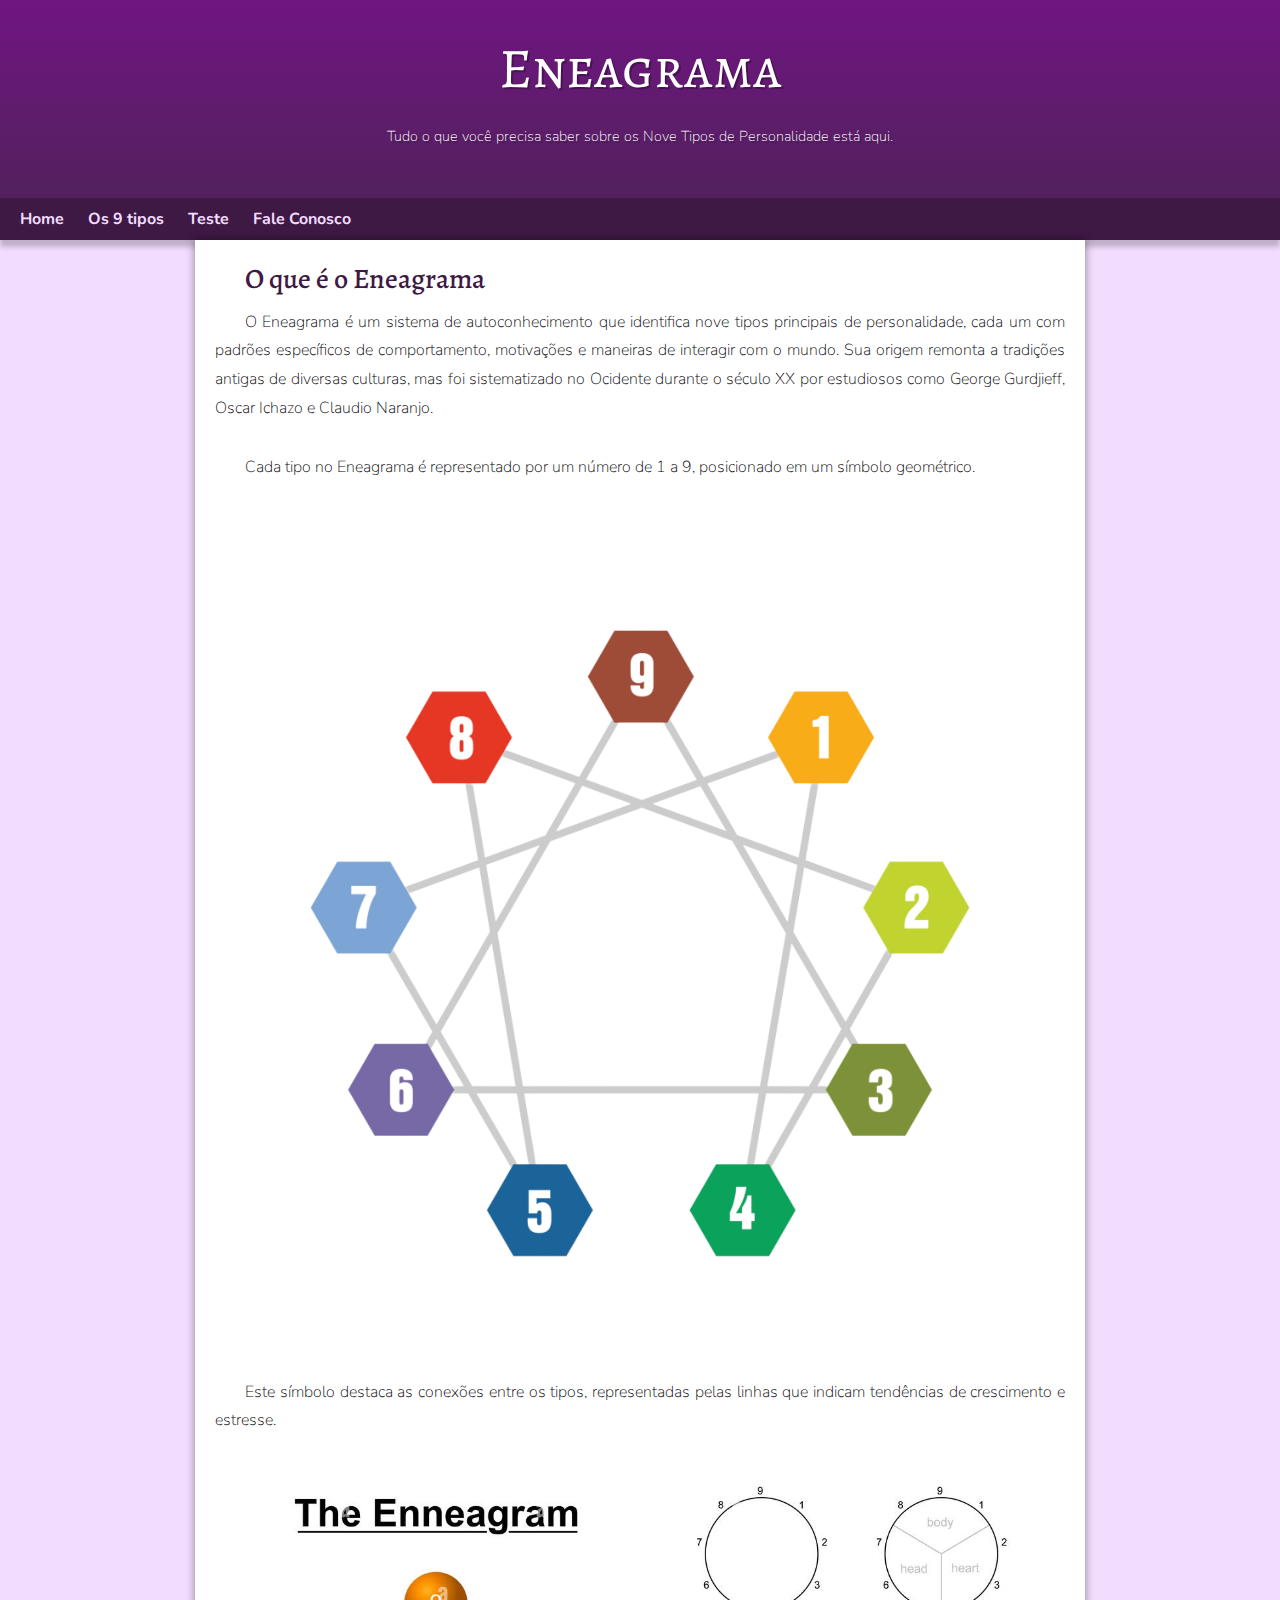
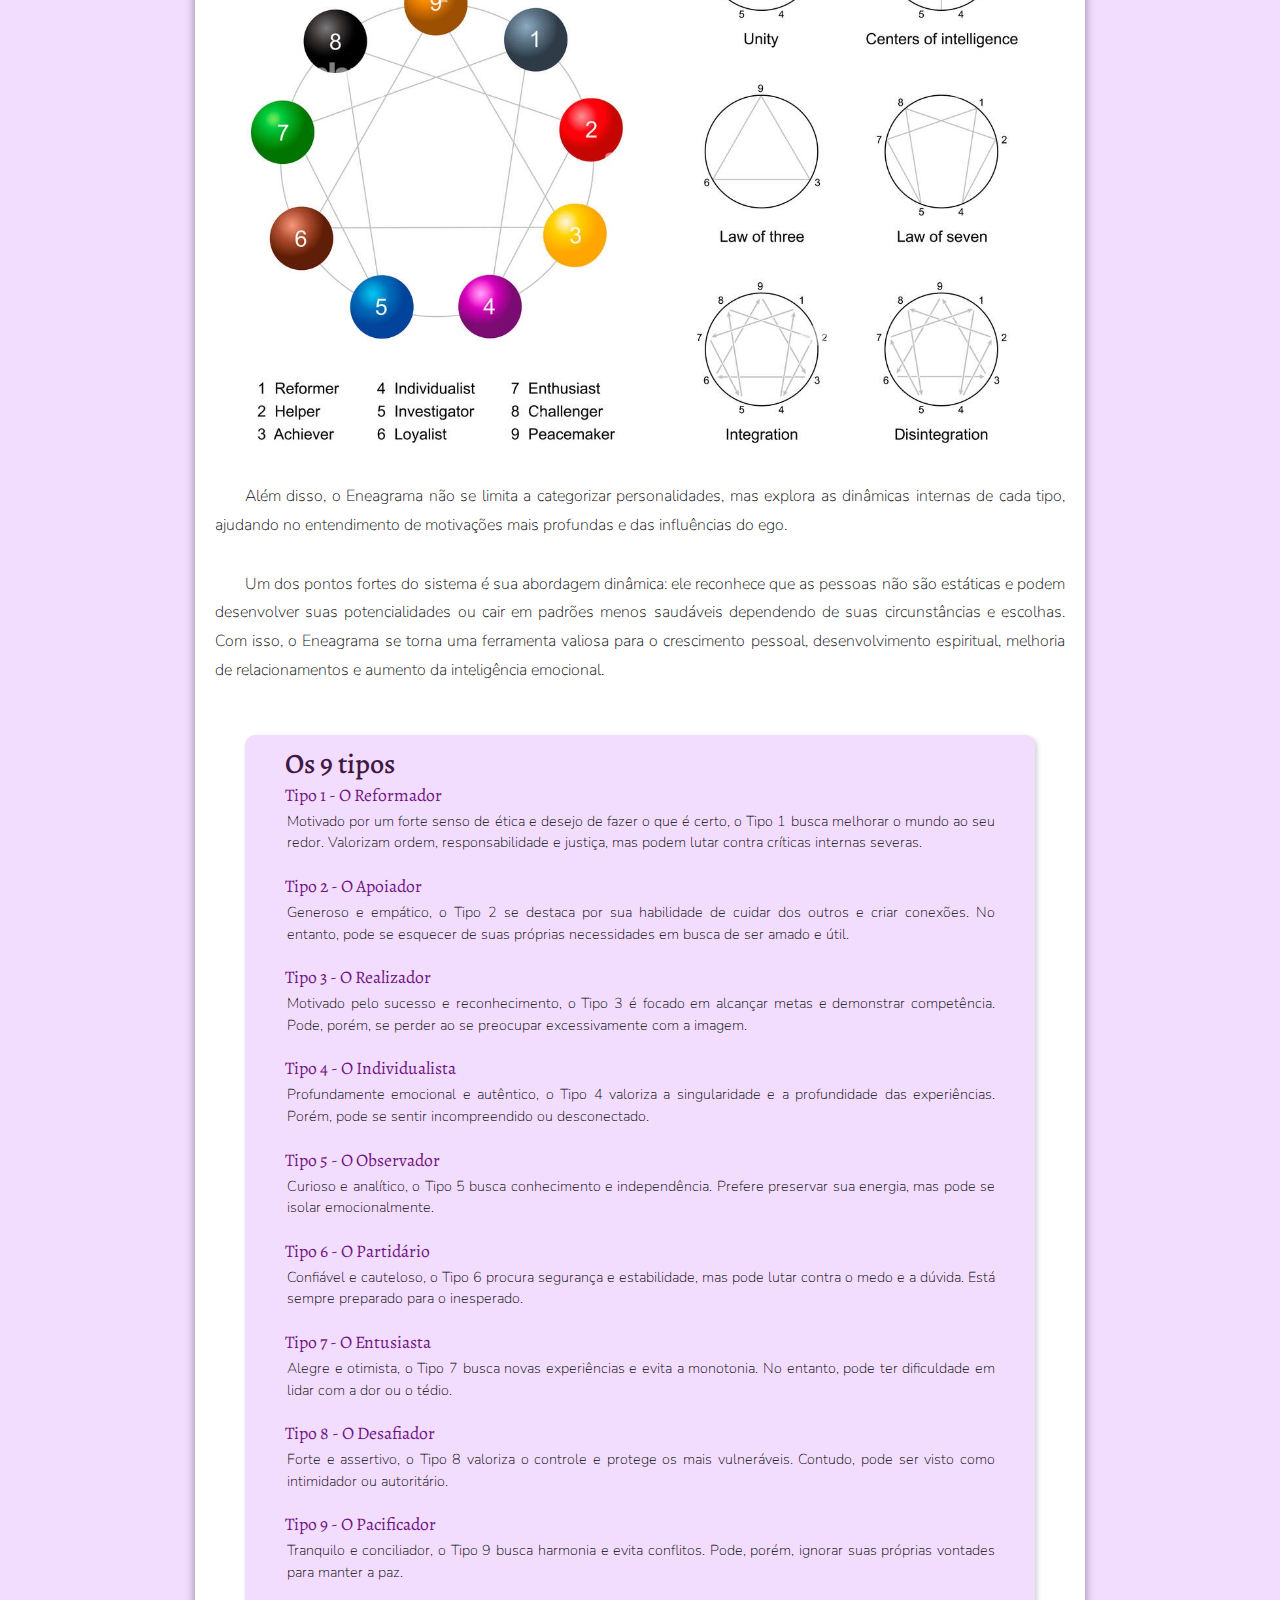
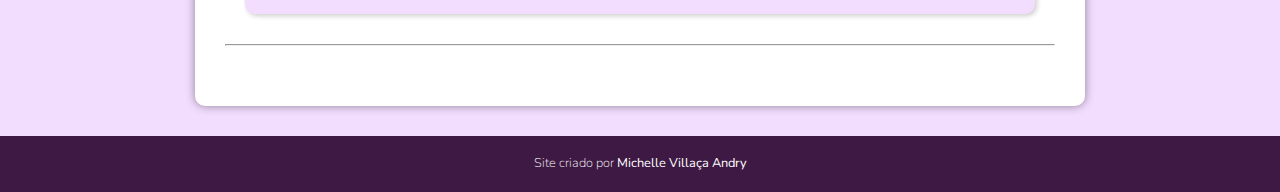
<file: index.html>
<!DOCTYPE html>
<html lang="pt-br">
<head>
    <meta charset="UTF-8">
    <meta name="viewport" content="width=device-width, initial-scale=1.0">
    <link rel="shortcut icon" href="favicon.ico" type="image/x-icon">
    <title>ENEAGRAMA</title>
    <link rel="stylesheet" href="style.css">
</head>
<body>
    <header>
        <h1 id="principal">Eneagrama</h1>
        <p>Tudo o que você precisa saber sobre os Nove Tipos de Personalidade está aqui.</p>
    </header>
    <nav>
        <a href="index.html">Home</a>
        <a href="os9tipos.html">Os 9 tipos</a>
        <a href="#">Teste</a>
        <a href="contato.html">Fale Conosco</a>
    </nav>
    <main>
        <article>
            <h1>O que é o Eneagrama</h1>
            <p>O Eneagrama é um sistema de autoconhecimento que identifica nove tipos principais de personalidade, cada um com padrões específicos de comportamento, motivações e maneiras de interagir com o mundo. Sua origem remonta a tradições antigas de diversas culturas, mas foi sistematizado no Ocidente durante o século XX por estudiosos como George Gurdjieff, Oscar Ichazo e Claudio Naranjo.
            <p>Cada tipo no Eneagrama é representado por um número de 1 a 9, posicionado em um símbolo geométrico.</p>
           
            <picture>
                <source media="(max-width: 670px)" srcset="imagens/enneagram05-M.png">
                <img src="imagens/enneagram05-G.png" alt="figura do eneagrama">
            </picture>
           
            <p>Este símbolo destaca as conexões entre os tipos, representadas pelas linhas que indicam tendências de crescimento e estresse.</p>
           
            <picture>
                <source media="(max-width: 670px)" srcset="imagens/enneagram01-M.jpg">
                <img src="imagens/enneagram01-G.jpg" alt="conexões do eneagrama">
            </picture>
           
            <p>Além disso, o Eneagrama não se limita a categorizar personalidades, mas explora as dinâmicas internas de cada tipo, ajudando no entendimento de motivações mais profundas e das influências do ego.</p>
            <p>Um dos pontos fortes do sistema é sua abordagem dinâmica: ele reconhece que as pessoas não são estáticas e podem desenvolver suas potencialidades ou cair em padrões menos saudáveis dependendo de suas circunstâncias e escolhas. Com isso, o Eneagrama se torna uma ferramenta valiosa para o crescimento pessoal, desenvolvimento espiritual, melhoria de relacionamentos e aumento da inteligência emocional.</p>
            <div class="principal">
                <h1>Os 9 tipos</h1>
                <div class="tipo1hover">
                    <a href="tipo1.html" target="_self" rel="next">
                        <h2>Tipo 1 - O Reformador</h2>
                    </a>
                    <p>Motivado por um forte senso de ética e desejo de fazer o que é certo, o Tipo 1 busca melhorar o mundo ao seu redor. Valorizam ordem, responsabilidade e justiça, mas podem lutar contra críticas internas severas.</p>
                </div>
                <div class= "tipo2hover">
                    <a href="tipo2.html" target="_self" rel="next">
                        <h2>Tipo 2 - O Apoiador</h2>
                    </a>
                    <p>Generoso e empático, o Tipo 2 se destaca por sua habilidade de cuidar dos outros e criar conexões. No entanto, pode se esquecer de suas próprias necessidades em busca de ser amado e útil.</p>
                </div>
                <div class="tipo3hover">
                    <a href="tipo3.html" target="_self" rel="next">
                        <h2>Tipo 3 - O Realizador</h2>
                    </a>
                    <p>Motivado pelo sucesso e reconhecimento, o Tipo 3 é focado em alcançar metas e demonstrar competência. Pode, porém, se perder ao se preocupar excessivamente com a imagem.</p>
                </div>
                <div class="tipo4hover">
                    <a href="tipo4.html" target="_self" rel="next">
                        <h2>Tipo 4 - O Individualista</h2>
                    </a>
                    <p>Profundamente emocional e autêntico, o Tipo 4 valoriza a singularidade e a profundidade das experiências. Porém, pode se sentir incompreendido ou desconectado.</p>
                </div>
                <div class="tipo5hover">
                    <a href="tipo5.html" target="_self" rel="next">
                        <h2>Tipo 5 - O Observador</h2>
                    </a>
                    <p>Curioso e analítico, o Tipo 5 busca conhecimento e independência. Prefere preservar sua energia, mas pode se isolar emocionalmente.</p>
                </div>
                <div class="tipo6hover">
                    <a href="tipo6.html" target="_self" rel="next">
                        <h2>Tipo 6 - O Partidário</h2>
                    </a>
                    <p>Confiável e cauteloso, o Tipo 6 procura segurança e estabilidade, mas pode lutar contra o medo e a dúvida. Está sempre preparado para o inesperado.</p>
                </div>
                <div class="tipo7hover">
                    <a href="tipo7.html" target="_self" rel="next">
                        <h2>Tipo 7 - O Entusiasta</h2>
                    </a>
                    <p>Alegre e otimista, o Tipo 7 busca novas experiências e evita a monotonia. No entanto, pode ter dificuldade em lidar com a dor ou o tédio.</p>
                </div>
                <div class="tipo8hover">
                    <a href="tipo8.html" target="_self" rel="next">
                        <h2>Tipo 8 - O Desafiador</h2>
                    </a>
                    <p>Forte e assertivo, o Tipo 8 valoriza o controle e protege os mais vulneráveis. Contudo, pode ser visto como intimidador ou autoritário.</p>
                </div>
                <div class="tipo9hover">
                    <a href="tipo9.html" target="_self" rel="next">
                        <h2>Tipo 9 - O Pacificador</h2>
                    </a>
                    <p>Tranquilo e conciliador, o Tipo 9 busca harmonia e evita conflitos. Pode, porém, ignorar suas próprias vontades para manter a paz.</p>
                </div>
            </div>
            <hr>
        </article>
    </main>
    <footer>
        <p>Site criado por <a href="https://www.linkedin.com/in/michelleandry/" target="_blank" rel="external">Michelle Villaça Andry</a></p>
    </footer>
</body>
</html>
</file>
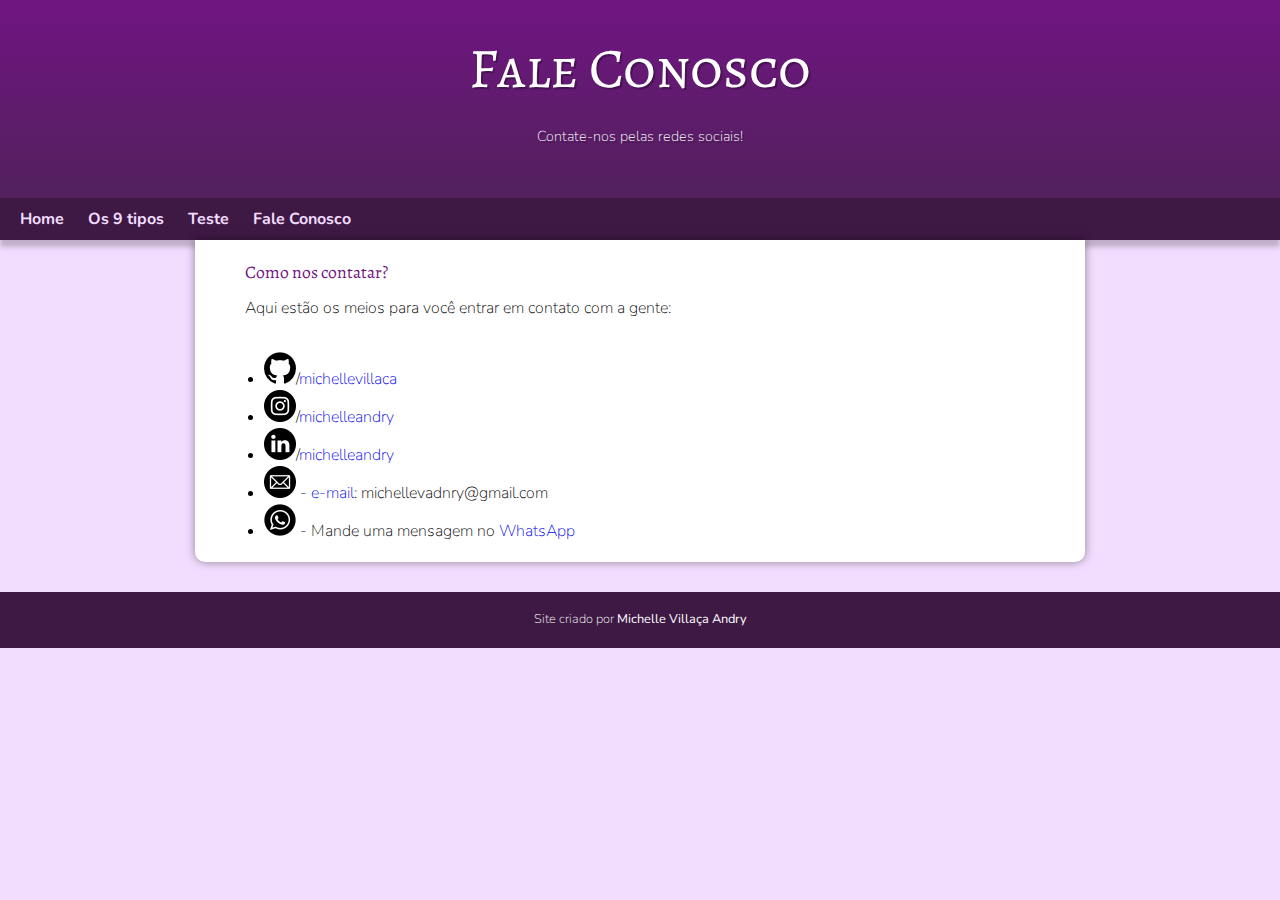
<file: contato.html>
<!DOCTYPE html>
<html lang="pt-br">
<head>
    <meta charset="UTF-8">
    <meta name="viewport" content="width=device-width, initial-scale=1.0">
    <link rel="shortcut icon" href="favicon.ico" type="image/x-icon">
    <title>Fale Conosco</title>
    <link rel="stylesheet" href="style.css">
</head>
<body>
    <header>
        <h1>Fale Conosco</h1>
        <p>Contate-nos pelas redes sociais!</p>
    </header>
    <nav>
        <a href="index.html">Home</a>
        <a href="os9tipos.html">Os 9 tipos</a>
        <a href="#">Teste</a>
        <a href="contato.html">Fale Conosco</a>
    </nav>
    <main>
        <h2>Como nos contatar?</h2>
        <p>Aqui estão os meios para você entrar em contato com a gente:</p>
        <ul>
            <li><img class="icon" src="imagens/icone-github.png" alt="ícone GitHub">/<a href="https://github.com/michellevillaca" target="_blank" rel="external">michellevillaca</a></li>
            <li><img class="icon" src="imagens/icone-instagram.png" alt="ícone Instagram">/<a href="https://www.instagram.com/michelleandry/" target="_blank" rel="external">michelleandry</a></li>
            <li><img class="icon" src="imagens/icone-linkedin.png" alt="ícone LinkedIn">/<a href="https://www.linkedin.com/in/michelleandry/" target="_blank" rel="external">michelleandry</a></li>
            <li><img class="icon" src="imagens/icone-email.png" alt="ícone email"> - <a href="mailto:michellevandry@gmail.com">e-mail</a>: michellevadnry@gmail.com</li>
            <li><img class="icon" src="imagens/icone-whatsapp.png" alt="ícone WhatsApp"> - Mande uma mensagem no<a href="https://api.whatsapp.com/send?phone=5511956557873"> WhatsApp</a></li>
        </ul>
    </main>
    <footer>
        <p>Site criado por <a href="https://www.linkedin.com/in/michelleandry/" target="_blank" rel="external">Michelle Villaça Andry</a></p>
    </footer>
</body>
</html>
</file>
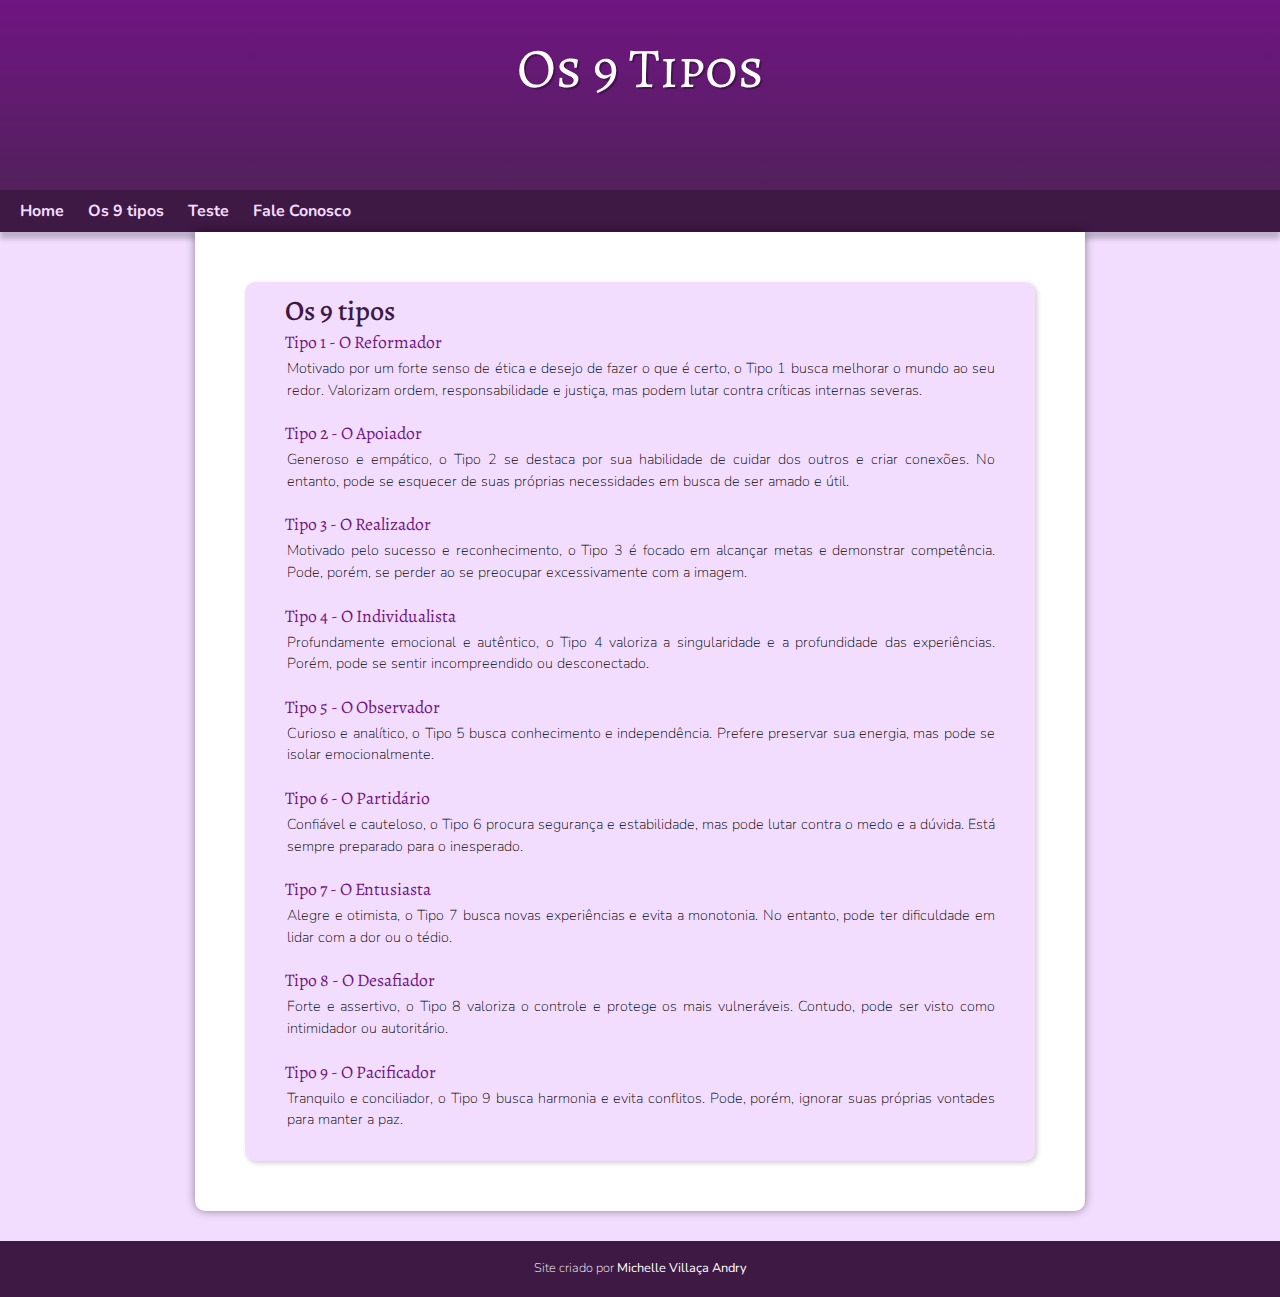
<file: os9tipos.html>
<!DOCTYPE html>
<html lang="pt-br">
<head>
    <meta charset="UTF-8">
    <meta name="viewport" content="width=device-width, initial-scale=1.0">
    <link rel="shortcut icon" href="favicon.ico" type="image/x-icon">
    <title>Os 9 Tipos</title>
    <link rel="stylesheet" href="style.css">
</head>
<body>
    <header>
        <h1>Os 9 Tipos</h1>
    </header>
    <nav>
        <a href="index.html">Home</a>
        <a href="os9tipos.html">Os 9 tipos</a>
        <a href="#">Teste</a>
        <a href="contato.html">Fale Conosco</a>
    </nav>
    <main>
        <article>
            <div class="principal">
                <h1>Os 9 tipos</h1>
                <div class="tipo1hover">
                    <a href="tipo1.html" target="_self" rel="next">
                        <h2>Tipo 1 - O Reformador</h2>
                    </a>
                    <p>Motivado por um forte senso de ética e desejo de fazer o que é certo, o Tipo 1 busca melhorar o mundo ao seu redor. Valorizam ordem, responsabilidade e justiça, mas podem lutar contra críticas internas severas.</p>
                </div>
                <div class= "tipo2hover">
                    <a href="tipo2.html" target="_self" rel="next">
                        <h2>Tipo 2 - O Apoiador</h2>
                    </a>
                    <p>Generoso e empático, o Tipo 2 se destaca por sua habilidade de cuidar dos outros e criar conexões. No entanto, pode se esquecer de suas próprias necessidades em busca de ser amado e útil.</p>
                </div>
                <div class="tipo3hover">
                    <a href="tipo3.html" target="_self" rel="next">
                        <h2>Tipo 3 - O Realizador</h2>
                    </a>
                    <p>Motivado pelo sucesso e reconhecimento, o Tipo 3 é focado em alcançar metas e demonstrar competência. Pode, porém, se perder ao se preocupar excessivamente com a imagem.</p>
                </div>
                <div class="tipo4hover">
                    <a href="tipo4.html" target="_self" rel="next">
                        <h2>Tipo 4 - O Individualista</h2>
                    </a>
                    <p>Profundamente emocional e autêntico, o Tipo 4 valoriza a singularidade e a profundidade das experiências. Porém, pode se sentir incompreendido ou desconectado.</p>
                </div>
                <div class="tipo5hover">
                    <a href="tipo5.html" target="_self" rel="next">
                        <h2>Tipo 5 - O Observador</h2>
                    </a>
                    <p>Curioso e analítico, o Tipo 5 busca conhecimento e independência. Prefere preservar sua energia, mas pode se isolar emocionalmente.</p>
                </div>
                <div class="tipo6hover">
                    <a href="tipo6.html" target="_self" rel="next">
                        <h2>Tipo 6 - O Partidário</h2>
                    </a>
                    <p>Confiável e cauteloso, o Tipo 6 procura segurança e estabilidade, mas pode lutar contra o medo e a dúvida. Está sempre preparado para o inesperado.</p>
                </div>
                <div class="tipo7hover">
                    <a href="tipo7.html" target="_self" rel="next">
                        <h2>Tipo 7 - O Entusiasta</h2>
                    </a>
                    <p>Alegre e otimista, o Tipo 7 busca novas experiências e evita a monotonia. No entanto, pode ter dificuldade em lidar com a dor ou o tédio.</p>
                </div>
                <div class="tipo8hover">
                    <a href="tipo8.html" target="_self" rel="next">
                        <h2>Tipo 8 - O Desafiador</h2>
                    </a>
                    <p>Forte e assertivo, o Tipo 8 valoriza o controle e protege os mais vulneráveis. Contudo, pode ser visto como intimidador ou autoritário.</p>
                </div>
                <div class="tipo9hover">
                    <a href="tipo9.html" target="_self" rel="next">
                        <h2>Tipo 9 - O Pacificador</h2>
                    </a>
                    <p>Tranquilo e conciliador, o Tipo 9 busca harmonia e evita conflitos. Pode, porém, ignorar suas próprias vontades para manter a paz.</p>
                </div>
            </div>
        </article>
    </main>
    <footer>
        <p>Site criado por <a href="https://www.linkedin.com/in/michelleandry/" target="_blank" rel="external">Michelle Villaça Andry</a></p>
    </footer>
</body>
</html>
</file>
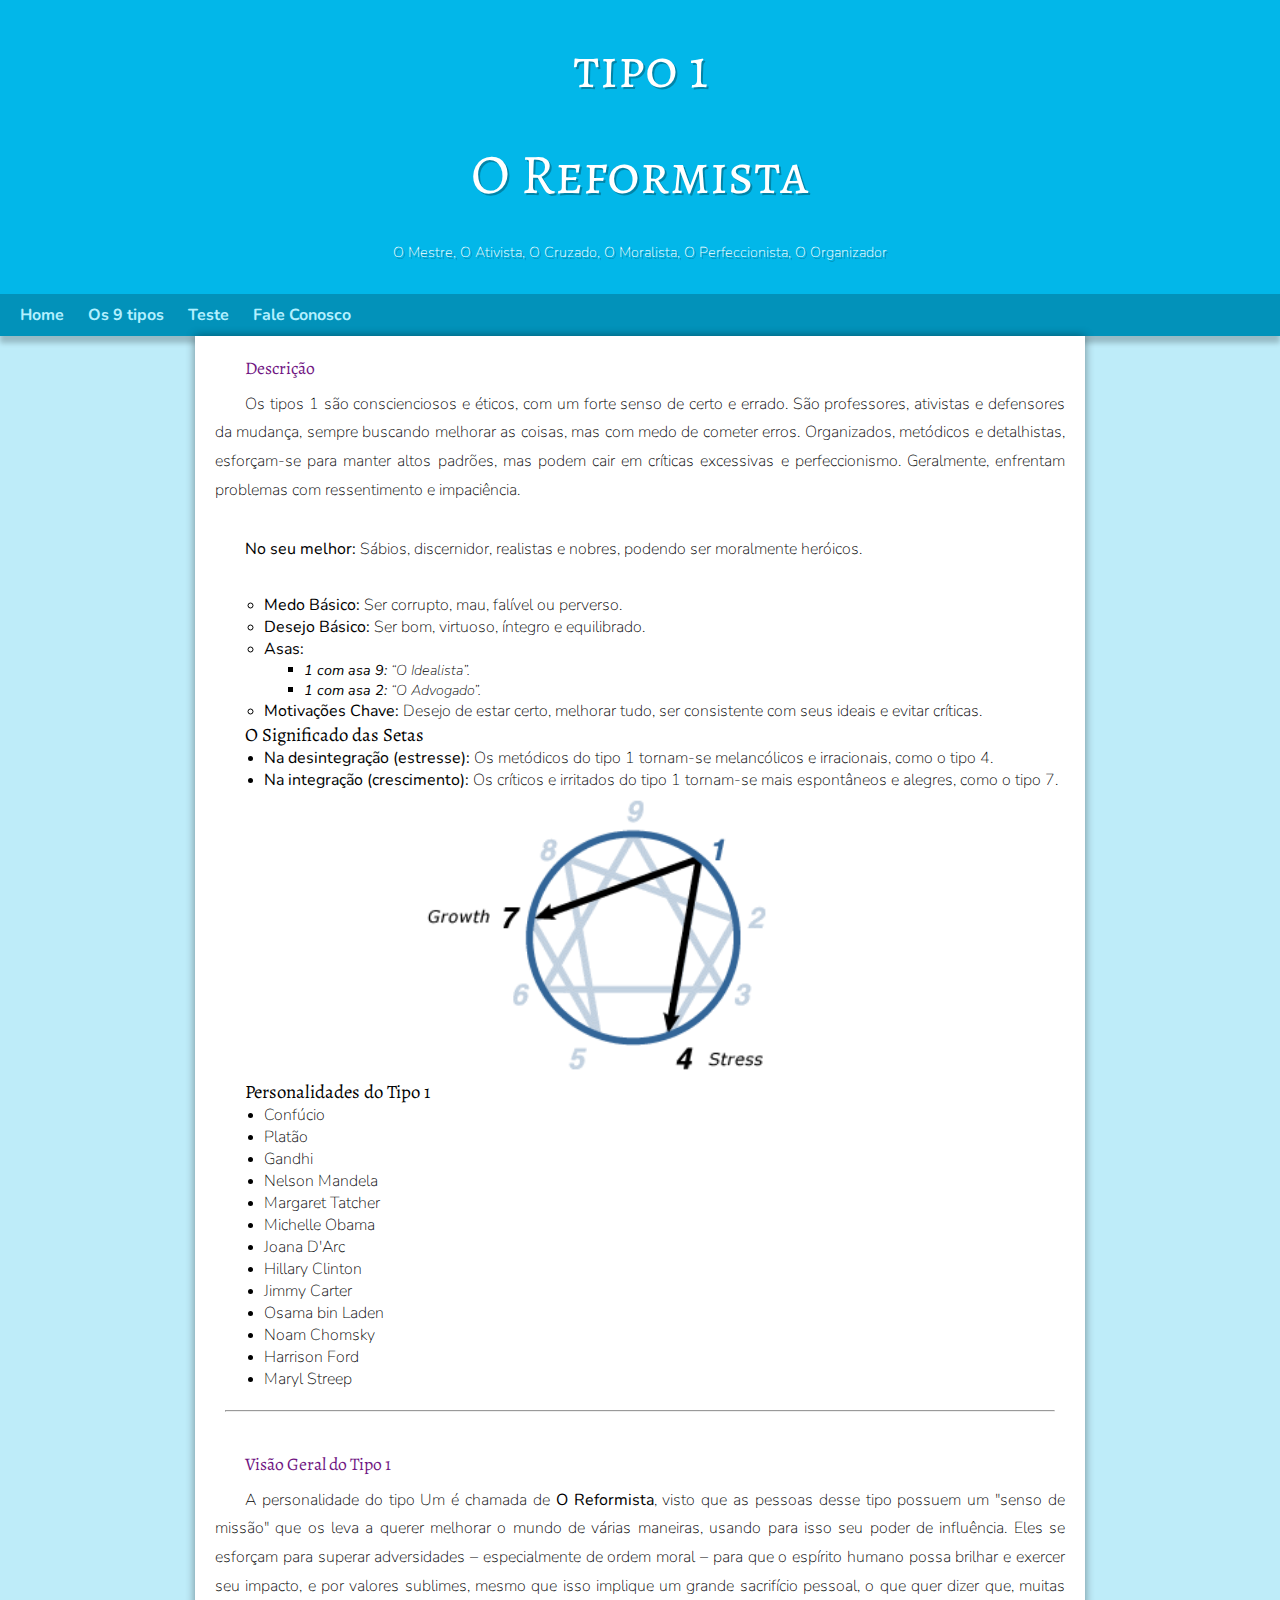
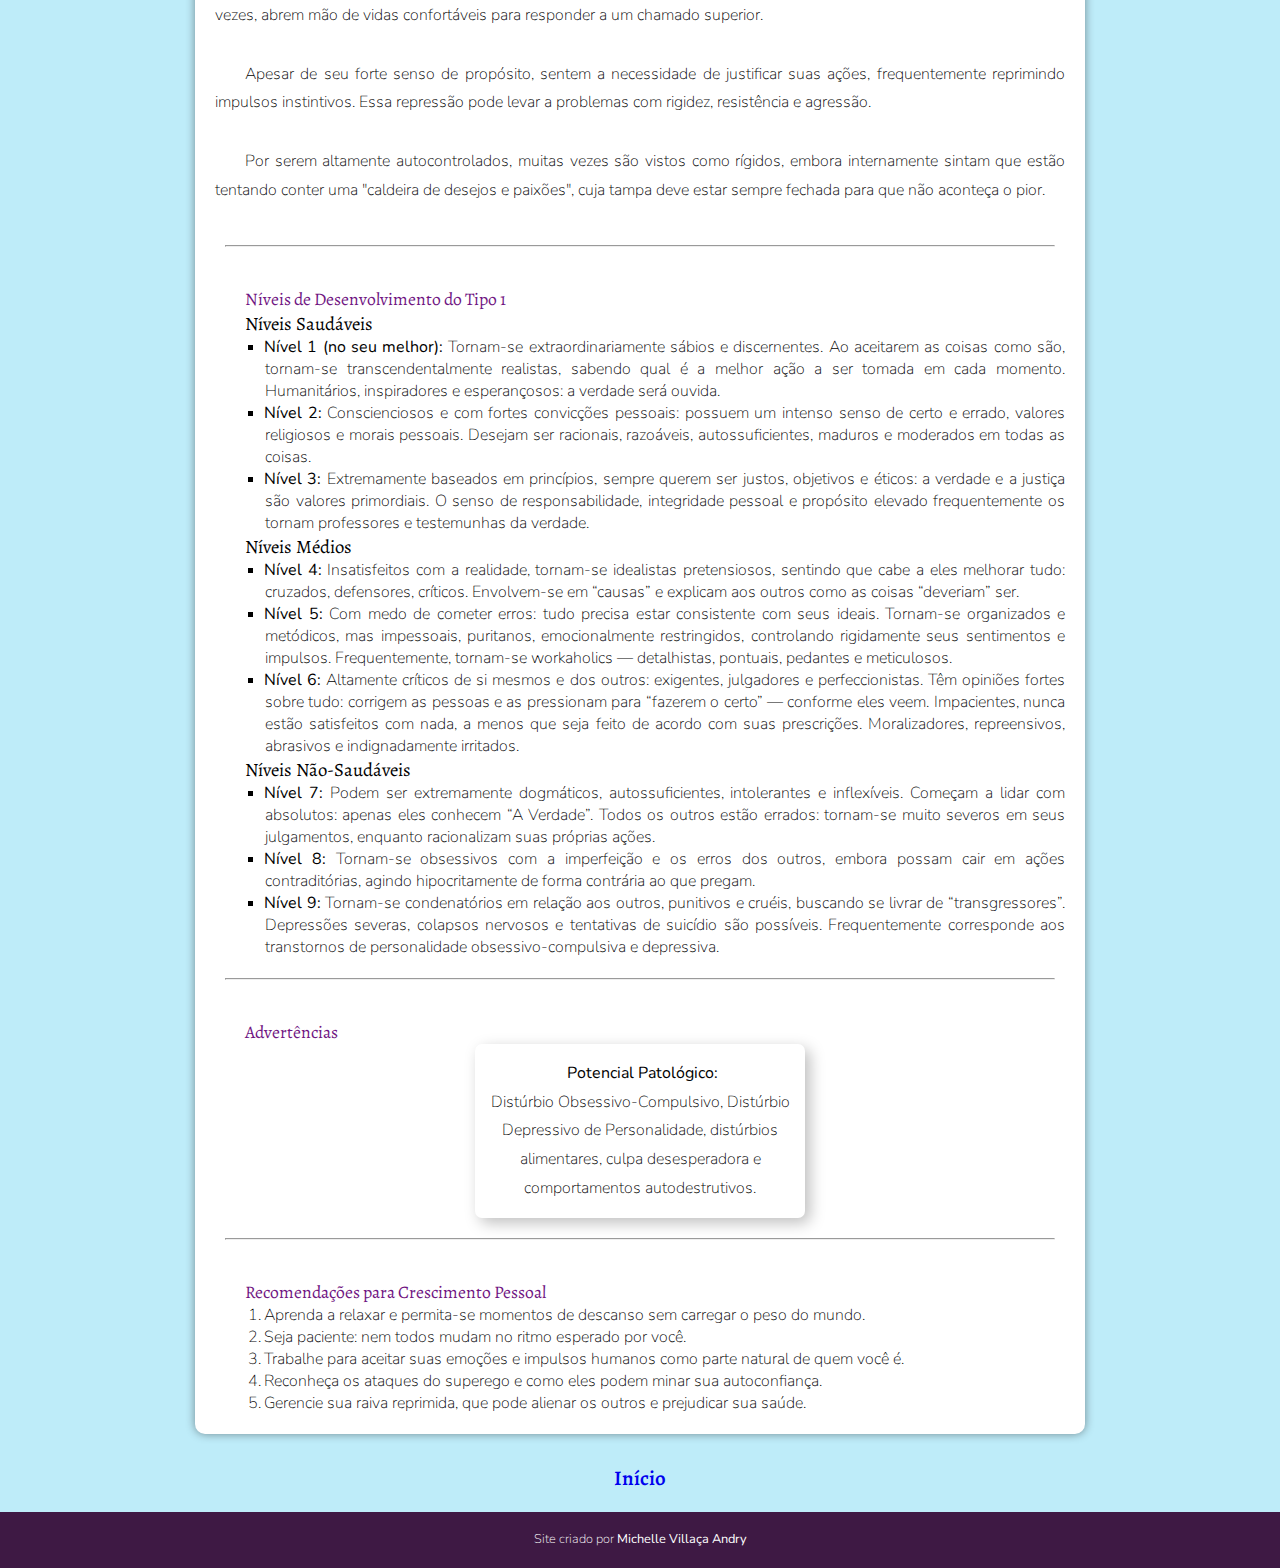
<file: tipo1.html>
<!DOCTYPE html>
<html lang="pt-br">
<head>
    <meta charset="UTF-8">
    <meta name="viewport" content="width=device-width, initial-scale=1.0">
    <link rel="shortcut icon" href="favicon.ico" type="image/x-icon">
    <title>ENEAGRAMA - TIPO 1</title>
    <link rel="stylesheet" href="style.css">
</head>
<body class="tipo1bg">
    <header>
        <h1 class="tipo1">tipo 1</h1>
        <h1 class="tipo1">O Reformista</h1>
        <p class="tipo1 tiposub">O Mestre, O Ativista, O Cruzado, O Moralista, O Perfeccionista, O Organizador</p>
    </header>
    <nav class="tipo1nav">
        <a class="tipo1nava" href="index.html">Home</a>
        <a class="tipo1nava" href="os9tipos.html">Os 9 tipos</a>
        <a class="tipo1nava" href="#">Teste</a>
        <a class="tipo1nava" href="contato.html">Fale Conosco</a>
    </nav>
    <main>
        <h2>Descrição</h2>
        <p>Os tipos 1 são conscienciosos e éticos, com um forte senso de certo e errado. São professores, ativistas e defensores da mudança, sempre buscando melhorar as coisas, mas com medo de cometer erros. Organizados, metódicos e detalhistas, esforçam-se para manter altos padrões, mas podem cair em críticas excessivas e perfeccionismo. Geralmente, enfrentam problemas com ressentimento e impaciência.</p>
        <p><strong>No seu melhor:</strong> Sábios, discernidor, realistas e nobres, podendo ser moralmente heróicos.</p>
        <ul type="circle">
        <li><strong>Medo Básico:</strong> Ser corrupto, mau, falível ou perverso.
        <li><strong>Desejo Básico:</strong> Ser bom, virtuoso, íntegro e equilibrado.</li>
        <li>
            <strong>Asas:</strong>
                    <li type="square" class="sub"><strong>1 com asa 9:</strong> “O Idealista”.</li>
                    <li type="square" class="sub"><strong>1 com asa 2:</strong> “O Advogado”.</li>
        </li>
        <li><strong>Motivações Chave:</strong> Desejo de estar certo, melhorar tudo, ser consistente com seus ideais e evitar críticas.</li>
        </ul>
        <h3>O Significado das Setas</h3>
        <ul>
            <li><strong>Na desintegração (estresse):</strong> Os metódicos do tipo 1 tornam-se melancólicos e irracionais, como o tipo 4.</li>
            <li><strong>Na integração (crescimento):</strong> Os críticos e irritados do tipo 1 tornam-se mais espontâneos e alegres, como o tipo 7.</li>
        </ul>
        <picture>
            <img class="pequena" src="imagens/type1.gif" alt="tipo 1 do eneagrama">
        </picture>
        <h3>Personalidades do Tipo 1</h3>
        <ul>
            <li>Confúcio</li>
            <li>Platão</li>
            <li>Gandhi</li>
            <li>Nelson Mandela</li>
            <li>Margaret Tatcher</li>
            <li>Michelle Obama</li>
            <li>Joana D'Arc</li>
            <li>Hillary Clinton</li>
            <li>Jimmy Carter</li>
            <li>Osama bin Laden</li>
            <li>Noam Chomsky</li>
            <li>Harrison Ford</li>
            <li>Maryl Streep</li>
        </ul>
        <hr>
        <h2>Visão Geral do Tipo 1</h2>
        <p>A personalidade do tipo Um é chamada de <strong>O Reformista</strong>, visto que as pessoas desse tipo possuem um "senso de missão" que os leva a querer melhorar o mundo de várias maneiras, usando para isso seu poder de influência. Eles se esforçam para superar adversidades – especialmente de ordem moral – para que o espírito humano possa brilhar e exercer seu impacto, e por valores sublimes, mesmo que isso implique um grande sacrifício pessoal, o que quer dizer que, muitas vezes, abrem mão de vidas confortáveis para responder a um chamado superior.</p>
        <p>Apesar de seu forte senso de propósito, sentem a necessidade de justificar suas ações, frequentemente reprimindo impulsos instintivos. Essa repressão pode levar a problemas com rigidez, resistência e agressão.</p>
        <p>Por serem altamente autocontrolados, muitas vezes são vistos como rígidos, embora internamente sintam que estão tentando conter uma "caldeira de desejos e paixões", cuja tampa deve estar sempre fechada para que não aconteça o pior.</p>
        <hr>
        <h2>Níveis de Desenvolvimento do Tipo 1</h2>
        <h3>Níveis Saudáveis</h3>
        <ul type="square">
            <li><strong>Nível 1 (no seu melhor):</strong> Tornam-se extraordinariamente sábios e discernentes. Ao aceitarem as coisas como são, tornam-se transcendentalmente realistas, sabendo qual é a melhor ação a ser tomada em cada momento. Humanitários, inspiradores e esperançosos: a verdade será ouvida.</li>
            <li><strong>Nível 2:</strong> Conscienciosos e com fortes convicções pessoais: possuem um intenso senso de certo e errado, valores religiosos e morais pessoais. Desejam ser racionais, razoáveis, autossuficientes, maduros e moderados em todas as coisas.</li>
            <li><strong>Nível 3:</strong> Extremamente baseados em princípios, sempre querem ser justos, objetivos e éticos: a verdade e a justiça são valores primordiais. O senso de responsabilidade, integridade pessoal e propósito elevado frequentemente os tornam professores e testemunhas da verdade.</li>
        </ul>
        <h3>Níveis Médios</h3>
        <ul type="square">
            <li><strong>Nível 4:</strong> Insatisfeitos com a realidade, tornam-se idealistas pretensiosos, sentindo que cabe a eles melhorar tudo: cruzados, defensores, críticos. Envolvem-se em “causas” e explicam aos outros como as coisas “deveriam” ser.</li>
            <li><strong>Nível 5:</strong> Com medo de cometer erros: tudo precisa estar consistente com seus ideais. Tornam-se organizados e metódicos, mas impessoais, puritanos, emocionalmente restringidos, controlando rigidamente seus sentimentos e impulsos. Frequentemente, tornam-se workaholics — detalhistas, pontuais, pedantes e meticulosos.</li>
            <li><strong>Nível 6:</strong> Altamente críticos de si mesmos e dos outros: exigentes, julgadores e perfeccionistas. Têm opiniões fortes sobre tudo: corrigem as pessoas e as pressionam para “fazerem o certo” — conforme eles veem. Impacientes, nunca estão satisfeitos com nada, a menos que seja feito de acordo com suas prescrições. Moralizadores, repreensivos, abrasivos e indignadamente irritados.</li>
        </ul>
        <h3>Níveis Não-Saudáveis</h3>
        <ul type="square">
            <li><strong>Nível 7:</strong> Podem ser extremamente dogmáticos, autossuficientes, intolerantes e inflexíveis. Começam a lidar com absolutos: apenas eles conhecem “A Verdade”. Todos os outros estão errados: tornam-se muito severos em seus julgamentos, enquanto racionalizam suas próprias ações.</li>
            <li><strong>Nível 8:</strong> Tornam-se obsessivos com a imperfeição e os erros dos outros, embora possam cair em ações contraditórias, agindo hipocritamente de forma contrária ao que pregam.</li>
            <li><strong>Nível 9:</strong> Tornam-se condenatórios em relação aos outros, punitivos e cruéis, buscando se livrar de “transgressores”. Depressões severas, colapsos nervosos e tentativas de suicídio são possíveis. Frequentemente corresponde aos transtornos de personalidade obsessivo-compulsiva e depressiva.</li>
        </ul>
        <hr>
        <h2>Advertências</h2>
        <picture>
            <p class="caixa">
            <strong style="margin-left: -25px;">Potencial Patológico:</strong><br>
            Distúrbio Obsessivo-Compulsivo, Distúrbio Depressivo de Personalidade, distúrbios alimentares, culpa desesperadora e comportamentos autodestrutivos.</p>
        </picture>
        <hr>
        <h2>Recomendações para Crescimento Pessoal</h2>
        <ol>
            <li>Aprenda a relaxar e permita-se momentos de descanso sem carregar o peso do mundo.</li>
            <li>Seja paciente: nem todos mudam no ritmo esperado por você.</li>
            <li>Trabalhe para aceitar suas emoções e impulsos humanos como parte natural de quem você é.</li>
            <li>Reconheça os ataques do superego e como eles podem minar sua autoconfiança.</li>
            <li>Gerencie sua raiva reprimida, que pode alienar os outros e prejudicar sua saúde.</li>
        </ol>
    </main>
    <p class="inicio"><a href="index.html" target="_self" rel="prev">Início</a></p>
    <footer>
        <p>Site criado por <a href="https://www.linkedin.com/in/michelleandry/" target="_blank" rel="external">Michelle Villaça Andry</a></p>
    </footer>
</body>
</html>
</file>
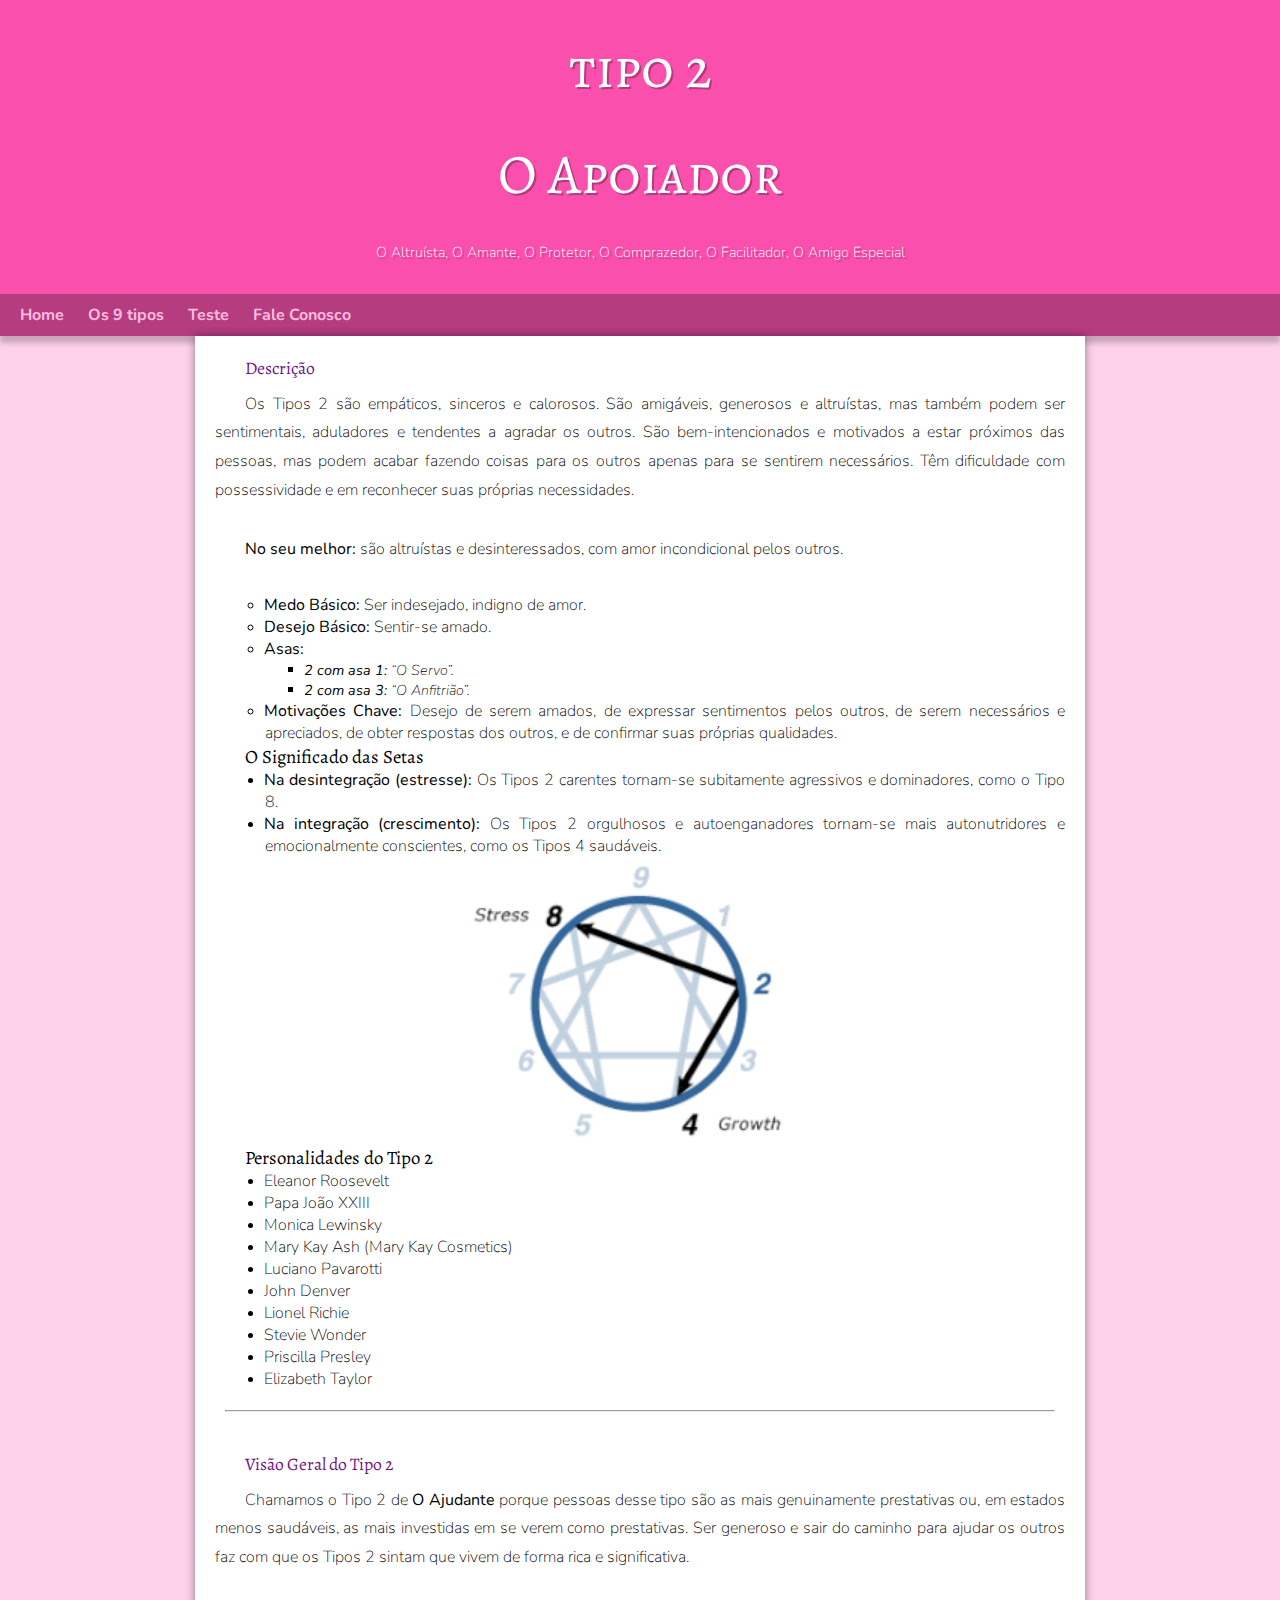
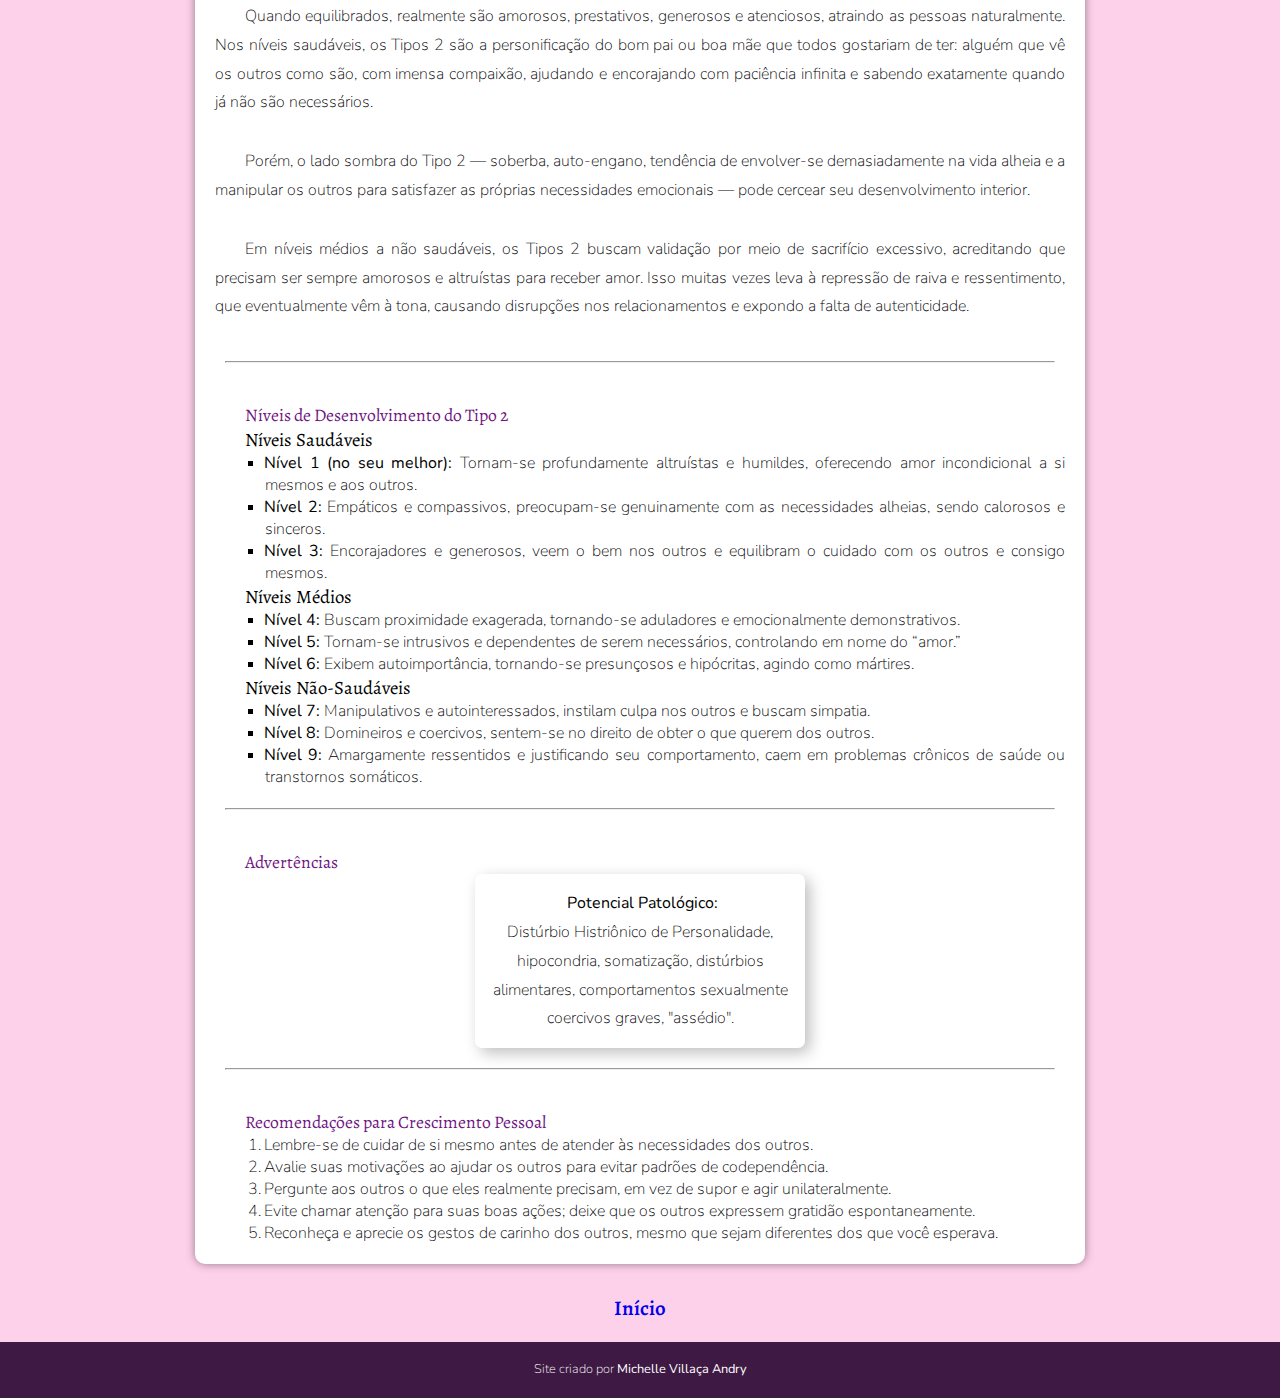
<file: tipo2.html>
<!DOCTYPE html>
<html lang="en">
<head>
    <meta charset="UTF-8">
    <meta name="viewport" content="width=device-width, initial-scale=1.0">
    <link rel="shortcut icon" href="favicon.ico" type="image/x-icon">
    <title>ENEAGRAMA - TIPO 2</title>
    <link rel="stylesheet" href="style.css">
</head>
<body class="tipo2bg">
    <header>
        <h1 class="tipo2">tipo 2</h1>
        <h1 class="tipo2">O Apoiador</h1>
        <p class="tipo2 tiposub">O Altruísta, O Amante, O Protetor, O Comprazedor, O Facilitador, O Amigo Especial</p>
    </header>
    <nav class="tipo2nav">
        <a class="tipo2nava" href="index.html">Home</a>
        <a class="tipo2nava" href="os9tipos.html">Os 9 tipos</a>
        <a class="tipo2nava" href="#">Teste</a>
        <a class="tipo2nava" href="contato.html">Fale Conosco</a>
    </nav>
    <main>
        <h2>Descrição</h2>
        <p>Os Tipos 2 são empáticos, sinceros e calorosos. São amigáveis, generosos e altruístas, mas também podem ser sentimentais, aduladores e tendentes a agradar os outros. São bem-intencionados e motivados a estar próximos das pessoas, mas podem acabar fazendo coisas para os outros apenas para se sentirem necessários. Têm dificuldade com possessividade e em reconhecer suas próprias necessidades.</p>
        <p><strong>No seu melhor:</strong> são altruístas e desinteressados, com amor incondicional pelos outros.</p>
        <ul type="circle">
        <li><strong>Medo Básico:</strong> Ser indesejado, indigno de amor.
        <li><strong>Desejo Básico:</strong> Sentir-se amado.</li>
        <li>
            <strong>Asas:</strong>
                    <li type="square" class="sub"><strong>2 com asa 1:</strong> “O Servo”.</li>
                    <li type="square" class="sub"><strong>2 com asa 3:</strong> “O Anfitrião”.</li>
        </li>
        <li><strong>Motivações Chave:</strong> Desejo de serem amados, de expressar sentimentos pelos outros, de serem necessários e apreciados, de obter respostas dos outros, e de confirmar suas próprias qualidades.</li>
        </ul>
        <h3>O Significado das Setas</h3>
        <ul>
            <li><strong>Na desintegração (estresse):</strong> Os Tipos 2 carentes tornam-se subitamente agressivos e dominadores, como o Tipo 8.</li>
            <li><strong>Na integração (crescimento):</strong> Os Tipos 2 orgulhosos e autoenganadores tornam-se mais autonutridores e emocionalmente conscientes, como os Tipos 4 saudáveis.</li>
        </ul>
        <picture>
            <img class="pequena" src="imagens/tipo2.gif" alt="tipo 2 do eneagrama">
        </picture>
        <h3>Personalidades do Tipo 2</h3>
        <ul>
            <li>Eleanor Roosevelt</li>
            <li>Papa João XXIII</li>
            <li>Monica Lewinsky</li>
            <li>Mary Kay Ash (Mary Kay Cosmetics)</li>
            <li>Luciano Pavarotti</li>
            <li>John Denver</li>
            <li>Lionel Richie</li>
            <li>Stevie Wonder</li>
            <li>Priscilla Presley</li>
            <li>Elizabeth Taylor</li>
        </ul>
        <hr>
        <h2>Visão Geral do Tipo 2</h2>
        <p>Chamamos o Tipo 2 de <strong>O Ajudante</strong> porque pessoas desse tipo são as mais genuinamente prestativas ou, em estados menos saudáveis, as mais investidas em se verem como prestativas. Ser generoso e sair do caminho para ajudar os outros faz com que os Tipos 2 sintam que vivem de forma rica e significativa.</p>
        <p>Quando equilibrados, realmente são amorosos, prestativos, generosos e atenciosos, atraindo as pessoas naturalmente. Nos níveis saudáveis, os Tipos 2 são a personificação do bom pai ou boa mãe que todos gostariam de ter: alguém que vê os outros como são, com imensa compaixão, ajudando e encorajando com paciência infinita e sabendo exatamente quando já não são necessários.</p>
        <p>Porém, o lado sombra do Tipo 2 — soberba, auto-engano, tendência de envolver-se demasiadamente na vida alheia e a manipular os outros para satisfazer as próprias necessidades emocionais — pode cercear seu desenvolvimento interior.</p>
        <p>Em níveis médios a não saudáveis, os Tipos 2 buscam validação por meio de sacrifício excessivo, acreditando que precisam ser sempre amorosos e altruístas para receber amor. Isso muitas vezes leva à repressão de raiva e ressentimento, que eventualmente vêm à tona, causando disrupções nos relacionamentos e expondo a falta de autenticidade.</p>
        <hr>
        <h2>Níveis de Desenvolvimento do Tipo 2</h2>
        <h3>Níveis Saudáveis</h3>
        <ul type="square">
            <li><strong>Nível 1 (no seu melhor):</strong> Tornam-se profundamente altruístas e humildes, oferecendo amor incondicional a si mesmos e aos outros.</li>
            <li><strong>Nível 2:</strong> Empáticos e compassivos, preocupam-se genuinamente com as necessidades alheias, sendo calorosos e sinceros.</li>
            <li><strong>Nível 3:</strong> Encorajadores e generosos, veem o bem nos outros e equilibram o cuidado com os outros e consigo mesmos.</li>
        </ul>
        <h3>Níveis Médios</h3>
        <ul type="square">
            <li><strong>Nível 4:</strong> Buscam proximidade exagerada, tornando-se aduladores e emocionalmente demonstrativos.</li>
            <li><strong>Nível 5:</strong> Tornam-se intrusivos e dependentes de serem necessários, controlando em nome do “amor.”</li>
            <li><strong>Nível 6:</strong> Exibem autoimportância, tornando-se presunçosos e hipócritas, agindo como mártires.</li>
        </ul>
        <h3>Níveis Não-Saudáveis</h3>
        <ul type="square">
            <li><strong>Nível 7:</strong> Manipulativos e autointeressados, instilam culpa nos outros e buscam simpatia.</li>
            <li><strong>Nível 8:</strong> Domineiros e coercivos, sentem-se no direito de obter o que querem dos outros.</li>
            <li><strong>Nível 9:</strong> Amargamente ressentidos e justificando seu comportamento, caem em problemas crônicos de saúde ou transtornos somáticos.</li>
        </ul>
        <hr>
        <h2>Advertências</h2>
        <picture>
            <p class="caixa">
            <strong style="margin-left: -25px;">Potencial Patológico:</strong><br>
            Distúrbio Histriônico de Personalidade, hipocondria, somatização, distúrbios alimentares, comportamentos sexualmente coercivos graves, "assédio".</p>
        </picture>
        <hr>
        <h2>Recomendações para Crescimento Pessoal</h2>
        <ol>
            <li>Lembre-se de cuidar de si mesmo antes de atender às necessidades dos outros.</li>
            <li>Avalie suas motivações ao ajudar os outros para evitar padrões de codependência.</li>
            <li>Pergunte aos outros o que eles realmente precisam, em vez de supor e agir unilateralmente.</li>
            <li>Evite chamar atenção para suas boas ações; deixe que os outros expressem gratidão espontaneamente.</li>
            <li>Reconheça e aprecie os gestos de carinho dos outros, mesmo que sejam diferentes dos que você esperava.</li>
        </ol>
    </main>
    <p class="inicio"><a href="index.html" target="_self" rel="prev">Início</a></p>
    <footer>
        <p>Site criado por <a href="https://www.linkedin.com/in/michelleandry/" target="_blank" rel="external">Michelle Villaça Andry</a></p>
    </footer>
</body>
</html>
</file>
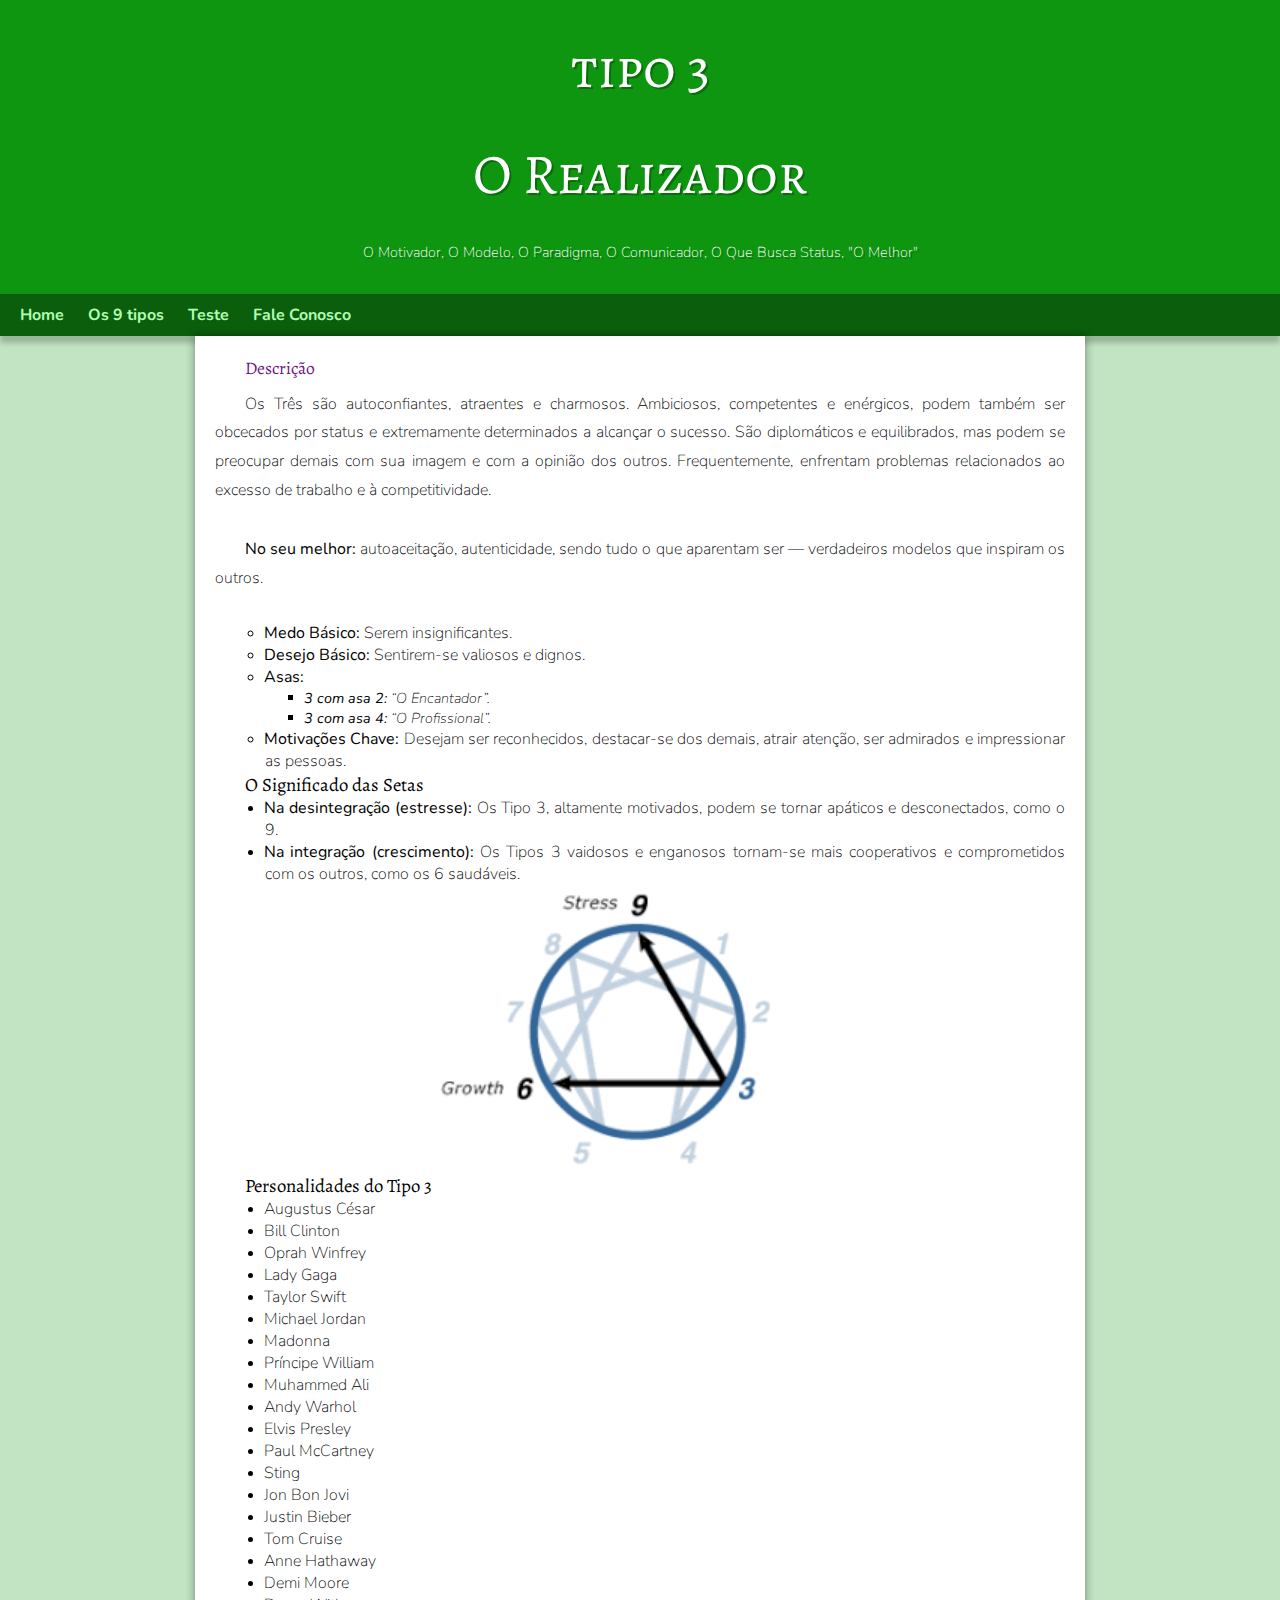
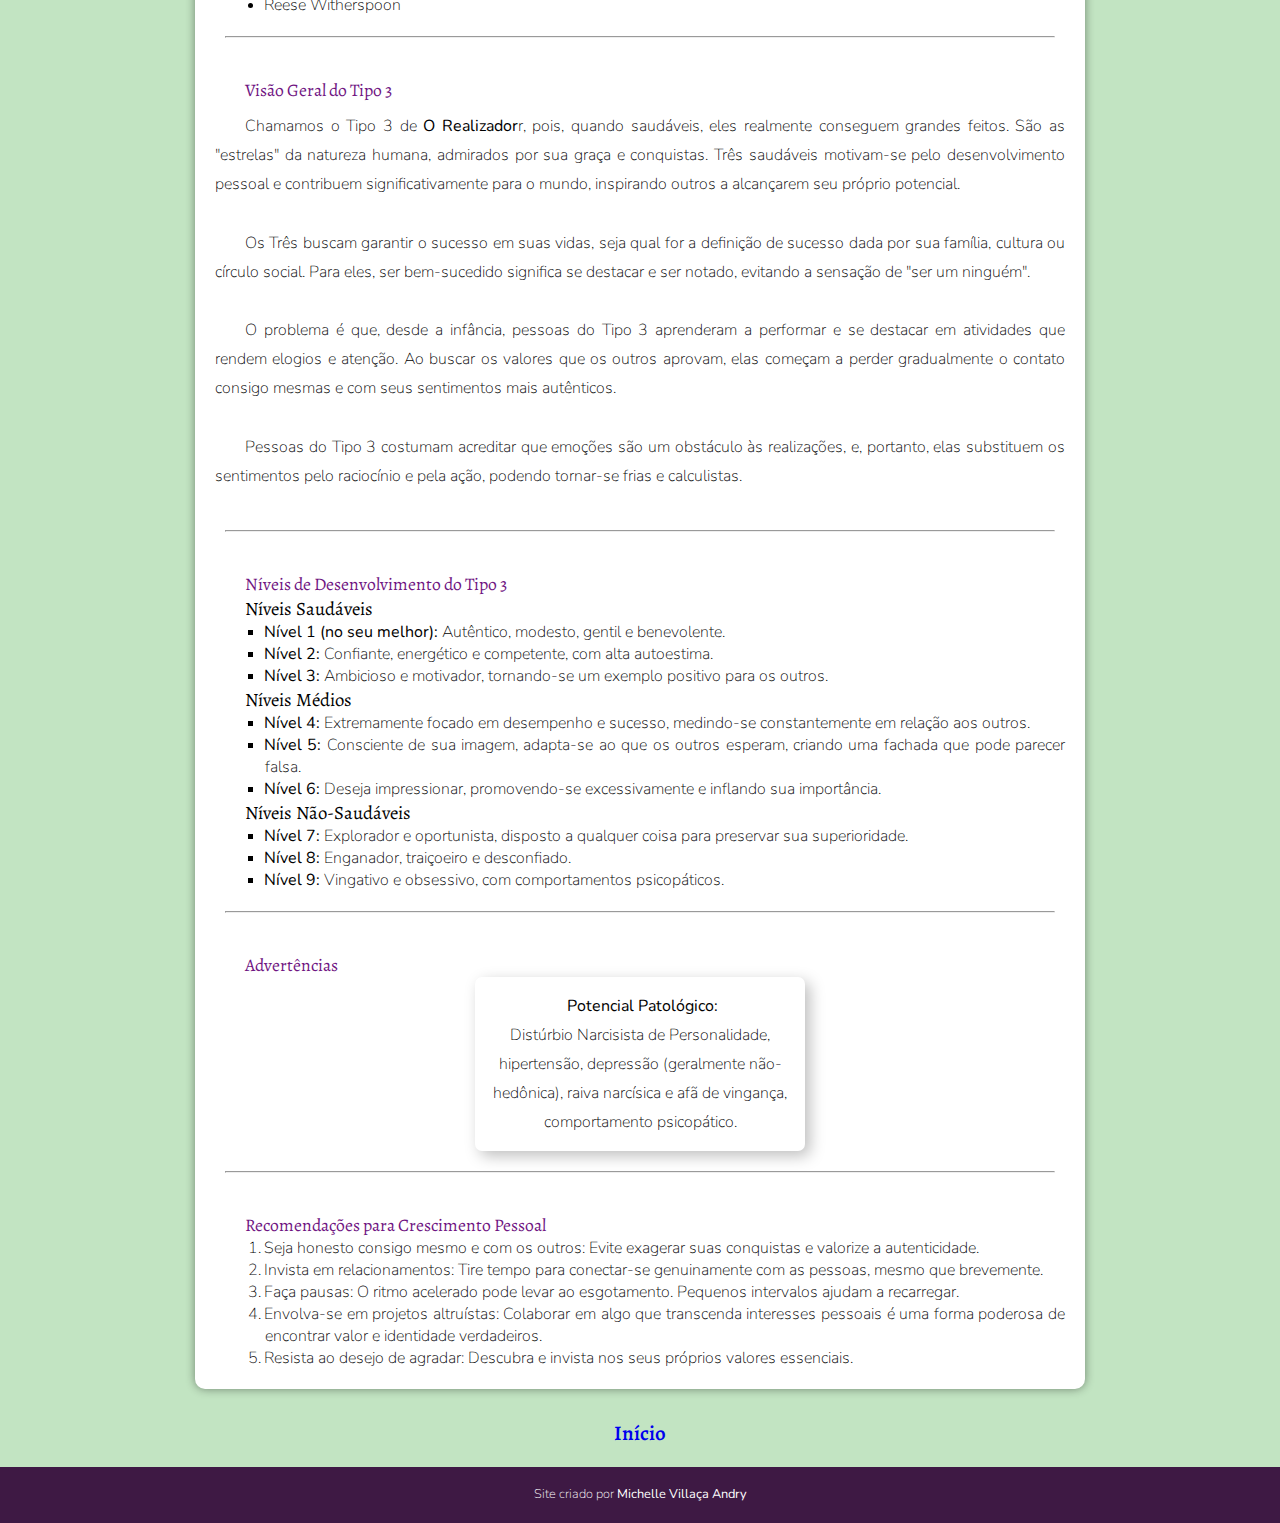
<file: tipo3.html>
<!DOCTYPE html>
<html lang="pt-br">
<head>
    <meta charset="UTF-8">
    <meta name="viewport" content="width=device-width, initial-scale=1.0">
    <link rel="shortcut icon" href="favicon.ico" type="image/x-icon">
    <title>ENEAGRAMA - TIPO 3</title>
    <link rel="stylesheet" href="style.css">
</head>
<body class="tipo3bg">
    <header>
        <h1 class="tipo3">tipo 3</h1>
        <h1 class="tipo3">O Realizador</h1>
        <p class="tipo3 tiposub">O Motivador, O Modelo, O Paradigma, O Comunicador, O Que Busca Status, "O Melhor"</p>
    </header>
    <nav class="tipo3nav">
        <a class="tipo3nava" href="index.html">Home</a>
        <a class="tipo3nava" href="os9tipos.html">Os 9 tipos</a>
        <a class="tipo3nava" href="#">Teste</a>
        <a class="tipo3nava" href="contato.html">Fale Conosco</a>
    </nav>
    <main>
        <h2>Descrição</h2>
        <p>Os Três são autoconfiantes, atraentes e charmosos. Ambiciosos, competentes e enérgicos, podem também ser obcecados por status e extremamente determinados a alcançar o sucesso. São diplomáticos e equilibrados, mas podem se preocupar demais com sua imagem e com a opinião dos outros. Frequentemente, enfrentam problemas relacionados ao excesso de trabalho e à competitividade.</p>
        <p><strong>No seu melhor:</strong> autoaceitação, autenticidade, sendo tudo o que aparentam ser — verdadeiros modelos que inspiram os outros.</p>
        <ul type="circle">
        <li><strong>Medo Básico:</strong> Serem insignificantes.
        <li><strong>Desejo Básico:</strong> Sentirem-se valiosos e dignos.</li>
        <li>
            <strong>Asas:</strong>
                    <li type="square" class="sub"><strong>3 com asa 2:</strong> “O Encantador”.</li>
                    <li type="square" class="sub"><strong>3 com asa 4:</strong> “O Profissional”.</li>
        </li>
        <li><strong>Motivações Chave:</strong> Desejam ser reconhecidos, destacar-se dos demais, atrair atenção, ser admirados e impressionar as pessoas.</li>
        </ul>
        <h3>O Significado das Setas</h3>
        <ul>
            <li><strong>Na desintegração (estresse):</strong> Os Tipo 3, altamente motivados, podem se tornar apáticos e desconectados, como o 9.</li>
            <li><strong>Na integração (crescimento):</strong> Os Tipos 3 vaidosos e enganosos tornam-se mais cooperativos e comprometidos com os outros, como os 6 saudáveis.</li>
        </ul>
        <picture>
            <img class="pequena" src="imagens/tipo3.gif" alt="tipo 3 do eneagrama">
        </picture>
        <h3>Personalidades do Tipo 3</h3>
        <ul>
            <li>Augustus César</li>
            <li>Bill Clinton</li>
            <li>Oprah Winfrey</li>
            <li>Lady Gaga</li>
            <li>Taylor Swift</li>
            <li>Michael Jordan</li>
            <li>Madonna</li>
            <li>Príncipe William</li>
            <li>Muhammed Ali</li>
            <li>Andy Warhol</li>
            <li>Elvis Presley</li>
            <li>Paul McCartney</li>
            <li>Sting</li>
            <li>Jon Bon Jovi</li>
            <li>Justin Bieber</li>
            <li>Tom Cruise</li>
            <li>Anne Hathaway</li>
            <li>Demi Moore</li>
            <li>Reese Witherspoon</li>
        </ul>
        <hr>
        <h2>Visão Geral do Tipo 3</h2>
        <p>Chamamos o Tipo 3 de <strong>O Realizador</strong>r, pois, quando saudáveis, eles realmente conseguem grandes feitos. São as "estrelas" da natureza humana, admirados por sua graça e conquistas. Três saudáveis motivam-se pelo desenvolvimento pessoal e contribuem significativamente para o mundo, inspirando outros a alcançarem seu próprio potencial.</p>
        <p>Os Três buscam garantir o sucesso em suas vidas, seja qual for a definição de sucesso dada por sua família, cultura ou círculo social. Para eles, ser bem-sucedido significa se destacar e ser notado, evitando a sensação de "ser um ninguém".</p>
        <p>O problema é que, desde a infância, pessoas do Tipo 3 aprenderam a performar e se destacar em atividades que rendem elogios e atenção. Ao buscar os valores que os outros aprovam, elas começam a perder gradualmente o contato consigo mesmas e com seus sentimentos mais autênticos.</p>
        <p>Pessoas do Tipo 3 costumam acreditar que emoções são um obstáculo às realizações, e, portanto, elas substituem os sentimentos pelo raciocínio e pela ação, podendo tornar-se frias e calculistas.</p>
        <hr>
        <h2>Níveis de Desenvolvimento do Tipo 3</h2>
        <h3>Níveis Saudáveis</h3>
        <ul type="square">
            <li><strong>Nível 1 (no seu melhor):</strong> Autêntico, modesto, gentil e benevolente.</li>
            <li><strong>Nível 2:</strong> Confiante, energético e competente, com alta autoestima.</li>
            <li><strong>Nível 3:</strong> Ambicioso e motivador, tornando-se um exemplo positivo para os outros.</li>
        </ul>
        <h3>Níveis Médios</h3>
        <ul type="square">
            <li><strong>Nível 4:</strong> Extremamente focado em desempenho e sucesso, medindo-se constantemente em relação aos outros.</li>
            <li><strong>Nível 5:</strong> Consciente de sua imagem, adapta-se ao que os outros esperam, criando uma fachada que pode parecer falsa.</li>
            <li><strong>Nível 6:</strong> Deseja impressionar, promovendo-se excessivamente e inflando sua importância.</li>
        </ul>
        <h3>Níveis Não-Saudáveis</h3>
        <ul type="square">
            <li><strong>Nível 7:</strong> Explorador e oportunista, disposto a qualquer coisa para preservar sua superioridade.</li>
            <li><strong>Nível 8:</strong> Enganador, traiçoeiro e desconfiado.</li>
            <li><strong>Nível 9:</strong> Vingativo e obsessivo, com comportamentos psicopáticos.</li>
        </ul>
        <hr>
        <h2>Advertências</h2>
        <picture>
            <p class="caixa">
            <strong style="margin-left: -25px;">Potencial Patológico:</strong><br>
            Distúrbio Narcisista de Personalidade, hipertensão, depressão (geralmente não-hedônica), raiva narcísica e afã de vingança, comportamento psicopático.</p>
        </picture>
        <hr>
        <h2>Recomendações para Crescimento Pessoal</h2>
        <ol>
            <li>Seja honesto consigo mesmo e com os outros: Evite exagerar suas conquistas e valorize a autenticidade.</li>
            <li>Invista em relacionamentos: Tire tempo para conectar-se genuinamente com as pessoas, mesmo que brevemente.</li>
            <li>Faça pausas: O ritmo acelerado pode levar ao esgotamento. Pequenos intervalos ajudam a recarregar.</li>
            <li>Envolva-se em projetos altruístas: Colaborar em algo que transcenda interesses pessoais é uma forma poderosa de encontrar valor e identidade verdadeiros.</li>
            <li>Resista ao desejo de agradar: Descubra e invista nos seus próprios valores essenciais.</li>
        </ol>
    </main>
    <p class="inicio"><a href="index.html" target="_self" rel="prev">Início</a></p>
    <footer>
        <p>Site criado por <a href="https://www.linkedin.com/in/michelleandry/" target="_blank" rel="external">Michelle Villaça Andry</a></p>
    </footer>
</body>
</html>
</file>
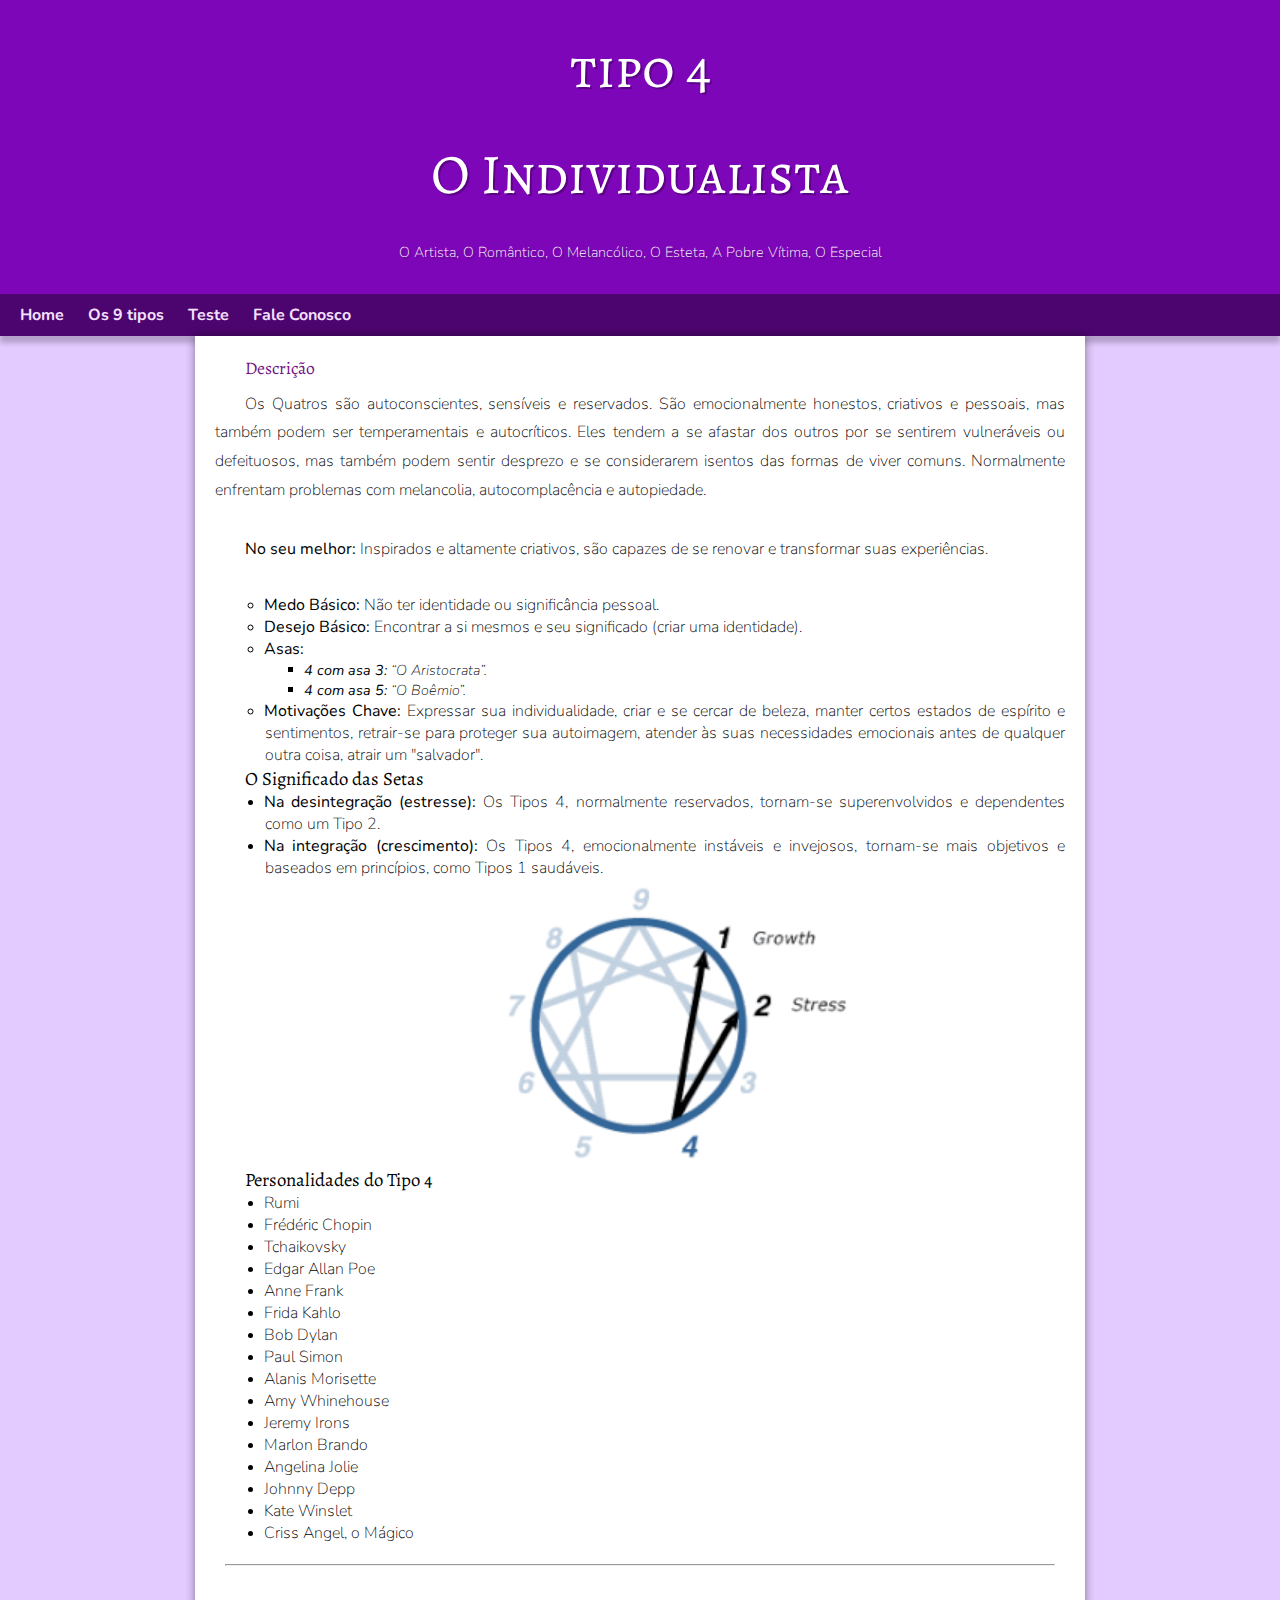
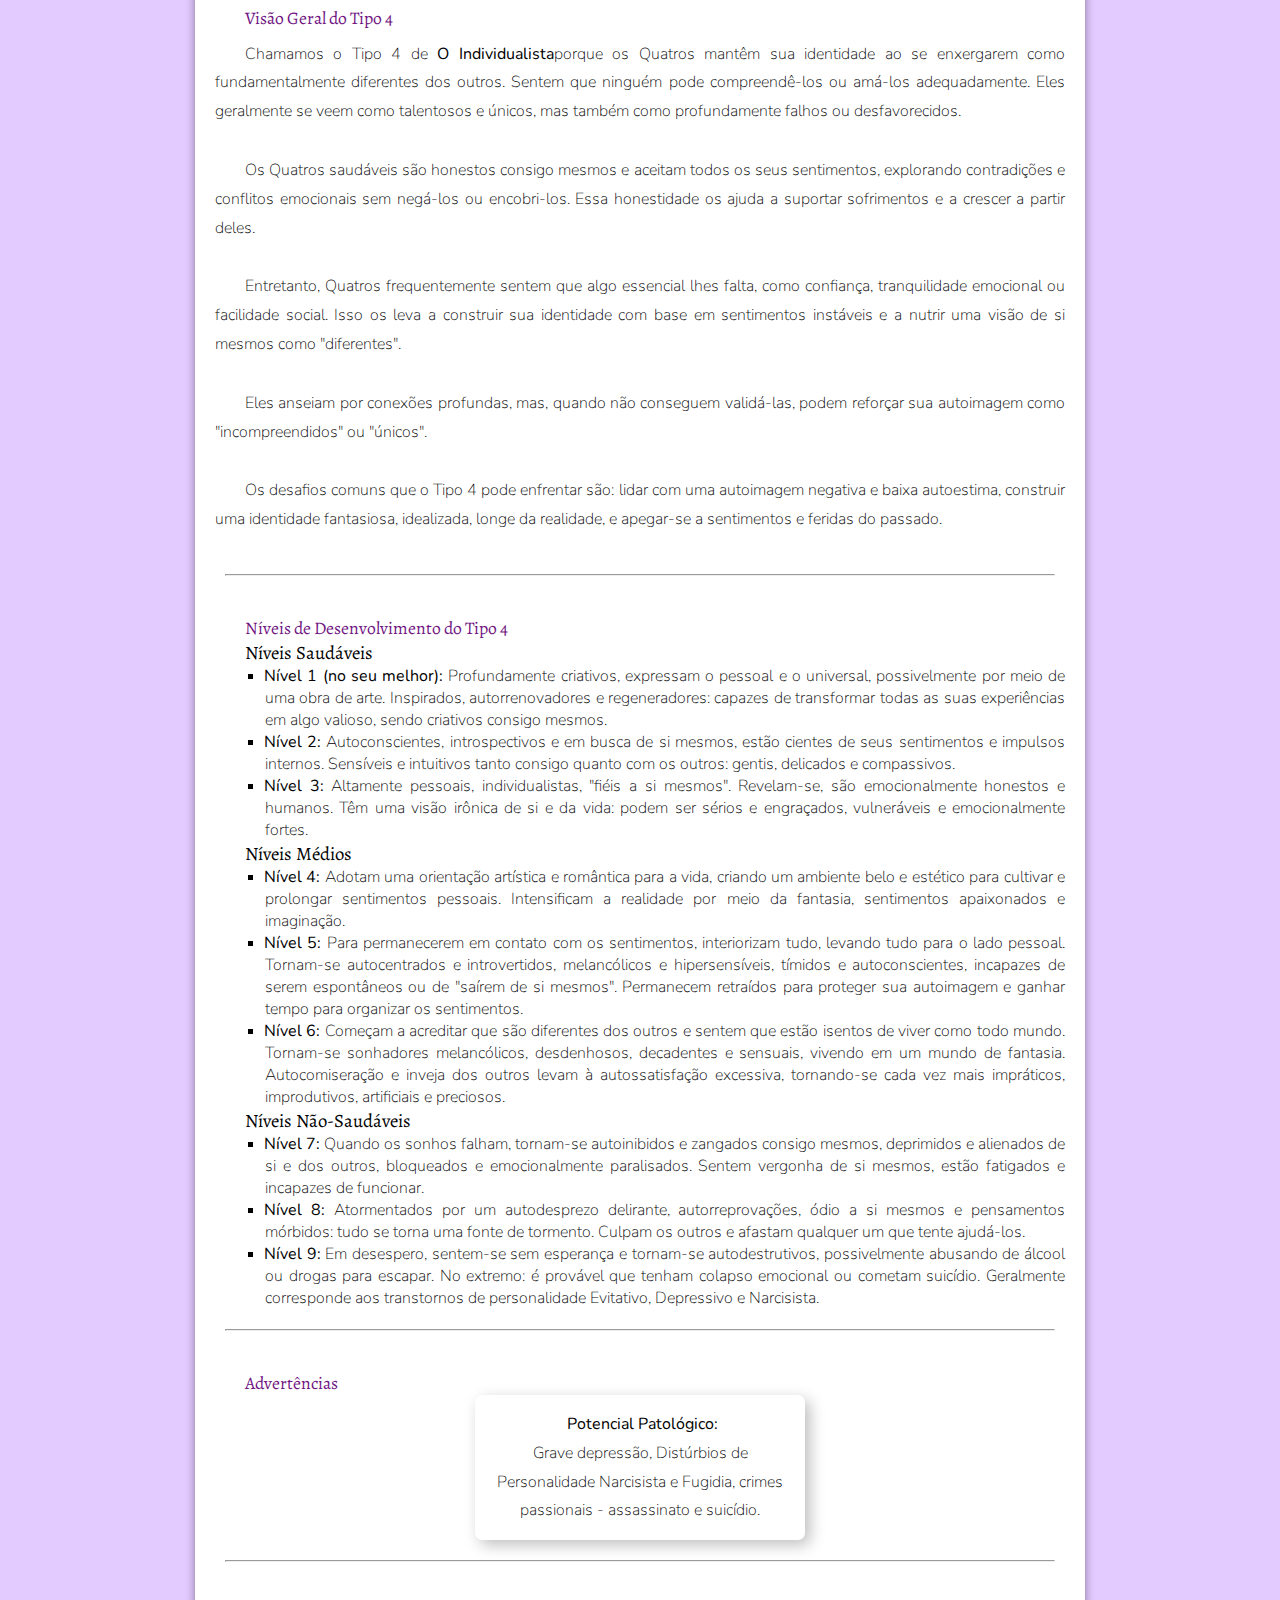
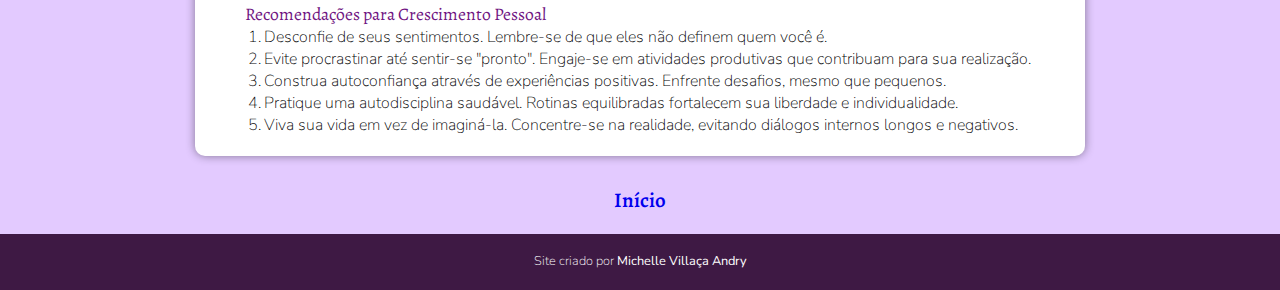
<file: tipo4.html>
<!DOCTYPE html>
<html lang="pt-br">
<head>
    <meta charset="UTF-8">
    <meta name="viewport" content="width=device-width, initial-scale=1.0">
    <link rel="shortcut icon" href="favicon.ico" type="image/x-icon">
    <title>ENEAGRAMA - TIPO 4</title>
    <link rel="stylesheet" href="style.css">
</head>
<body class="tipo4bg">
    <header>
        <h1 class="tipo4">tipo 4</h1>
        <h1 class="tipo4">O Individualista</h1>
        <p class="tipo4">O Artista, O Romântico, O Melancólico, O Esteta, A Pobre Vítima, O Especial</p>
    </header>
    <nav class="tipo4nav">
        <a class="tipo4nava" href="index.html">Home</a>
        <a class="tipo4nava" href="os9tipos.html">Os 9 tipos</a>
        <a class="tipo4nava" href="#">Teste</a>
        <a class="tipo4nava" href="contato.html">Fale Conosco</a>
    </nav>
    <main>
        <h2>Descrição</h2>
        <p>Os Quatros são autoconscientes, sensíveis e reservados. São emocionalmente honestos, criativos e pessoais, mas também podem ser temperamentais e autocríticos. Eles tendem a se afastar dos outros por se sentirem vulneráveis ou defeituosos, mas também podem sentir desprezo e se considerarem isentos das formas de viver comuns. Normalmente enfrentam problemas com melancolia, autocomplacência e autopiedade.</p>
        <p><strong>No seu melhor:</strong> Inspirados e altamente criativos, são capazes de se renovar e transformar suas experiências.</p>
        <ul type="circle">
        <li><strong>Medo Básico:</strong> Não ter identidade ou significância pessoal.
        <li><strong>Desejo Básico:</strong> Encontrar a si mesmos e seu significado (criar uma identidade).</li>
        <li>
            <strong>Asas:</strong>
                    <li type="square" class="sub"><strong>4 com asa 3:</strong> “O Aristocrata”.</li>
                    <li type="square" class="sub"><strong>4 com asa 5:</strong> “O Boêmio”.</li>
        </li>
        <li><strong>Motivações Chave:</strong> Expressar sua individualidade, criar e se cercar de beleza, manter certos estados de espírito e sentimentos, retrair-se para proteger sua autoimagem, atender às suas necessidades emocionais antes de qualquer outra coisa, atrair um "salvador".</li>
        </ul>
        <h3>O Significado das Setas</h3>
        <ul>
            <li><strong>Na desintegração (estresse):</strong> Os Tipos 4, normalmente reservados, tornam-se superenvolvidos e dependentes como um Tipo 2.</li>
            <li><strong>Na integração (crescimento):</strong> Os Tipos 4, emocionalmente instáveis e invejosos, tornam-se mais objetivos e baseados em princípios, como Tipos 1 saudáveis.</li>
        </ul>
        <picture>
            <img class="pequena" src="imagens/tipo4.gif" alt="tipo 4 do eneagrama">
        </picture>
        <h3>Personalidades do Tipo 4</h3>
        <ul>
            <li>Rumi</li>
            <li>Frédéric Chopin</li>
            <li>Tchaikovsky</li>
            <li>Edgar Allan Poe</li>
            <li>Anne Frank</li>
            <li>Frida Kahlo</li>
            <li>Bob Dylan</li>
            <li>Paul Simon</li>
            <li>Alanis Morisette</li>
            <li>Amy Whinehouse</li>
            <li>Jeremy Irons</li>
            <li>Marlon Brando</li>
            <li>Angelina Jolie</li>
            <li>Johnny Depp</li>
            <li>Kate Winslet</li>
            <li>Criss Angel, o Mágico</li>
        </ul>
        <hr>
        <h2>Visão Geral do Tipo 4</h2>
        <p>Chamamos o Tipo 4 de <strong>O Individualista</strong>porque os Quatros mantêm sua identidade ao se enxergarem como fundamentalmente diferentes dos outros. Sentem que ninguém pode compreendê-los ou amá-los adequadamente. Eles geralmente se veem como talentosos e únicos, mas também como profundamente falhos ou desfavorecidos.</p>
        <p>Os Quatros saudáveis são honestos consigo mesmos e aceitam todos os seus sentimentos, explorando contradições e conflitos emocionais sem negá-los ou encobri-los. Essa honestidade os ajuda a suportar sofrimentos e a crescer a partir deles.</p>
        <p>Entretanto, Quatros frequentemente sentem que algo essencial lhes falta, como confiança, tranquilidade emocional ou facilidade social. Isso os leva a construir sua identidade com base em sentimentos instáveis e a nutrir uma visão de si mesmos como "diferentes".</p>
        <p>Eles anseiam por conexões profundas, mas, quando não conseguem validá-las, podem reforçar sua autoimagem como "incompreendidos" ou "únicos".</p>
        <p>Os desafios comuns que o Tipo 4 pode enfrentar são: lidar com uma autoimagem negativa e baixa autoestima, construir uma identidade fantasiosa, idealizada, longe da realidade, e apegar-se a sentimentos e feridas do passado.</p>
        <hr>
        <h2>Níveis de Desenvolvimento do Tipo 4</h2>
        <h3>Níveis Saudáveis</h3>
        <ul type="square">
            <li><strong>Nível 1 (no seu melhor):</strong> Profundamente criativos, expressam o pessoal e o universal, possivelmente por meio de uma obra de arte. Inspirados, autorrenovadores e regeneradores: capazes de transformar todas as suas experiências em algo valioso, sendo criativos consigo mesmos.</li>
            <li><strong>Nível 2:</strong> Autoconscientes, introspectivos e em busca de si mesmos, estão cientes de seus sentimentos e impulsos internos. Sensíveis e intuitivos tanto consigo quanto com os outros: gentis, delicados e compassivos.</li>
            <li><strong>Nível 3:</strong> Altamente pessoais, individualistas, "fiéis a si mesmos". Revelam-se, são emocionalmente honestos e humanos. Têm uma visão irônica de si e da vida: podem ser sérios e engraçados, vulneráveis e emocionalmente fortes.</li>
        </ul>
        <h3>Níveis Médios</h3>
        <ul type="square">
            <li><strong>Nível 4:</strong> Adotam uma orientação artística e romântica para a vida, criando um ambiente belo e estético para cultivar e prolongar sentimentos pessoais. Intensificam a realidade por meio da fantasia, sentimentos apaixonados e imaginação.</li>
            <li><strong>Nível 5:</strong> Para permanecerem em contato com os sentimentos, interiorizam tudo, levando tudo para o lado pessoal. Tornam-se autocentrados e introvertidos, melancólicos e hipersensíveis, tímidos e autoconscientes, incapazes de serem espontâneos ou de "saírem de si mesmos". Permanecem retraídos para proteger sua autoimagem e ganhar tempo para organizar os sentimentos.</li>
            <li><strong>Nível 6:</strong> Começam a acreditar que são diferentes dos outros e sentem que estão isentos de viver como todo mundo. Tornam-se sonhadores melancólicos, desdenhosos, decadentes e sensuais, vivendo em um mundo de fantasia. Autocomiseração e inveja dos outros levam à autossatisfação excessiva, tornando-se cada vez mais impráticos, improdutivos, artificiais e preciosos.</li>
        </ul>
        <h3>Níveis Não-Saudáveis</h3>
        <ul type="square">
            <li><strong>Nível 7:</strong> Quando os sonhos falham, tornam-se autoinibidos e zangados consigo mesmos, deprimidos e alienados de si e dos outros, bloqueados e emocionalmente paralisados. Sentem vergonha de si mesmos, estão fatigados e incapazes de funcionar.</li>
            <li><strong>Nível 8:</strong> Atormentados por um autodesprezo delirante, autorreprovações, ódio a si mesmos e pensamentos mórbidos: tudo se torna uma fonte de tormento. Culpam os outros e afastam qualquer um que tente ajudá-los.</li>
            <li><strong>Nível 9:</strong> Em desespero, sentem-se sem esperança e tornam-se autodestrutivos, possivelmente abusando de álcool ou drogas para escapar. No extremo: é provável que tenham colapso emocional ou cometam suicídio. Geralmente corresponde aos transtornos de personalidade Evitativo, Depressivo e Narcisista.</li>
        </ul>
        <hr>
        <h2>Advertências</h2>
        <picture>
            <p class="caixa">
            <strong style="margin-left: -25px;">Potencial Patológico:</strong><br>
            Grave depressão, Distúrbios de Personalidade Narcisista e Fugidia, crimes passionais - assassinato e suicídio.</p>
        </picture>
        <hr>
        <h2>Recomendações para Crescimento Pessoal</h2>
        <ol>
            <li>Desconfie de seus sentimentos. Lembre-se de que eles não definem quem você é.</li>
            <li>Evite procrastinar até sentir-se "pronto". Engaje-se em atividades produtivas que contribuam para sua realização.</li>
            <li>Construa autoconfiança através de experiências positivas. Enfrente desafios, mesmo que pequenos.</li>
            <li>Pratique uma autodisciplina saudável. Rotinas equilibradas fortalecem sua liberdade e individualidade.</li>
            <li>Viva sua vida em vez de imaginá-la. Concentre-se na realidade, evitando diálogos internos longos e negativos.</li>
        </ol>
    </main>
    <p class="inicio"><a href="index.html" target="_self" rel="prev">Início</a></p>
    <footer>
        <p>Site criado por <a href="https://www.linkedin.com/in/michelleandry/" target="_blank" rel="external">Michelle Villaça Andry</a></p>
    </footer>
</body>
</html>
</file>
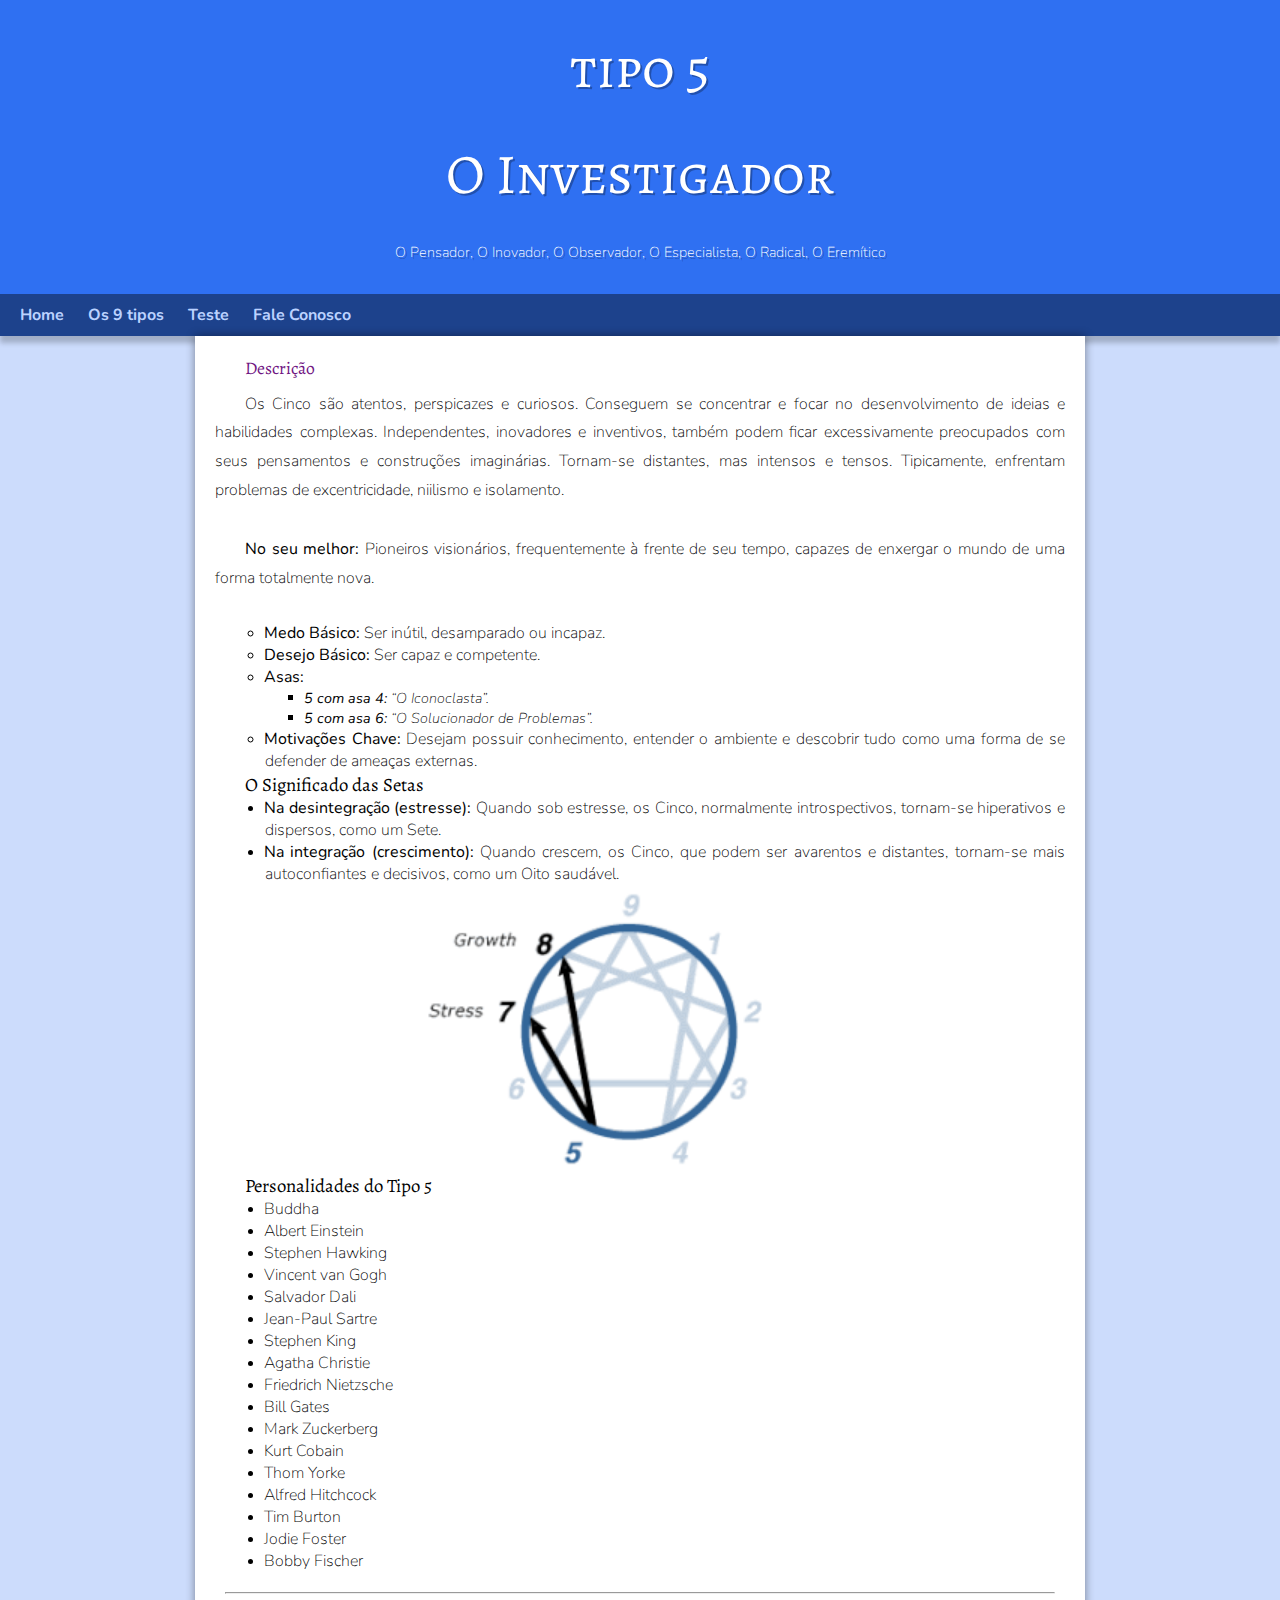
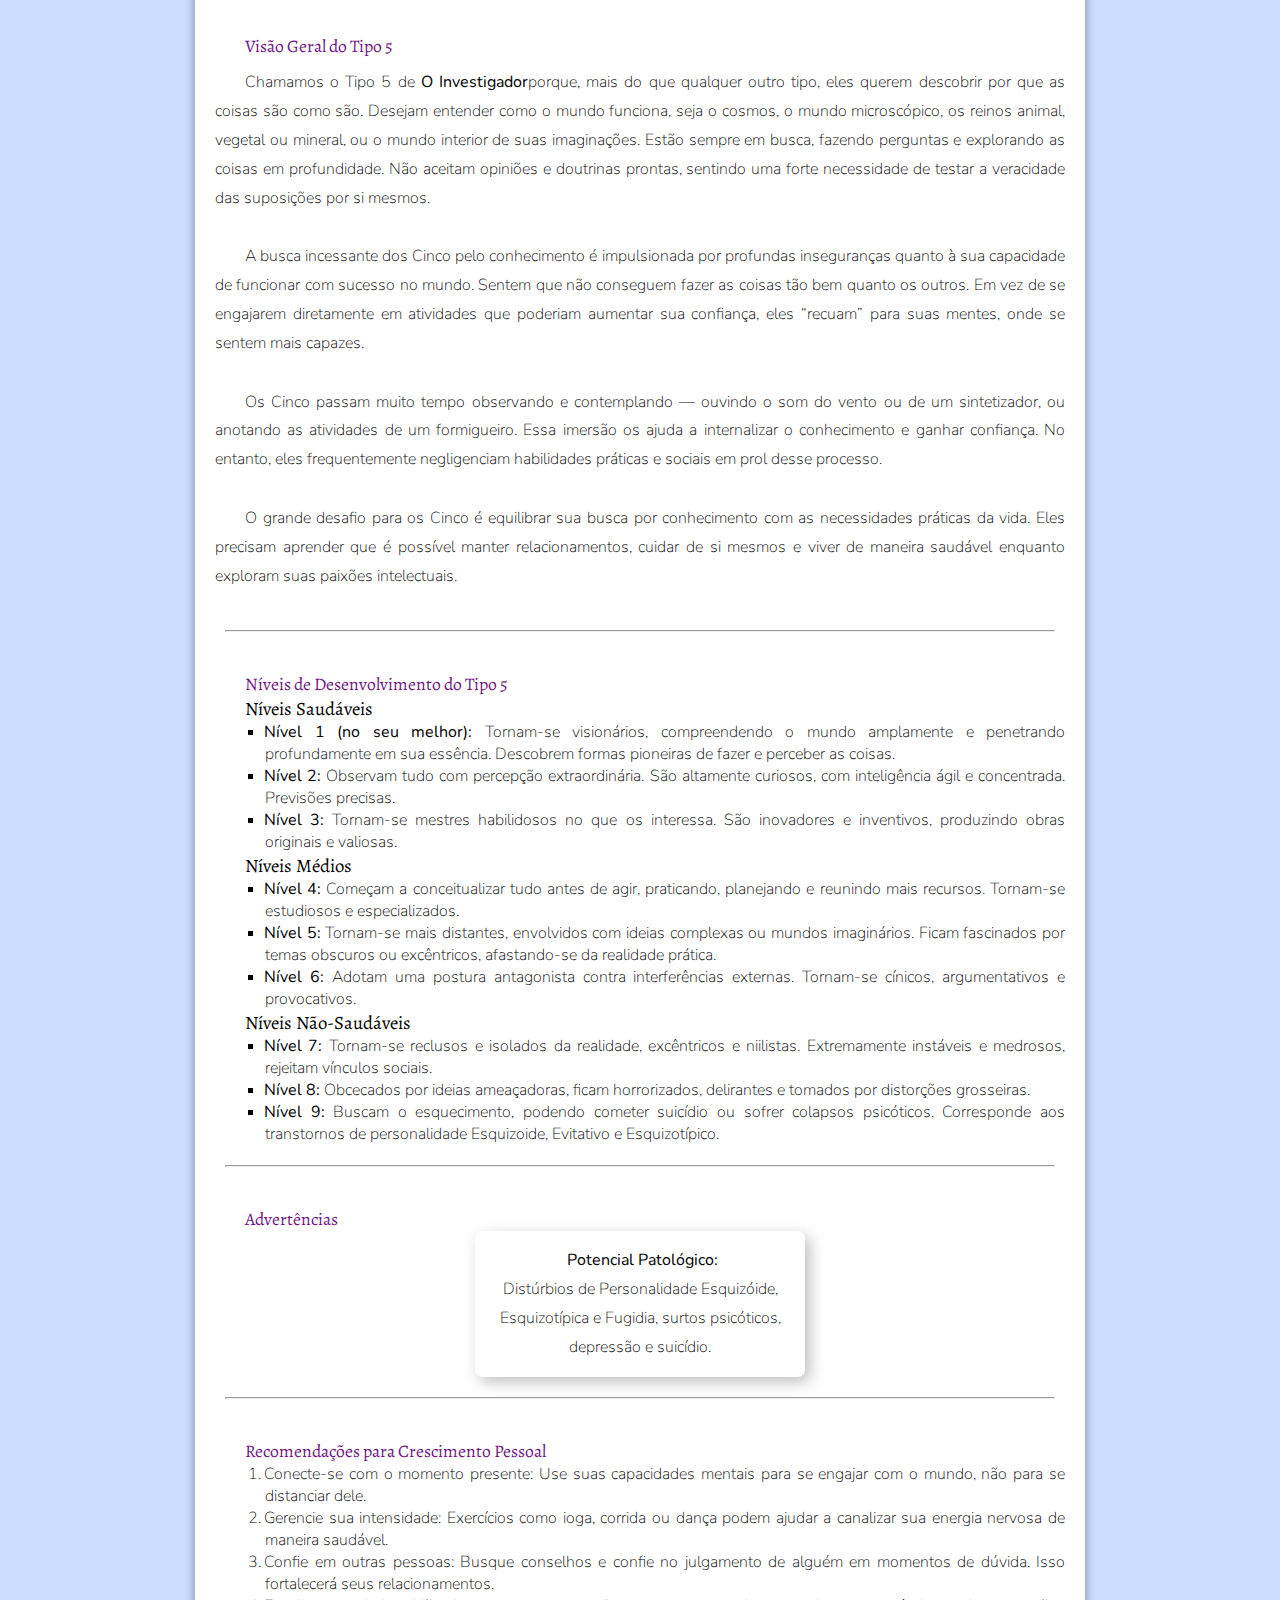
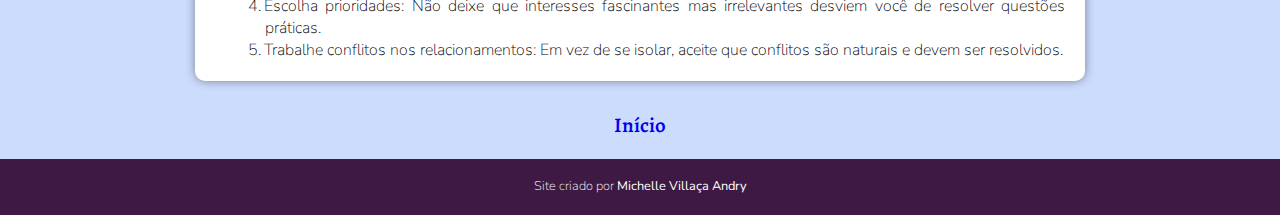
<file: tipo5.html>
<!DOCTYPE html>
<html lang="pt-br">
<head>
    <meta charset="UTF-8">
    <meta name="viewport" content="width=device-width, initial-scale=1.0">
    <link rel="shortcut icon" href="favicon.ico" type="image/x-icon">
    <title>ENEAGRAMA - TIPO 5</title>
    <link rel="stylesheet" href="style.css">
</head>
<body class="tipo5bg">
    <header>
        <h1 class="tipo5">tipo 5</h1>
        <h1 class="tipo5">O Investigador</h1>
        <p class="tipo5">O Pensador, O Inovador, O Observador, O Especialista, O Radical, O Eremítico</p>
    </header>
    <nav class="tipo5nav">
        <a class="tipo5nava" href="index.html">Home</a>
        <a class="tipo5nava" href="os9tipos.html">Os 9 tipos</a>
        <a class="tipo5nava" href="#">Teste</a>
        <a class="tipo5nava" href="contato.html">Fale Conosco</a>
    </nav>
    <main>
        <h2>Descrição</h2>
        <p>Os Cinco são atentos, perspicazes e curiosos. Conseguem se concentrar e focar no desenvolvimento de ideias e habilidades complexas. Independentes, inovadores e inventivos, também podem ficar excessivamente preocupados com seus pensamentos e construções imaginárias. Tornam-se distantes, mas intensos e tensos. Tipicamente, enfrentam problemas de excentricidade, niilismo e isolamento.</p>
        <p><strong>No seu melhor:</strong> Pioneiros visionários, frequentemente à frente de seu tempo, capazes de enxergar o mundo de uma forma totalmente nova.</p>
        <ul type="circle">
        <li><strong>Medo Básico:</strong> Ser inútil, desamparado ou incapaz.
        <li><strong>Desejo Básico:</strong> Ser capaz e competente.</li>
        <li>
            <strong>Asas:</strong>
                    <li type="square" class="sub"><strong>5 com asa 4:</strong> “O Iconoclasta”.</li>
                    <li type="square" class="sub"><strong>5 com asa 6:</strong> “O Solucionador de Problemas”.</li>
        </li>
        <li><strong>Motivações Chave:</strong> Desejam possuir conhecimento, entender o ambiente e descobrir tudo como uma forma de se defender de ameaças externas.</li>
        </ul>
        <h3>O Significado das Setas</h3>
        <ul>
            <li><strong>Na desintegração (estresse):</strong> Quando sob estresse, os Cinco, normalmente introspectivos, tornam-se hiperativos e dispersos, como um Sete.</li>
            <li><strong>Na integração (crescimento):</strong> Quando crescem, os Cinco, que podem ser avarentos e distantes, tornam-se mais autoconfiantes e decisivos, como um Oito saudável.</li>
        </ul>
        <picture>
            <img class="pequena" src="imagens/tipo5.gif" alt="tipo 5 do eneagrama">
        </picture>
        <h3>Personalidades do Tipo 5</h3>
        <ul>
            <li>Buddha</li>
            <li>Albert Einstein</li>
            <li>Stephen Hawking</li>
            <li>Vincent van Gogh</li>
            <li>Salvador Dali</li>
            <li>Jean-Paul Sartre</li>
            <li>Stephen King</li>
            <li>Agatha Christie</li>
            <li>Friedrich Nietzsche</li>
            <li>Bill Gates</li>
            <li>Mark Zuckerberg</li>
            <li>Kurt Cobain</li>
            <li>Thom Yorke</li>
            <li>Alfred Hitchcock</li>
            <li>Tim Burton</li>
            <li>Jodie Foster</li>
            <li>Bobby Fischer</li>
        </ul>
        <hr>
        <h2>Visão Geral do Tipo 5</h2>
        <p>Chamamos o Tipo 5 de <strong>O Investigador</strong>porque, mais do que qualquer outro tipo, eles querem descobrir por que as coisas são como são. Desejam entender como o mundo funciona, seja o cosmos, o mundo microscópico, os reinos animal, vegetal ou mineral, ou o mundo interior de suas imaginações. Estão sempre em busca, fazendo perguntas e explorando as coisas em profundidade. Não aceitam opiniões e doutrinas prontas, sentindo uma forte necessidade de testar a veracidade das suposições por si mesmos.</p>
        <p>A busca incessante dos Cinco pelo conhecimento é impulsionada por profundas inseguranças quanto à sua capacidade de funcionar com sucesso no mundo. Sentem que não conseguem fazer as coisas tão bem quanto os outros. Em vez de se engajarem diretamente em atividades que poderiam aumentar sua confiança, eles “recuam” para suas mentes, onde se sentem mais capazes.</p>
        <p>Os Cinco passam muito tempo observando e contemplando — ouvindo o som do vento ou de um sintetizador, ou anotando as atividades de um formigueiro. Essa imersão os ajuda a internalizar o conhecimento e ganhar confiança. No entanto, eles frequentemente negligenciam habilidades práticas e sociais em prol desse processo.</p>
        <p>O grande desafio para os Cinco é equilibrar sua busca por conhecimento com as necessidades práticas da vida. Eles precisam aprender que é possível manter relacionamentos, cuidar de si mesmos e viver de maneira saudável enquanto exploram suas paixões intelectuais.</p>
        <hr>
        <h2>Níveis de Desenvolvimento do Tipo 5</h2>
        <h3>Níveis Saudáveis</h3>
        <ul type="square">
            <li><strong>Nível 1 (no seu melhor):</strong> Tornam-se visionários, compreendendo o mundo amplamente e penetrando profundamente em sua essência. Descobrem formas pioneiras de fazer e perceber as coisas.</li>
            <li><strong>Nível 2:</strong> Observam tudo com percepção extraordinária. São altamente curiosos, com inteligência ágil e concentrada. Previsões precisas.</li>
            <li><strong>Nível 3:</strong> Tornam-se mestres habilidosos no que os interessa. São inovadores e inventivos, produzindo obras originais e valiosas.</li>
        </ul>
        <h3>Níveis Médios</h3>
        <ul type="square">
            <li><strong>Nível 4:</strong> Começam a conceitualizar tudo antes de agir, praticando, planejando e reunindo mais recursos. Tornam-se estudiosos e especializados.</li>
            <li><strong>Nível 5:</strong> Tornam-se mais distantes, envolvidos com ideias complexas ou mundos imaginários. Ficam fascinados por temas obscuros ou excêntricos, afastando-se da realidade prática.</li>
            <li><strong>Nível 6:</strong> Adotam uma postura antagonista contra interferências externas. Tornam-se cínicos, argumentativos e provocativos.</li>
        </ul>
        <h3>Níveis Não-Saudáveis</h3>
        <ul type="square">
            <li><strong>Nível 7:</strong> Tornam-se reclusos e isolados da realidade, excêntricos e niilistas. Extremamente instáveis e medrosos, rejeitam vínculos sociais.</li>
            <li><strong>Nível 8:</strong> Obcecados por ideias ameaçadoras, ficam horrorizados, delirantes e tomados por distorções grosseiras.</li>
            <li><strong>Nível 9:</strong> Buscam o esquecimento, podendo cometer suicídio ou sofrer colapsos psicóticos. Corresponde aos transtornos de personalidade Esquizoide, Evitativo e Esquizotípico.</li>
        </ul>
        <hr>
        <h2>Advertências</h2>
        <picture>
            <p class="caixa">
            <strong style="margin-left: -25px;">Potencial Patológico:</strong><br>
            Distúrbios de Personalidade Esquizóide, Esquizotípica e Fugidia, surtos psicóticos, depressão e suicídio.</p>
        </picture>
        <hr>
        <h2>Recomendações para Crescimento Pessoal</h2>
        <ol>
            <li>Conecte-se com o momento presente: Use suas capacidades mentais para se engajar com o mundo, não para se distanciar dele.</li>
            <li>Gerencie sua intensidade: Exercícios como ioga, corrida ou dança podem ajudar a canalizar sua energia nervosa de maneira saudável.</li>
            <li>Confie em outras pessoas: Busque conselhos e confie no julgamento de alguém em momentos de dúvida. Isso fortalecerá seus relacionamentos.</li>
            <li>Escolha prioridades: Não deixe que interesses fascinantes mas irrelevantes desviem você de resolver questões práticas.</li>
            <li>Trabalhe conflitos nos relacionamentos: Em vez de se isolar, aceite que conflitos são naturais e devem ser resolvidos.</li>
        </ol>
    </main>
    <p class="inicio"><a href="index.html" target="_self" rel="prev">Início</a></p>
    <footer>
        <p>Site criado por <a href="https://www.linkedin.com/in/michelleandry/" target="_blank" rel="external">Michelle Villaça Andry</a></p>
    </footer>
</body>
</html>
</file>
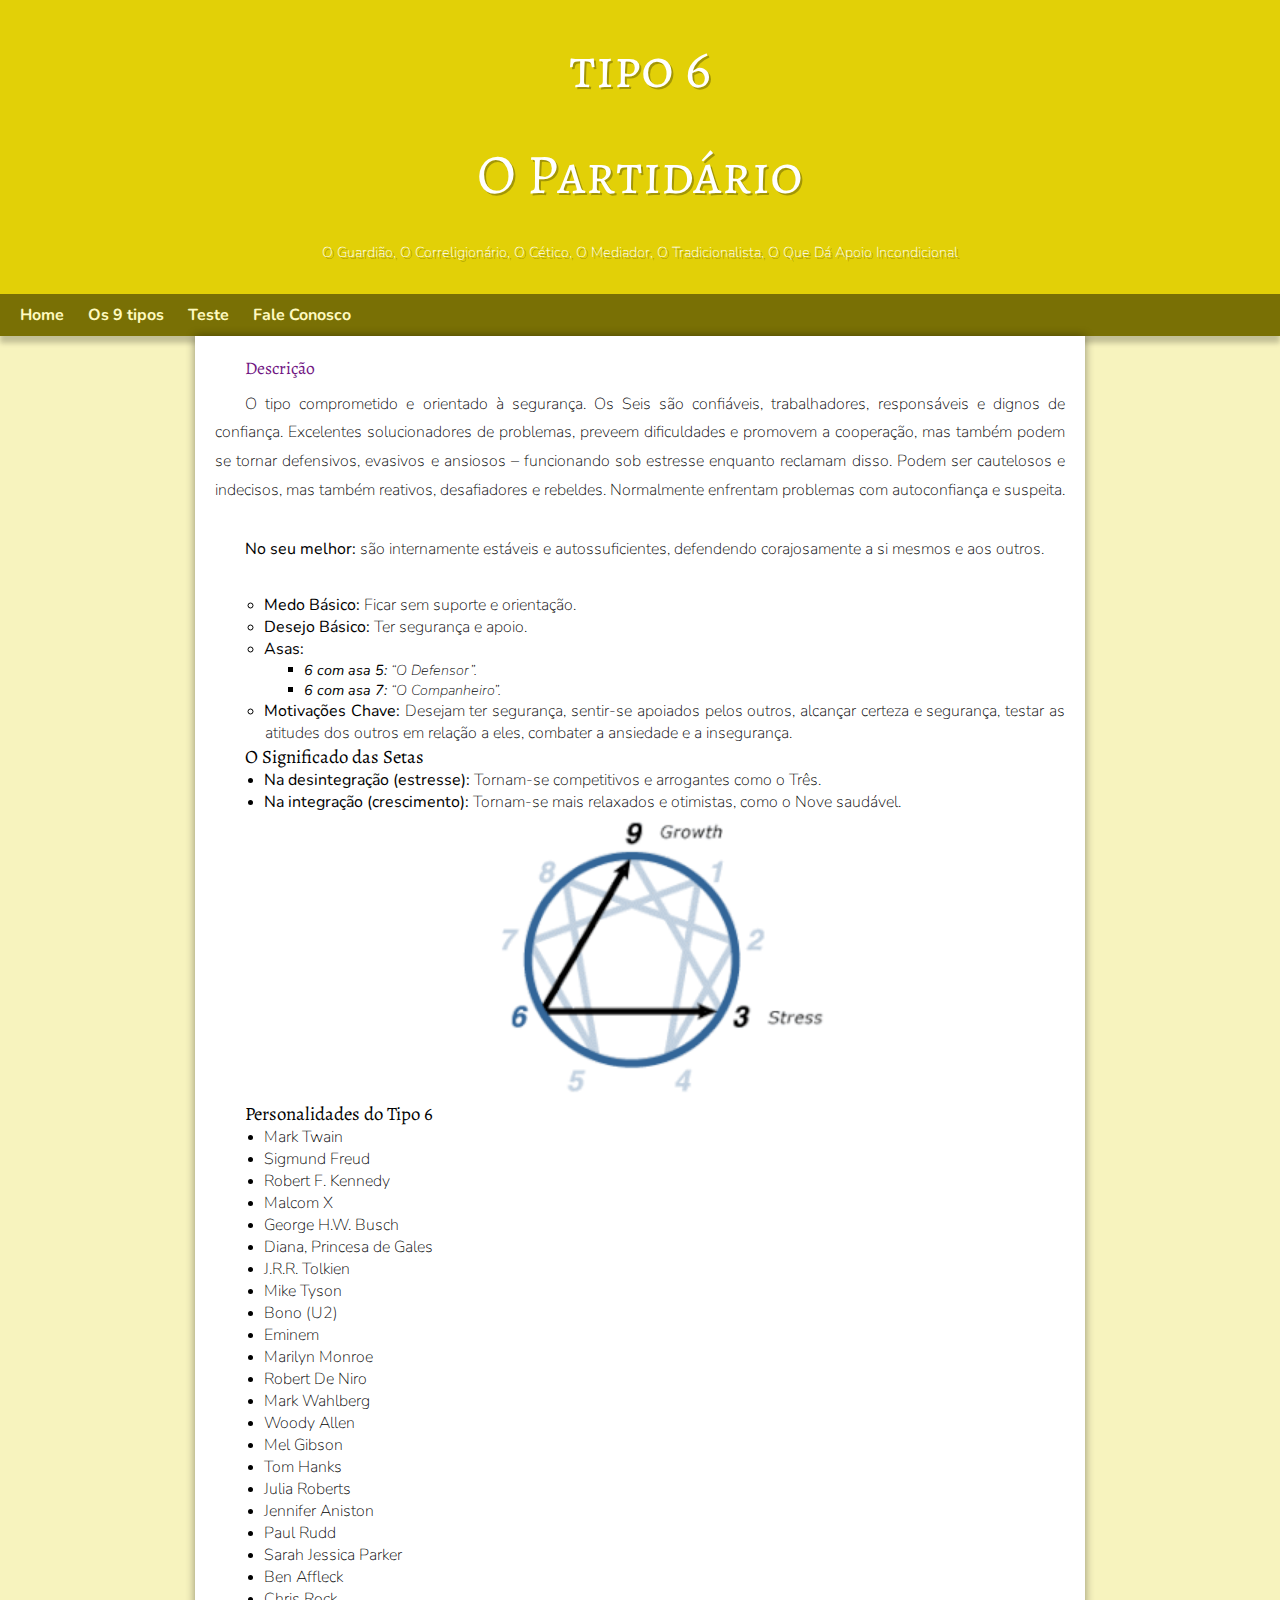
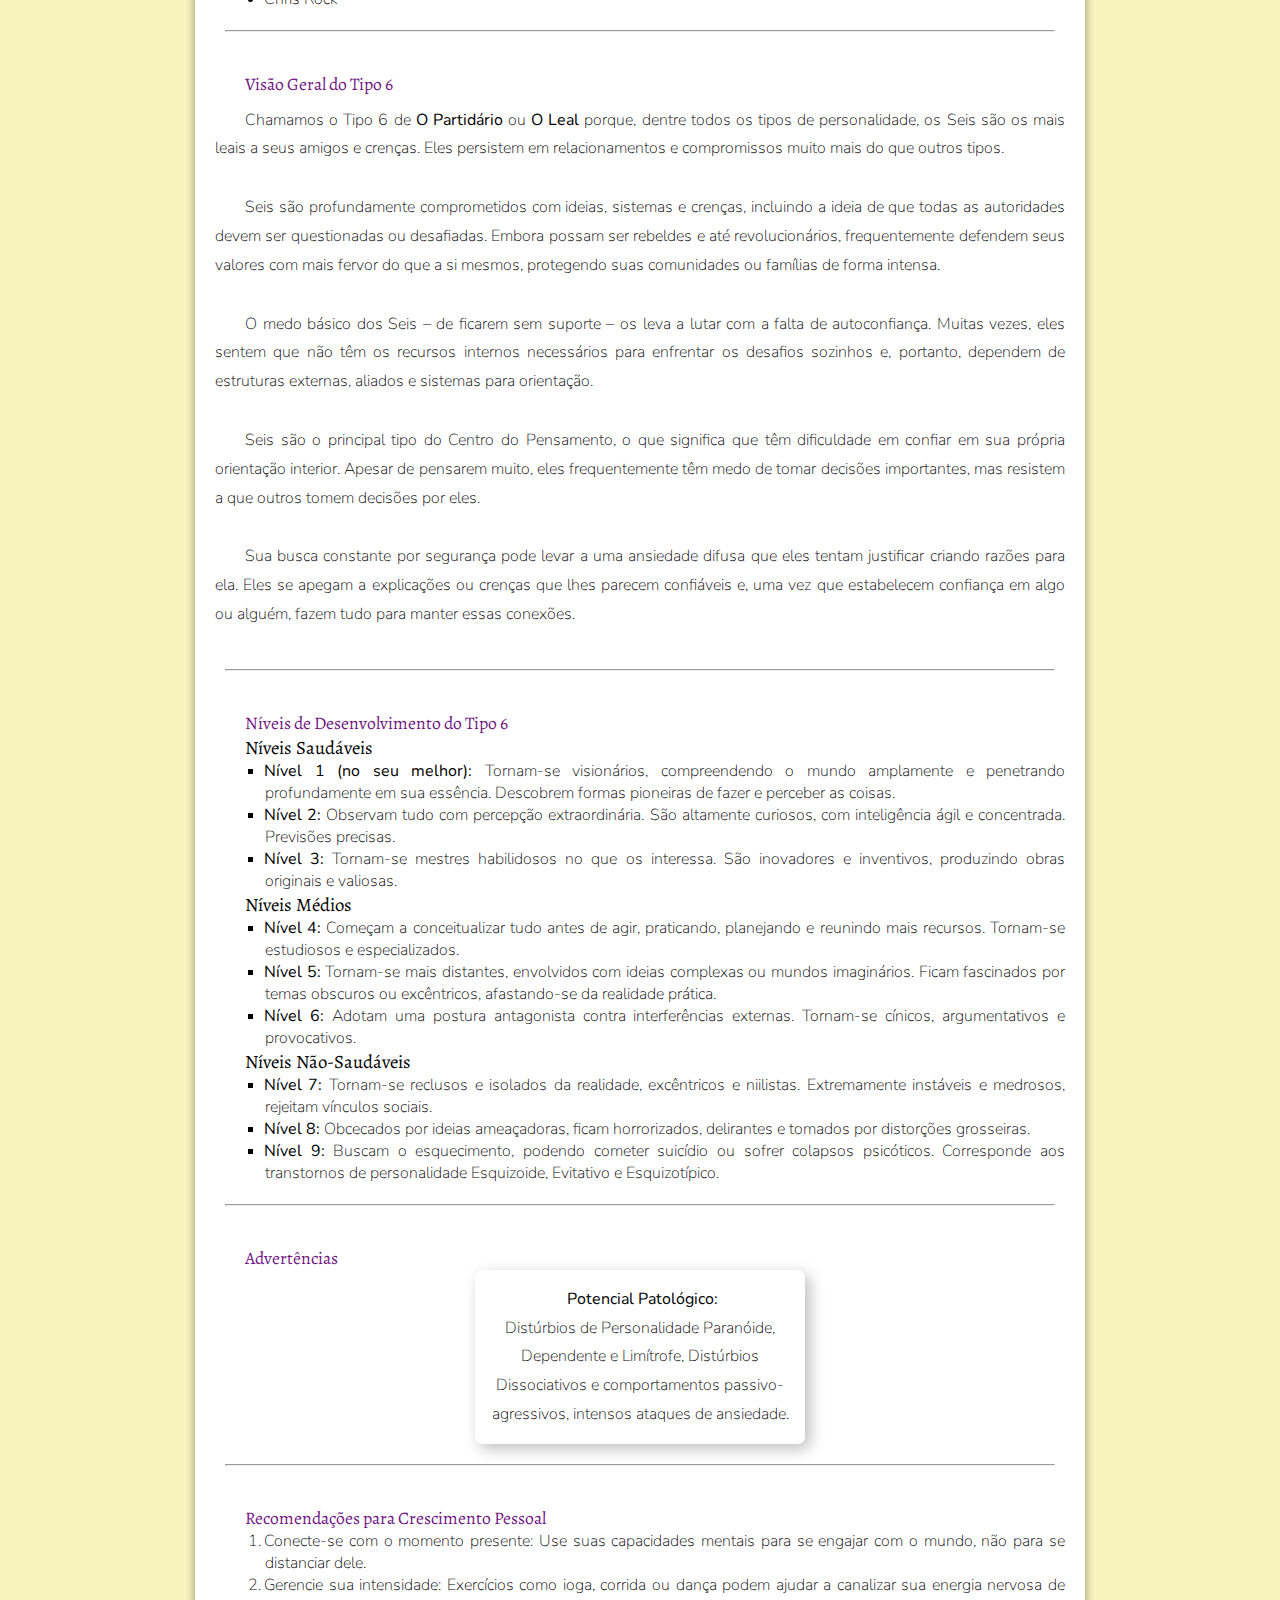
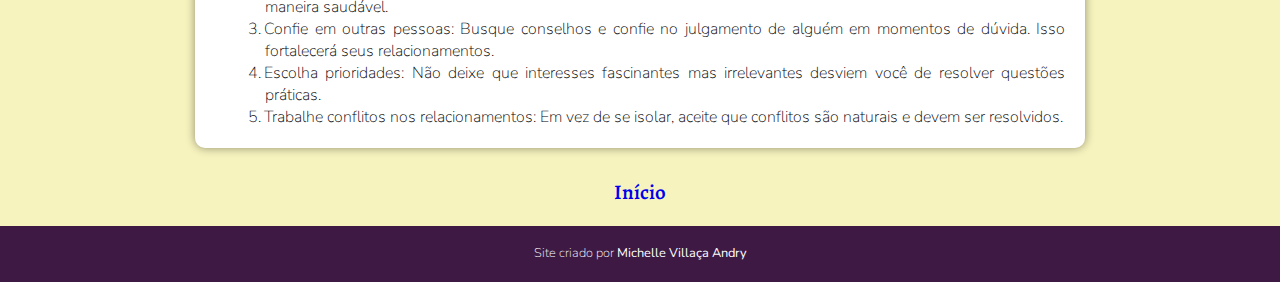
<file: tipo6.html>
<!DOCTYPE html>
<html lang="pt-br">
<head>
    <meta charset="UTF-8">
    <meta name="viewport" content="width=device-width, initial-scale=1.0">
    <link rel="shortcut icon" href="favicon.ico" type="image/x-icon">
    <title>ENEAGRAMA - TIPO 6</title>
    <link rel="stylesheet" href="style.css">
</head>
<body class="tipo6bg">
    <header>
        <h1 class="tipo6">tipo 6</h1>
        <h1 class="tipo6">O Partidário</h1>
        <p class="tipo6">O Guardião, O Correligionário, O Cético, O Mediador, O Tradicionalista, O Que Dá Apoio Incondicional</p>
    </header>
    <nav class="tipo6nav">
        <a class="tipo6nava" href="index.html">Home</a>
        <a class="tipo6nava" href="os9tipos.html">Os 9 tipos</a>
        <a class="tipo6nava" href="#">Teste</a>
        <a class="tipo6nava" href="contato.html">Fale Conosco</a>
    </nav>
    <main>
        <h2>Descrição</h2>
        <p>O tipo comprometido e orientado à segurança. Os Seis são confiáveis, trabalhadores, responsáveis e dignos de confiança. Excelentes solucionadores de problemas, preveem dificuldades e promovem a cooperação, mas também podem se tornar defensivos, evasivos e ansiosos – funcionando sob estresse enquanto reclamam disso. Podem ser cautelosos e indecisos, mas também reativos, desafiadores e rebeldes. Normalmente enfrentam problemas com autoconfiança e suspeita.</p>
        <p><strong>No seu melhor:</strong> são internamente estáveis e autossuficientes, defendendo corajosamente a si mesmos e aos outros.</p>
        <ul type="circle">
        <li><strong>Medo Básico:</strong> Ficar sem suporte e orientação.
        <li><strong>Desejo Básico:</strong> Ter segurança e apoio.</li>
        <li>
            <strong>Asas:</strong>
                    <li type="square" class="sub"><strong>6 com asa 5:</strong> “O Defensor”.</li>
                    <li type="square" class="sub"><strong>6 com asa 7:</strong> “O Companheiro”.</li>
        </li>
        <li><strong>Motivações Chave:</strong> Desejam ter segurança, sentir-se apoiados pelos outros, alcançar certeza e segurança, testar as atitudes dos outros em relação a eles, combater a ansiedade e a insegurança.</li>
        </ul>
        <h3>O Significado das Setas</h3>
        <ul>
            <li><strong>Na desintegração (estresse):</strong> Tornam-se competitivos e arrogantes como o Três.</li>
            <li><strong>Na integração (crescimento):</strong> Tornam-se mais relaxados e otimistas, como o Nove saudável.</li>
        </ul>
        <picture>
            <img class="pequena" src="imagens/tipo6.gif" alt="tipo 6 do eneagrama">
        </picture>
        <h3>Personalidades do Tipo 6</h3>
        <ul>
            <li>Mark Twain</li>
            <li>Sigmund Freud</li>
            <li>Robert F. Kennedy</li>
            <li>Malcom X</li>
            <li>George H.W. Busch</li>
            <li>Diana, Princesa de Gales</li>
            <li>J.R.R. Tolkien</li>
            <li>Mike Tyson</li>
            <li>Bono (U2)</li>
            <li>Eminem</li>
            <li>Marilyn Monroe</li>
            <li>Robert De Niro</li>
            <li>Mark Wahlberg</li>
            <li>Woody Allen</li>
            <li>Mel Gibson</li>
            <li>Tom Hanks</li>
            <li>Julia Roberts</li>
            <li>Jennifer Aniston</li>
            <li>Paul Rudd</li>
            <li>Sarah Jessica Parker</li>
            <li>Ben Affleck</li>
            <li>Chris Rock</li>
        </ul>
        <hr>
        <h2>Visão Geral do Tipo 6</h2>
        <p>Chamamos o Tipo 6 de <strong>O Partidário</strong> ou <strong>O Leal</strong> porque,  dentre todos os tipos de personalidade, os Seis são os mais leais a seus amigos e crenças. Eles persistem em relacionamentos e compromissos muito mais do que outros tipos.</p>
        <p>Seis são profundamente comprometidos com ideias, sistemas e crenças, incluindo a ideia de que todas as autoridades devem ser questionadas ou desafiadas. Embora possam ser rebeldes e até revolucionários, frequentemente defendem seus valores com mais fervor do que a si mesmos, protegendo suas comunidades ou famílias de forma intensa.</p>
        <p>O medo básico dos Seis – de ficarem sem suporte – os leva a lutar com a falta de autoconfiança. Muitas vezes, eles sentem que não têm os recursos internos necessários para enfrentar os desafios sozinhos e, portanto, dependem de estruturas externas, aliados e sistemas para orientação.</p>
        <p>Seis são o principal tipo do Centro do Pensamento, o que significa que têm dificuldade em confiar em sua própria orientação interior. Apesar de pensarem muito, eles frequentemente têm medo de tomar decisões importantes, mas resistem a que outros tomem decisões por eles.</p>
        <p>Sua busca constante por segurança pode levar a uma ansiedade difusa que eles tentam justificar criando razões para ela. Eles se apegam a explicações ou crenças que lhes parecem confiáveis e, uma vez que estabelecem confiança em algo ou alguém, fazem tudo para manter essas conexões.</p>
        <hr>
        <h2>Níveis de Desenvolvimento do Tipo 6</h2>
        <h3>Níveis Saudáveis</h3>
        <ul type="square">
            <li><strong>Nível 1 (no seu melhor):</strong> Tornam-se visionários, compreendendo o mundo amplamente e penetrando profundamente em sua essência. Descobrem formas pioneiras de fazer e perceber as coisas.</li>
            <li><strong>Nível 2:</strong> Observam tudo com percepção extraordinária. São altamente curiosos, com inteligência ágil e concentrada. Previsões precisas.</li>
            <li><strong>Nível 3:</strong> Tornam-se mestres habilidosos no que os interessa. São inovadores e inventivos, produzindo obras originais e valiosas.</li>
        </ul>
        <h3>Níveis Médios</h3>
        <ul type="square">
            <li><strong>Nível 4:</strong> Começam a conceitualizar tudo antes de agir, praticando, planejando e reunindo mais recursos. Tornam-se estudiosos e especializados.</li>
            <li><strong>Nível 5:</strong> Tornam-se mais distantes, envolvidos com ideias complexas ou mundos imaginários. Ficam fascinados por temas obscuros ou excêntricos, afastando-se da realidade prática.</li>
            <li><strong>Nível 6:</strong> Adotam uma postura antagonista contra interferências externas. Tornam-se cínicos, argumentativos e provocativos.</li>
        </ul>
        <h3>Níveis Não-Saudáveis</h3>
        <ul type="square">
            <li><strong>Nível 7:</strong> Tornam-se reclusos e isolados da realidade, excêntricos e niilistas. Extremamente instáveis e medrosos, rejeitam vínculos sociais.</li>
            <li><strong>Nível 8:</strong> Obcecados por ideias ameaçadoras, ficam horrorizados, delirantes e tomados por distorções grosseiras.</li>
            <li><strong>Nível 9:</strong> Buscam o esquecimento, podendo cometer suicídio ou sofrer colapsos psicóticos. Corresponde aos transtornos de personalidade Esquizoide, Evitativo e Esquizotípico.</li>
        </ul>
        <hr>
        <h2>Advertências</h2>
        <picture>
            <p class="caixa">
            <strong style="margin-left: -25px;">Potencial Patológico:</strong><br>
            Distúrbios de Personalidade Paranóide, Dependente e Limítrofe, Distúrbios Dissociativos e comportamentos passivo-agressivos, intensos ataques de ansiedade.</p>
        </picture>
        <hr>
        <h2>Recomendações para Crescimento Pessoal</h2>
        <ol>
            <li>Conecte-se com o momento presente: Use suas capacidades mentais para se engajar com o mundo, não para se distanciar dele.</li>
            <li>Gerencie sua intensidade: Exercícios como ioga, corrida ou dança podem ajudar a canalizar sua energia nervosa de maneira saudável.</li>
            <li>Confie em outras pessoas: Busque conselhos e confie no julgamento de alguém em momentos de dúvida. Isso fortalecerá seus relacionamentos.</li>
            <li>Escolha prioridades: Não deixe que interesses fascinantes mas irrelevantes desviem você de resolver questões práticas.</li>
            <li>Trabalhe conflitos nos relacionamentos: Em vez de se isolar, aceite que conflitos são naturais e devem ser resolvidos.</li>
        </ol>
    </main>
    <p class="inicio"><a href="index.html" target="_self" rel="prev">Início</a></p>
    <footer>
        <p>Site criado por <a href="https://www.linkedin.com/in/michelleandry/" target="_blank" rel="external">Michelle Villaça Andry</a></p>
    </footer>
</body>
</html>
</file>
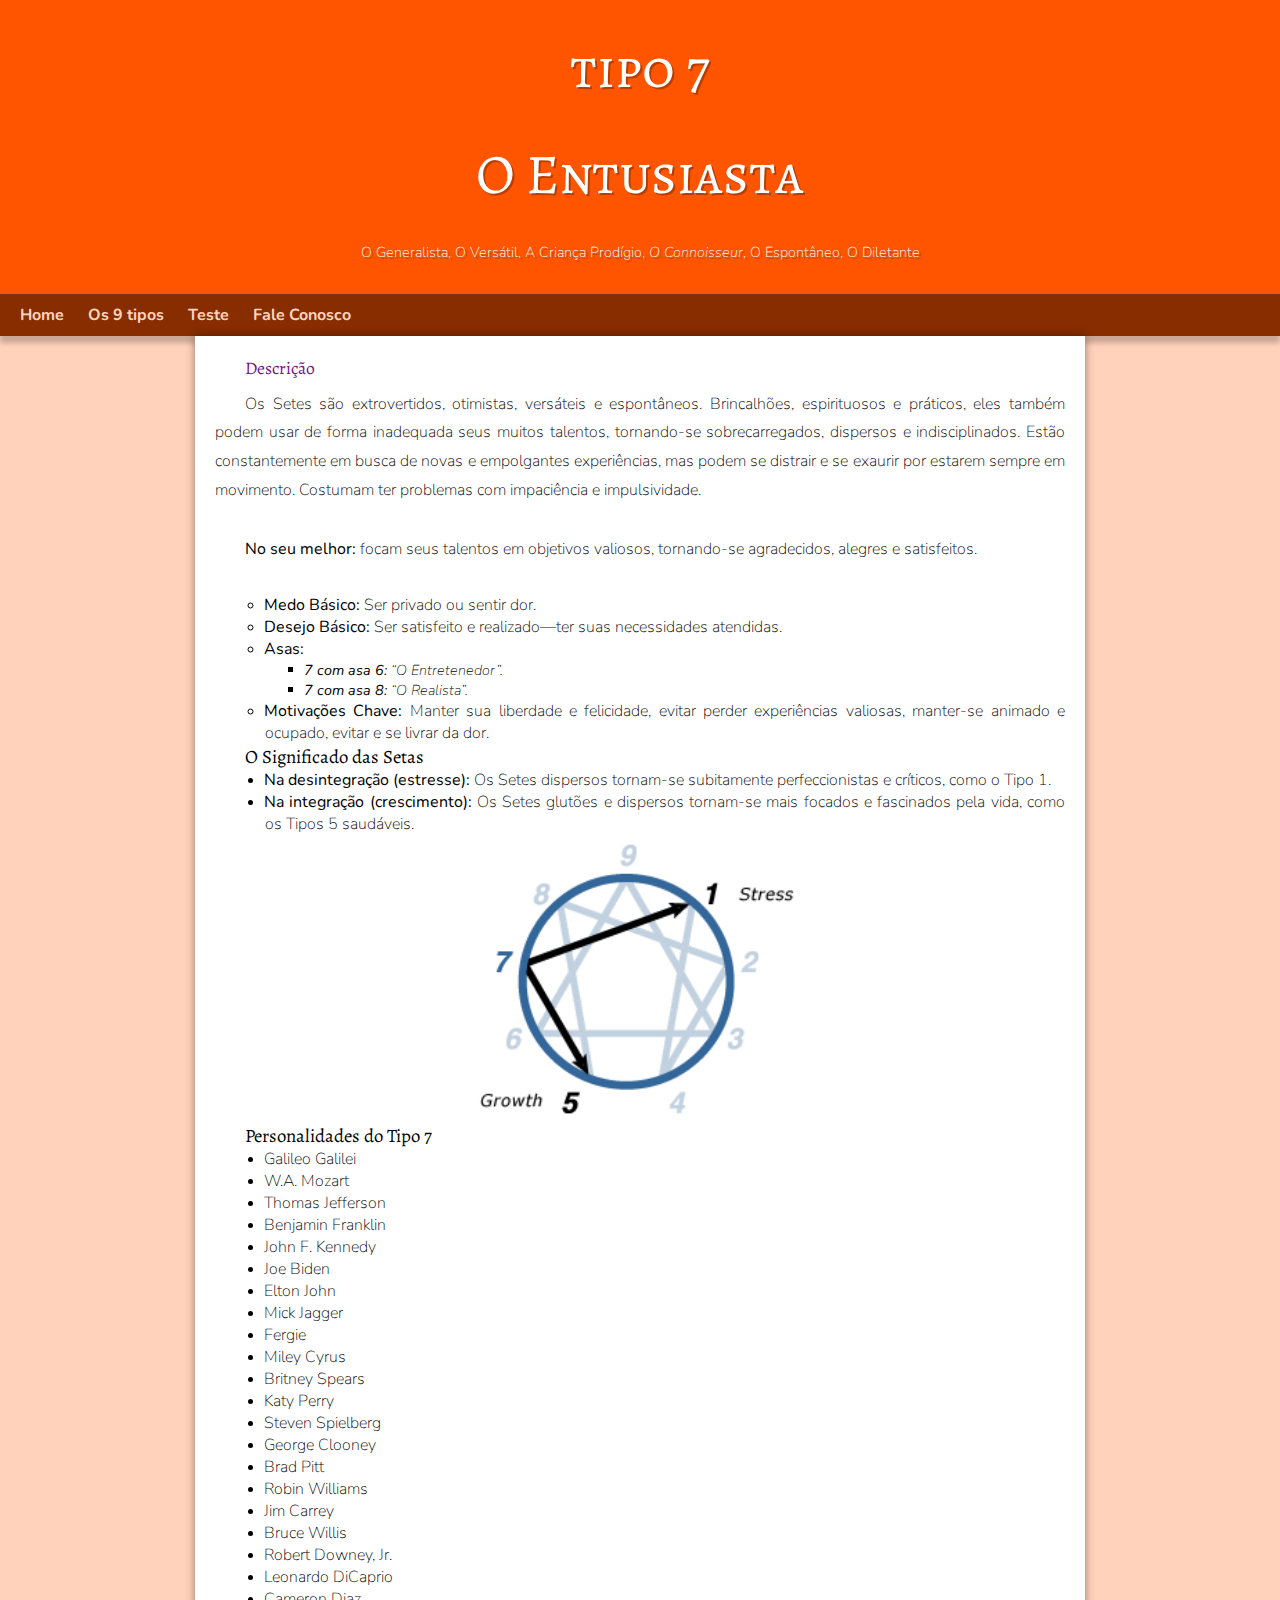
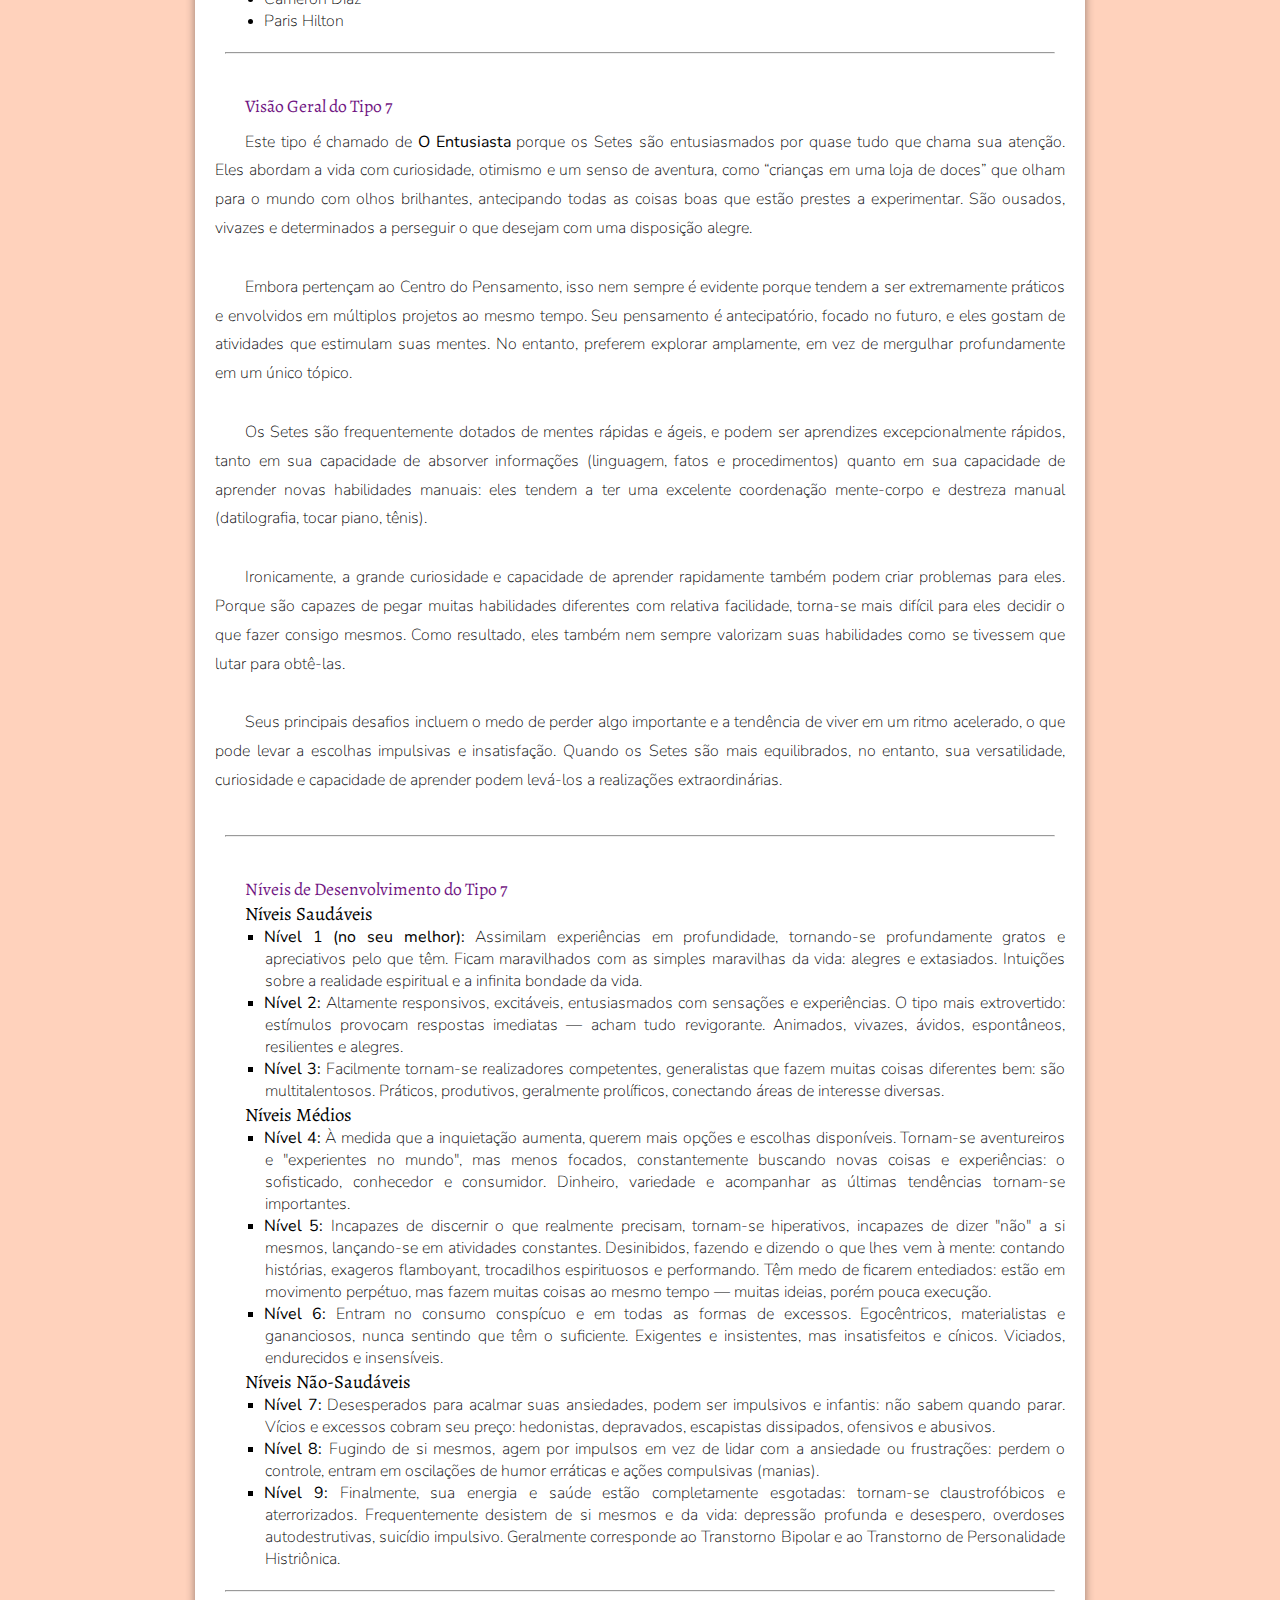
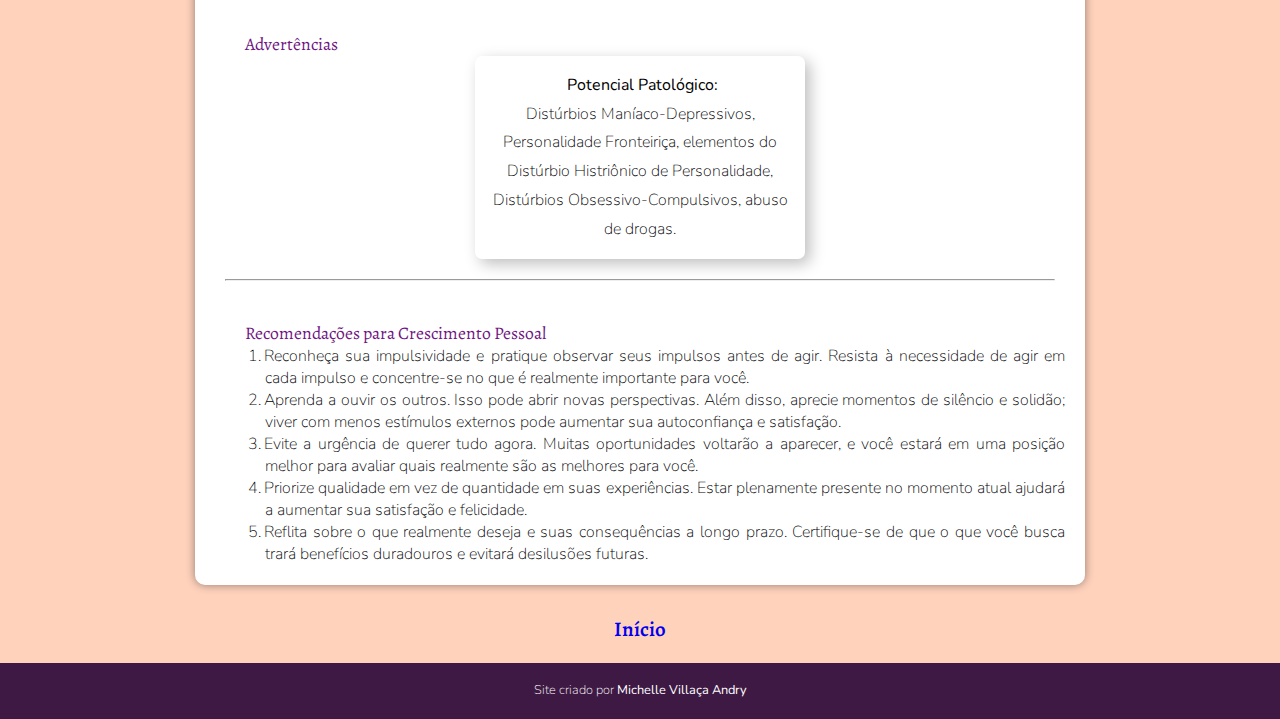
<file: tipo7.html>
<!DOCTYPE html>
<html lang="pt-br">
<head>
    <meta charset="UTF-8">
    <meta name="viewport" content="width=device-width, initial-scale=1.0">
    <link rel="shortcut icon" href="favicon.ico" type="image/x-icon">
    <title>ENEAGRAMA - TIPO 6</title>
    <link rel="stylesheet" href="style.css">
</head>
<body class="tipo7bg">
    <header>
        <h1 class="tipo7">tipo 7</h1>
        <h1 class="tipo7">O Entusiasta</h1>
        <p class="tipo7">O Generalista, O Versátil, A Criança Prodígio, <em>O Connoisseur</em>, O Espontâneo, O Diletante</p>
    </header>
    <nav class="tipo7nav">
        <a class="tipo7nava" href="index.html">Home</a>
        <a class="tipo7nava" href="os9tipos.html">Os 9 tipos</a>
        <a class="tipo7nava" href="#">Teste</a>
        <a class="tipo7nava" href="contato.html">Fale Conosco</a>
    </nav>
    <main>
        <h2>Descrição</h2>
        <p>Os Setes são extrovertidos, otimistas, versáteis e espontâneos. Brincalhões, espirituosos e práticos, eles também podem usar de forma inadequada seus muitos talentos, tornando-se sobrecarregados, dispersos e indisciplinados. Estão constantemente em busca de novas e empolgantes experiências, mas podem se distrair e se exaurir por estarem sempre em movimento. Costumam ter problemas com impaciência e impulsividade.</p>
        <p><strong>No seu melhor:</strong> focam seus talentos em objetivos valiosos, tornando-se agradecidos, alegres e satisfeitos.</p>
        <ul type="circle">
        <li><strong>Medo Básico:</strong> Ser privado ou sentir dor.
        <li><strong>Desejo Básico:</strong> Ser satisfeito e realizado—ter suas necessidades atendidas.</li>
        <li>
            <strong>Asas:</strong>
                    <li type="square" class="sub"><strong>7 com asa 6:</strong> “O Entretenedor”.</li>
                    <li type="square" class="sub"><strong>7 com asa 8:</strong> “O Realista”.</li>
        </li>
        <li><strong>Motivações Chave:</strong> Manter sua liberdade e felicidade, evitar perder experiências valiosas, manter-se animado e ocupado, evitar e se livrar da dor.</li>
        </ul>
        <h3>O Significado das Setas</h3>
        <ul>
            <li><strong>Na desintegração (estresse):</strong> Os Setes dispersos tornam-se subitamente perfeccionistas e críticos, como o Tipo 1.</li>
            <li><strong>Na integração (crescimento):</strong> Os Setes glutões e dispersos tornam-se mais focados e fascinados pela vida, como os Tipos 5 saudáveis.</li>
        </ul>
        <picture>
            <img class="pequena" src="imagens/tipo7.gif" alt="tipo 7 do eneagrama">
        </picture>
        <h3>Personalidades do Tipo 7</h3>
        <ul>
            <li>Galileo Galilei</li>
            <li>W.A. Mozart</li>
            <li>Thomas Jefferson</li>
            <li>Benjamin Franklin</li>
            <li>John F. Kennedy</li>
            <li>Joe Biden</li>
            <li>Elton John</li>
            <li>Mick Jagger</li>
            <li>Fergie</li>
            <li>Miley Cyrus</li>
            <li>Britney Spears</li>
            <li>Katy Perry</li>
            <li>Steven Spielberg</li>
            <li>George Clooney</li>
            <li>Brad Pitt</li>
            <li>Robin Williams</li>
            <li>Jim Carrey</li>
            <li>Bruce Willis</li>
            <li>Robert Downey, Jr.</li>
            <li>Leonardo DiCaprio</li>
            <li>Cameron Diaz</li>
            <li>Paris Hilton</li>
        </ul>
        <hr>
        <h2>Visão Geral do Tipo 7</h2>
        <p>Este tipo é chamado de <strong>O Entusiasta</strong> porque os Setes são entusiasmados por quase tudo que chama sua atenção. Eles abordam a vida com curiosidade, otimismo e um senso de aventura, como “crianças em uma loja de doces” que olham para o mundo com olhos brilhantes, antecipando todas as coisas boas que estão prestes a experimentar. São ousados, vivazes e determinados a perseguir o que desejam com uma disposição alegre.</p>
        <p>Embora pertençam ao Centro do Pensamento, isso nem sempre é evidente porque tendem a ser extremamente práticos e envolvidos em múltiplos projetos ao mesmo tempo. Seu pensamento é antecipatório, focado no futuro, e eles gostam de atividades que estimulam suas mentes. No entanto, preferem explorar amplamente, em vez de mergulhar profundamente em um único tópico.</p>
        <p>Os Setes são frequentemente dotados de mentes rápidas e ágeis, e podem ser aprendizes excepcionalmente rápidos, tanto em sua capacidade de absorver informações (linguagem, fatos e procedimentos) quanto em sua capacidade de aprender novas habilidades manuais: eles tendem a ter uma excelente coordenação mente-corpo e destreza manual (datilografia, tocar piano, tênis).</p>
        <p>Ironicamente, a grande curiosidade e capacidade de aprender rapidamente também podem criar problemas para eles. Porque são capazes de pegar muitas habilidades diferentes com relativa facilidade, torna-se mais difícil para eles decidir o que fazer consigo mesmos. Como resultado, eles também nem sempre valorizam suas habilidades como se tivessem que lutar para obtê-las.</p>
        <p>Seus principais desafios incluem o medo de perder algo importante e a tendência de viver em um ritmo acelerado, o que pode levar a escolhas impulsivas e insatisfação.  Quando os Setes são mais equilibrados, no entanto, sua versatilidade, curiosidade e capacidade de aprender podem levá-los a realizações extraordinárias.</p>
        <hr>
        <h2>Níveis de Desenvolvimento do Tipo 7</h2>
        <h3>Níveis Saudáveis</h3>
        <ul type="square">
            <li><strong>Nível 1 (no seu melhor):</strong> Assimilam experiências em profundidade, tornando-se profundamente gratos e apreciativos pelo que têm. Ficam maravilhados com as simples maravilhas da vida: alegres e extasiados. Intuições sobre a realidade espiritual e a infinita bondade da vida.</li>
            <li><strong>Nível 2:</strong> Altamente responsivos, excitáveis, entusiasmados com sensações e experiências. O tipo mais extrovertido: estímulos provocam respostas imediatas — acham tudo revigorante. Animados, vivazes, ávidos, espontâneos, resilientes e alegres.</li>
            <li><strong>Nível 3:</strong>  Facilmente tornam-se realizadores competentes, generalistas que fazem muitas coisas diferentes bem: são multitalentosos. Práticos, produtivos, geralmente prolíficos, conectando áreas de interesse diversas.</li>
        </ul>
        <h3>Níveis Médios</h3>
        <ul type="square">
            <li><strong>Nível 4:</strong> À medida que a inquietação aumenta, querem mais opções e escolhas disponíveis. Tornam-se aventureiros e "experientes no mundo", mas menos focados, constantemente buscando novas coisas e experiências: o sofisticado, conhecedor e consumidor. Dinheiro, variedade e acompanhar as últimas tendências tornam-se importantes.</li>
            <li><strong>Nível 5:</strong> Incapazes de discernir o que realmente precisam, tornam-se hiperativos, incapazes de dizer "não" a si mesmos, lançando-se em atividades constantes. Desinibidos, fazendo e dizendo o que lhes vem à mente: contando histórias, exageros flamboyant, trocadilhos espirituosos e performando. Têm medo de ficarem entediados: estão em movimento perpétuo, mas fazem muitas coisas ao mesmo tempo — muitas ideias, porém pouca execução.</li>
            <li><strong>Nível 6:</strong> Entram no consumo conspícuo e em todas as formas de excessos. Egocêntricos, materialistas e gananciosos, nunca sentindo que têm o suficiente. Exigentes e insistentes, mas insatisfeitos e cínicos. Viciados, endurecidos e insensíveis.</li>
        </ul>
        <h3>Níveis Não-Saudáveis</h3>
        <ul type="square">
            <li><strong>Nível 7:</strong> Desesperados para acalmar suas ansiedades, podem ser impulsivos e infantis: não sabem quando parar. Vícios e excessos cobram seu preço: hedonistas, depravados, escapistas dissipados, ofensivos e abusivos.</li>
            <li><strong>Nível 8:</strong> Fugindo de si mesmos, agem por impulsos em vez de lidar com a ansiedade ou frustrações: perdem o controle, entram em oscilações de humor erráticas e ações compulsivas (manias).</li>
            <li><strong>Nível 9:</strong> Finalmente, sua energia e saúde estão completamente esgotadas: tornam-se claustrofóbicos e aterrorizados. Frequentemente desistem de si mesmos e da vida: depressão profunda e desespero, overdoses autodestrutivas, suicídio impulsivo. Geralmente corresponde ao Transtorno Bipolar e ao Transtorno de Personalidade Histriônica.</li>
        </ul>
        <hr>
        <h2>Advertências</h2>
        <picture>
            <p class="caixa">
            <strong style="margin-left: -25px;">Potencial Patológico:</strong><br>
            Distúrbios Maníaco-Depressivos, Personalidade Fronteiriça, elementos do Distúrbio Histriônico de Personalidade, Distúrbios Obsessivo-Compulsivos, abuso de drogas.</p>
        </picture>
        <hr>
        <h2>Recomendações para Crescimento Pessoal</h2>
        <ol>
            <li>Reconheça sua impulsividade e pratique observar seus impulsos antes de agir. Resista à necessidade de agir em cada impulso e concentre-se no que é realmente importante para você.</li>
            <li>Aprenda a ouvir os outros. Isso pode abrir novas perspectivas. Além disso, aprecie momentos de silêncio e solidão; viver com menos estímulos externos pode aumentar sua autoconfiança e satisfação.</li>
            <li>Evite a urgência de querer tudo agora. Muitas oportunidades voltarão a aparecer, e você estará em uma posição melhor para avaliar quais realmente são as melhores para você.</li>
            <li>Priorize qualidade em vez de quantidade em suas experiências. Estar plenamente presente no momento atual ajudará a aumentar sua satisfação e felicidade.</li>
            <li>Reflita sobre o que realmente deseja e suas consequências a longo prazo. Certifique-se de que o que você busca trará benefícios duradouros e evitará desilusões futuras.</li>
        </ol>
    </main>
    <p class="inicio"><a href="index.html" target="_self" rel="prev">Início</a></p>
    <footer>
        <p>Site criado por <a href="https://www.linkedin.com/in/michelleandry/" target="_blank" rel="external">Michelle Villaça Andry</a></p>
    </footer>
</body>
</html>
</file>
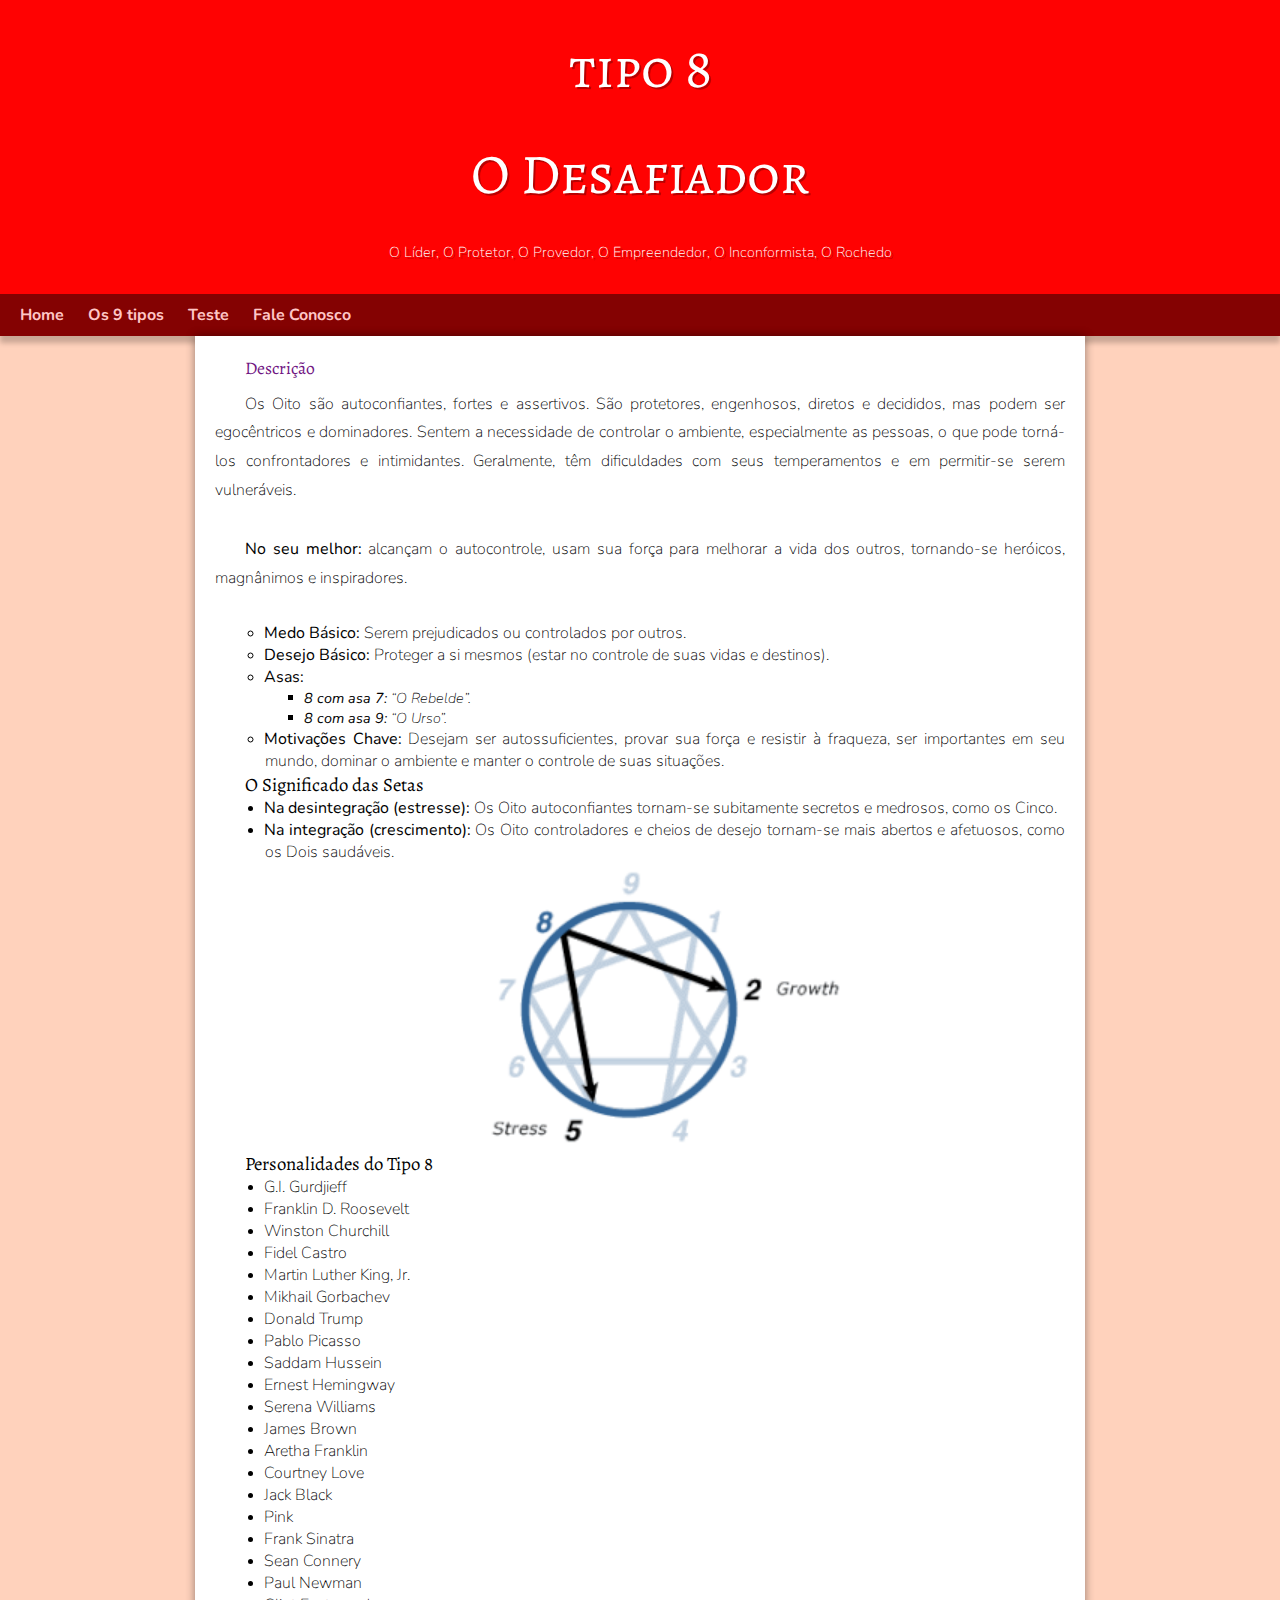
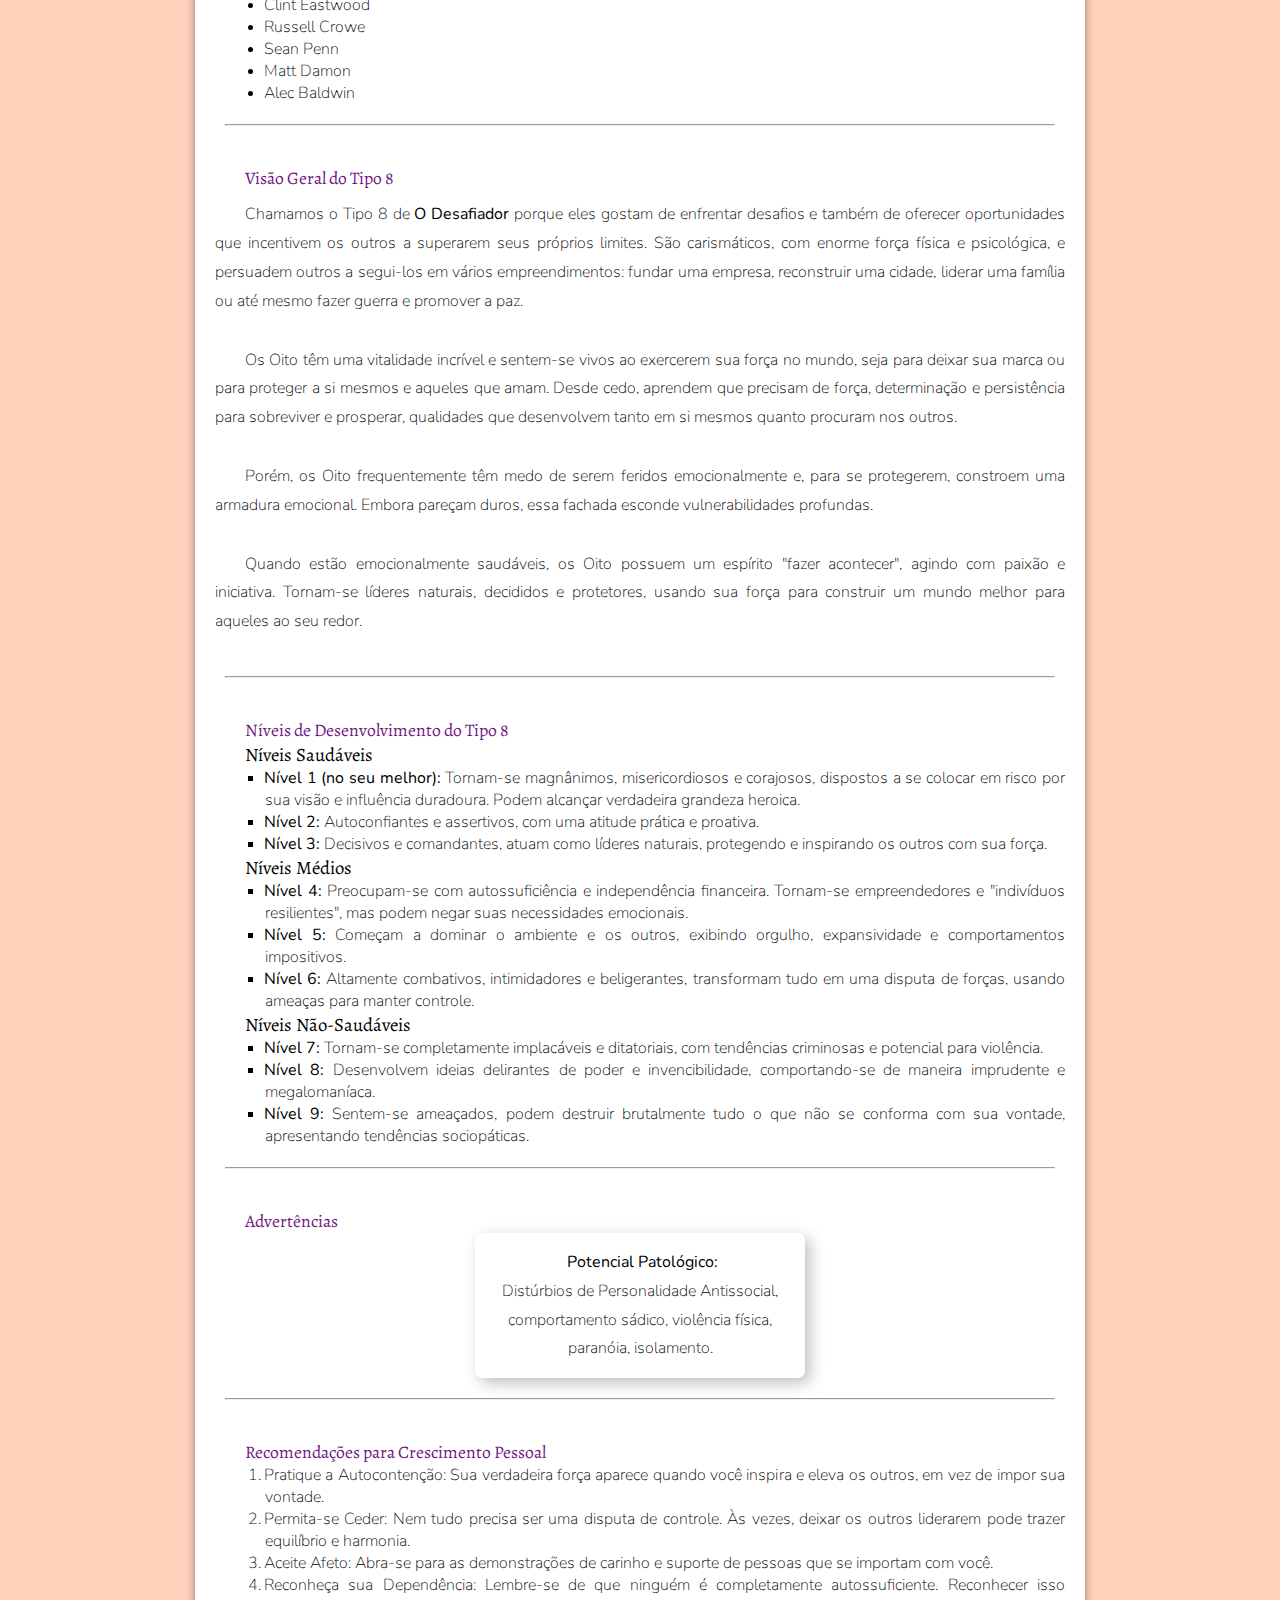
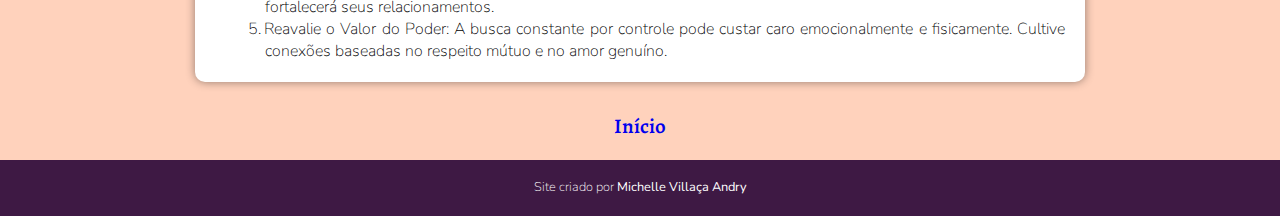
<file: tipo8.html>
<!DOCTYPE html>
<html lang="pt-br">
<head>
    <meta charset="UTF-8">
    <meta name="viewport" content="width=device-width, initial-scale=1.0">
    <link rel="shortcut icon" href="favicon.ico" type="image/x-icon">
    <title>ENEAGRAMA - TIPO 6</title>
    <link rel="stylesheet" href="style.css">
</head>
<body class="tipo7bg">
    <header>
        <h1 class="tipo8">tipo 8</h1>
        <h1 class="tipo8">O Desafiador</h1>
        <p class="tipo8">O Líder, O Protetor, O Provedor, O Empreendedor, O Inconformista, O Rochedo</p>
    </header>
    <nav class="tipo8nav">
        <a class="tipo8nava" href="index.html">Home</a>
        <a class="tipo8nava" href="os9tipos.html">Os 9 tipos</a>
        <a class="tipo8nava" href="#">Teste</a>
        <a class="tipo8nava" href="contato.html">Fale Conosco</a>
    </nav>
    <main>
        <h2>Descrição</h2>
        <p>Os Oito são autoconfiantes, fortes e assertivos. São protetores, engenhosos, diretos e decididos, mas podem ser egocêntricos e dominadores. Sentem a necessidade de controlar o ambiente, especialmente as pessoas, o que pode torná-los confrontadores e intimidantes. Geralmente, têm dificuldades com seus temperamentos e em permitir-se serem vulneráveis.</p>
        <p><strong>No seu melhor:</strong> alcançam o autocontrole, usam sua força para melhorar a vida dos outros, tornando-se heróicos, magnânimos e inspiradores.</p>
        <ul type="circle">
        <li><strong>Medo Básico:</strong> Serem prejudicados ou controlados por outros.
        <li><strong>Desejo Básico:</strong> Proteger a si mesmos (estar no controle de suas vidas e destinos).</li>
        <li>
            <strong>Asas:</strong>
                    <li type="square" class="sub"><strong>8 com asa 7:</strong> “O Rebelde”.</li>
                    <li type="square" class="sub"><strong>8 com asa 9:</strong> “O Urso”.</li>
        </li>
        <li><strong>Motivações Chave:</strong> Desejam ser autossuficientes, provar sua força e resistir à fraqueza, ser importantes em seu mundo, dominar o ambiente e manter o controle de suas situações.</li>
        </ul>
        <h3>O Significado das Setas</h3>
        <ul>
            <li><strong>Na desintegração (estresse):</strong> Os Oito autoconfiantes tornam-se subitamente secretos e medrosos, como os Cinco.</li>
            <li><strong>Na integração (crescimento):</strong> Os Oito controladores e cheios de desejo tornam-se mais abertos e afetuosos, como os Dois saudáveis.</li>
        </ul>
        <picture>
            <img class="pequena" src="imagens/tipo8.gif" alt="tipo 8 do eneagrama">
        </picture>
        <h3>Personalidades do Tipo 8</h3>
        <ul>
            <li>G.I. Gurdjieff</li>
            <li>Franklin D. Roosevelt</li>
            <li>Winston Churchill</li>
            <li>Fidel Castro</li>
            <li>Martin Luther King, Jr.</li>
            <li>Mikhail Gorbachev</li>
            <li>Donald Trump</li>
            <li>Pablo Picasso</li>
            <li>Saddam Hussein</li>
            <li>Ernest Hemingway</li>
            <li>Serena Williams</li>
            <li>James Brown</li>
            <li>Aretha Franklin</li>
            <li>Courtney Love</li>
            <li>Jack Black</li>
            <li>Pink</li>
            <li>Frank Sinatra</li>
            <li>Sean Connery</li>
            <li>Paul Newman</li>
            <li>Clint Eastwood</li>
            <li>Russell Crowe</li>
            <li>Sean Penn</li>
            <li>Matt Damon</li>
            <li>Alec Baldwin</li>
        </ul>
        <hr>
        <h2>Visão Geral do Tipo 8</h2>
        <p>Chamamos o Tipo 8 de <strong>O Desafiador</strong> porque eles gostam de enfrentar desafios e também de oferecer oportunidades que incentivem os outros a superarem seus próprios limites. São carismáticos, com enorme força física e psicológica, e persuadem outros a segui-los em vários empreendimentos: fundar uma empresa, reconstruir uma cidade, liderar uma família ou até mesmo fazer guerra e promover a paz.</p>
        <p>Os Oito têm uma vitalidade incrível e sentem-se vivos ao exercerem sua força no mundo, seja para deixar sua marca ou para proteger a si mesmos e aqueles que amam. Desde cedo, aprendem que precisam de força, determinação e persistência para sobreviver e prosperar, qualidades que desenvolvem tanto em si mesmos quanto procuram nos outros.</p>
        <p>Porém, os Oito frequentemente têm medo de serem feridos emocionalmente e, para se protegerem, constroem uma armadura emocional. Embora pareçam duros, essa fachada esconde vulnerabilidades profundas.</p>
        <p>Quando estão emocionalmente saudáveis, os Oito possuem um espírito "fazer acontecer", agindo com paixão e iniciativa. Tornam-se líderes naturais, decididos e protetores, usando sua força para construir um mundo melhor para aqueles ao seu redor.</p>
        <hr>
        <h2>Níveis de Desenvolvimento do Tipo 8</h2>
        <h3>Níveis Saudáveis</h3>
        <ul type="square">
            <li><strong>Nível 1 (no seu melhor):</strong> Tornam-se magnânimos, misericordiosos e corajosos, dispostos a se colocar em risco por sua visão e influência duradoura. Podem alcançar verdadeira grandeza heroica.</li>
            <li><strong>Nível 2:</strong> Autoconfiantes e assertivos, com uma atitude prática e proativa.</li>
            <li><strong>Nível 3:</strong> Decisivos e comandantes, atuam como líderes naturais, protegendo e inspirando os outros com sua força.</li>
        </ul>
        <h3>Níveis Médios</h3>
        <ul type="square">
            <li><strong>Nível 4:</strong> Preocupam-se com autossuficiência e independência financeira. Tornam-se empreendedores e "indivíduos resilientes", mas podem negar suas necessidades emocionais.</li>
            <li><strong>Nível 5:</strong> Começam a dominar o ambiente e os outros, exibindo orgulho, expansividade e comportamentos impositivos.</li>
            <li><strong>Nível 6:</strong> Altamente combativos, intimidadores e beligerantes, transformam tudo em uma disputa de forças, usando ameaças para manter controle.</li>
        </ul>
        <h3>Níveis Não-Saudáveis</h3>
        <ul type="square">
            <li><strong>Nível 7:</strong> Tornam-se completamente implacáveis e ditatoriais, com tendências criminosas e potencial para violência.</li>
            <li><strong>Nível 8:</strong> Desenvolvem ideias delirantes de poder e invencibilidade, comportando-se de maneira imprudente e megalomaníaca.</li>
            <li><strong>Nível 9:</strong> Sentem-se ameaçados, podem destruir brutalmente tudo o que não se conforma com sua vontade, apresentando tendências sociopáticas.</li>
        </ul>
        <hr>
        <h2>Advertências</h2>
        <picture>
            <p class="caixa">
            <strong style="margin-left: -25px;">Potencial Patológico:</strong><br>
            Distúrbios de Personalidade Antissocial, comportamento sádico, violência física, paranóia, isolamento.</p>
        </picture>
        <hr>
        <h2>Recomendações para Crescimento Pessoal</h2>
        <ol>
            <li>Pratique a Autocontenção: Sua verdadeira força aparece quando você inspira e eleva os outros, em vez de impor sua vontade.</li>
            <li>Permita-se Ceder: Nem tudo precisa ser uma disputa de controle. Às vezes, deixar os outros liderarem pode trazer equilíbrio e harmonia.</li>
            <li>Aceite Afeto: Abra-se para as demonstrações de carinho e suporte de pessoas que se importam com você.</li>
            <li>Reconheça sua Dependência: Lembre-se de que ninguém é completamente autossuficiente. Reconhecer isso fortalecerá seus relacionamentos.</li>
            <li>Reavalie o Valor do Poder: A busca constante por controle pode custar caro emocionalmente e fisicamente. Cultive conexões baseadas no respeito mútuo e no amor genuíno.</li>
        </ol>
    </main>
    <p class="inicio"><a href="index.html" target="_self" rel="prev">Início</a></p>
    <footer>
        <p>Site criado por <a href="https://www.linkedin.com/in/michelleandry/" target="_blank" rel="external">Michelle Villaça Andry</a></p>
    </footer>
</body>
</html>
</file>
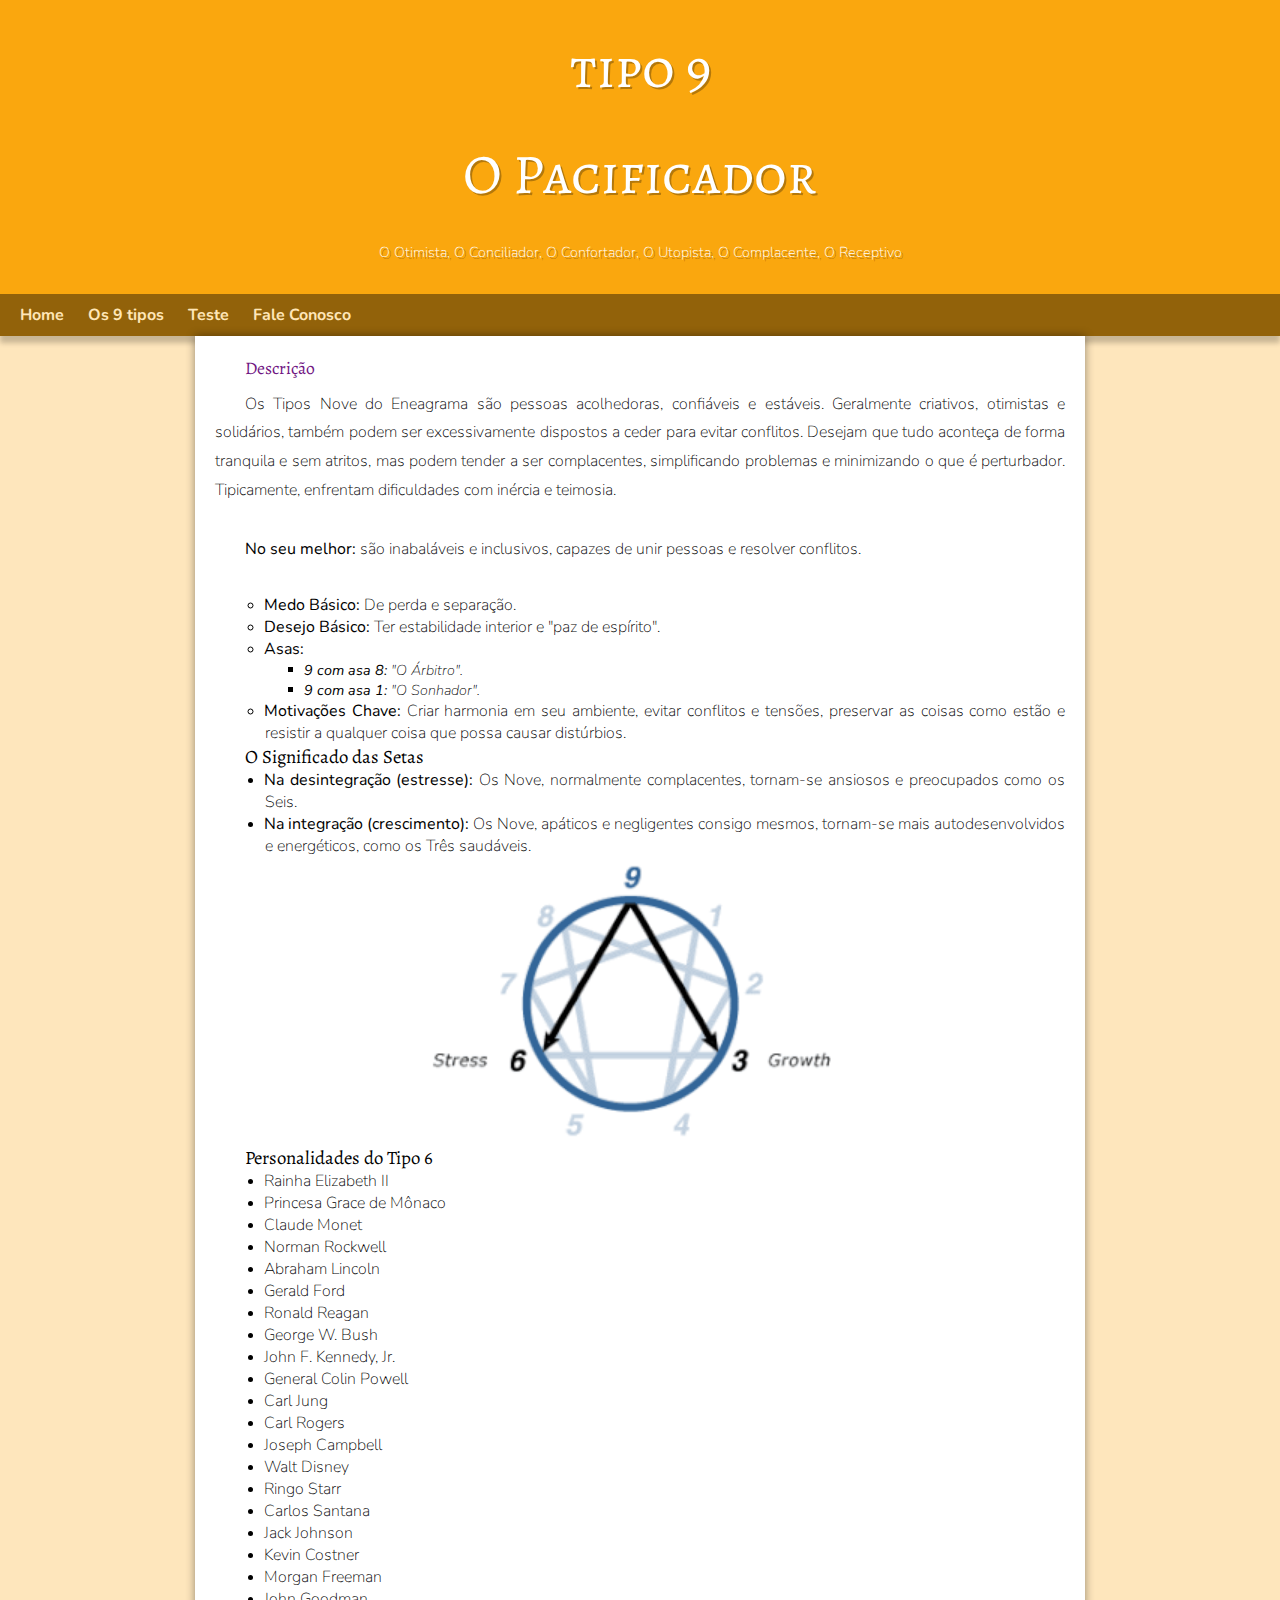
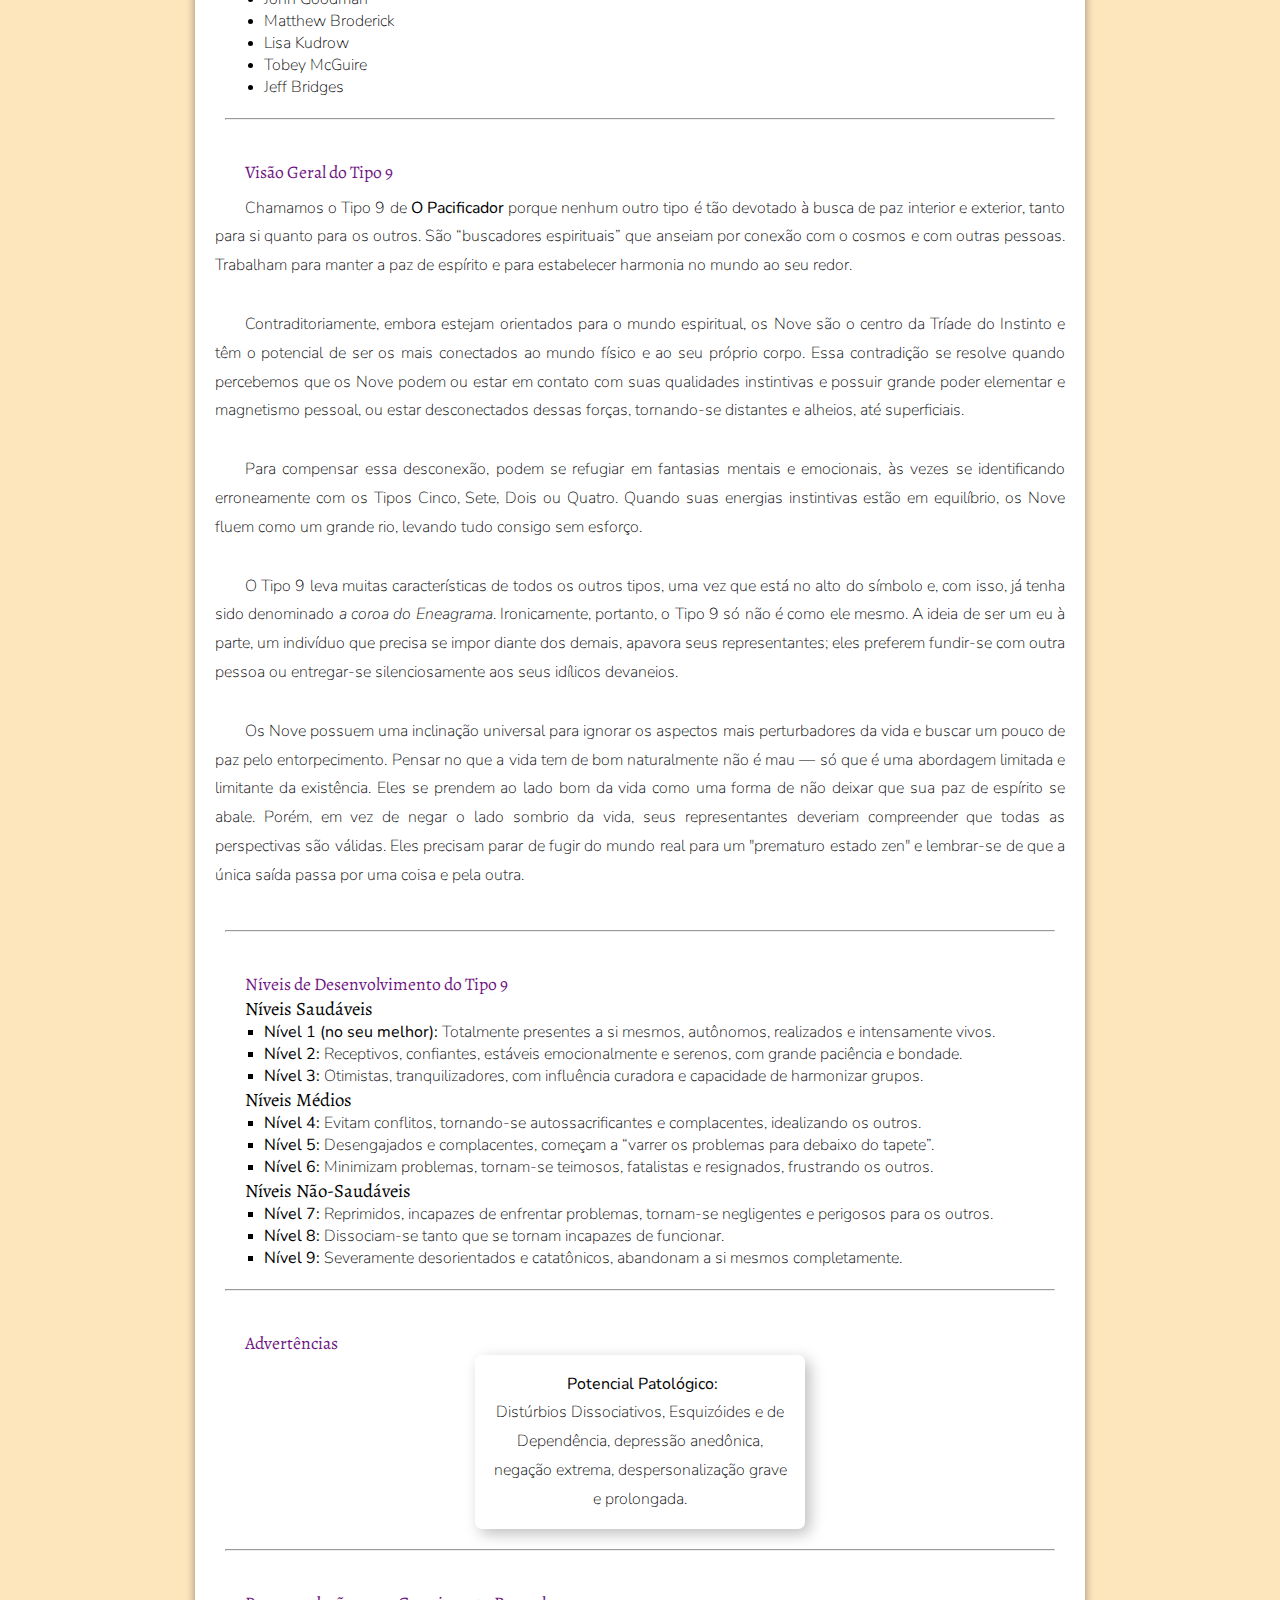
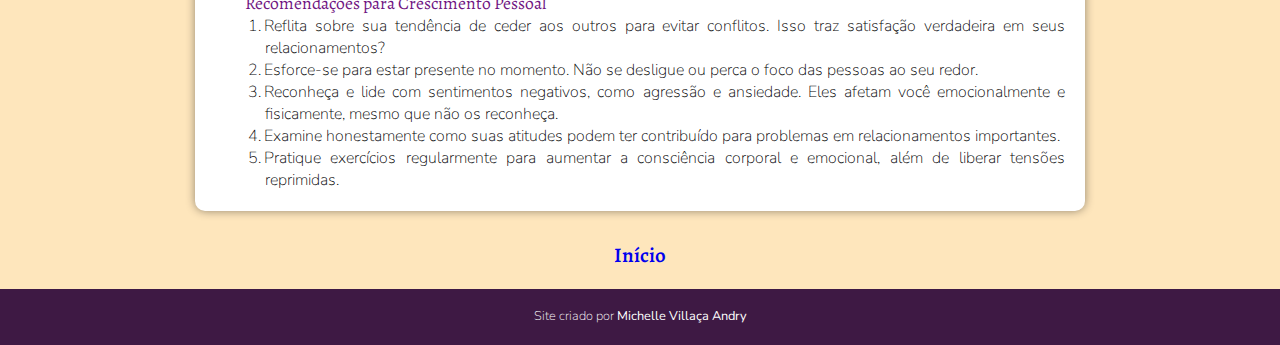
<file: tipo9.html>
<!DOCTYPE html>
<html lang="pt-br">
<head>
    <meta charset="UTF-8">
    <meta name="viewport" content="width=device-width, initial-scale=1.0">
    <link rel="shortcut icon" href="favicon.ico" type="image/x-icon">
    <title>ENEAGRAMA - TIPO 6</title>
    <link rel="stylesheet" href="style.css">
</head>
<body class="tipo9bg">
    <header>
        <h1 class="tipo9">tipo 9</h1>
        <h1 class="tipo9">O Pacificador</h1>
        <p class="tipo9">O Otimista, O Conciliador, O Confortador, O Utopista, O Complacente, O Receptivo</p>
    </header>
    <nav class="tipo9nav">
        <a class="tipo9nava" href="index.html">Home</a>
        <a class="tipo9nava" href="os9tipos.html">Os 9 tipos</a>
        <a class="tipo9nava" href="#">Teste</a>
        <a class="tipo9nava" href="contato.html">Fale Conosco</a>
    </nav>
    <main>
        <h2>Descrição</h2>
        <p>Os Tipos Nove do Eneagrama são pessoas acolhedoras, confiáveis e estáveis. Geralmente criativos, otimistas e solidários, também podem ser excessivamente dispostos a ceder para evitar conflitos. Desejam que tudo aconteça de forma tranquila e sem atritos, mas podem tender a ser complacentes, simplificando problemas e minimizando o que é perturbador. Tipicamente, enfrentam dificuldades com inércia e teimosia.</p>
        <p><strong>No seu melhor:</strong> são inabaláveis e inclusivos, capazes de unir pessoas e resolver conflitos.</p>
        <ul type="circle">
        <li><strong>Medo Básico:</strong> De perda e separação.
        <li><strong>Desejo Básico:</strong> Ter estabilidade interior e "paz de espírito".</li>
        <li>
            <strong>Asas:</strong>
                    <li type="square" class="sub"><strong>9 com asa 8:</strong> "O Árbitro".</li>
                    <li type="square" class="sub"><strong>9 com asa 1:</strong> "O Sonhador".</li>
        </li>
        <li><strong>Motivações Chave:</strong> Criar harmonia em seu ambiente, evitar conflitos e tensões, preservar as coisas como estão e resistir a qualquer coisa que possa causar distúrbios.</li>
        </ul>
        <h3>O Significado das Setas</h3>
        <ul>
            <li><strong>Na desintegração (estresse):</strong> Os Nove, normalmente complacentes, tornam-se ansiosos e preocupados como os Seis.</li>
            <li><strong>Na integração (crescimento):</strong> Os Nove, apáticos e negligentes consigo mesmos, tornam-se mais autodesenvolvidos e energéticos, como os Três saudáveis.</li>
        </ul>
        <picture>
            <img class="pequena" src="imagens/tipo9.gif" alt="tipo 9 do eneagrama">
        </picture>
        <h3>Personalidades do Tipo 6</h3>
        <ul>
            <li>Rainha Elizabeth II</li>
            <li>Princesa Grace de Mônaco</li>
            <li>Claude Monet</li>
            <li>Norman Rockwell</li>
            <li>Abraham Lincoln</li>
            <li>Gerald Ford</li>
            <li>Ronald Reagan</li>
            <li>George W. Bush</li>
            <li>John F. Kennedy, Jr.</li>
            <li>General Colin Powell</li>
            <li>Carl Jung</li>
            <li>Carl Rogers</li>
            <li>Joseph Campbell</li>
            <li>Walt Disney</li>
            <li>Ringo Starr</li>
            <li>Carlos Santana</li>
            <li>Jack Johnson</li>
            <li>Kevin Costner</li>
            <li>Morgan Freeman</li>
            <li>John Goodman</li>
            <li>Matthew Broderick</li>
            <li>Lisa Kudrow</li>
            <li>Tobey McGuire</li>
            <li>Jeff Bridges</li>
        </ul>
        <hr>
        <h2>Visão Geral do Tipo 9</h2>
        <p>Chamamos o Tipo 9 de <strong>O Pacificador</strong> porque nenhum outro tipo é tão devotado à busca de paz interior e exterior, tanto para si quanto para os outros. São “buscadores espirituais” que anseiam por conexão com o cosmos e com outras pessoas. Trabalham para manter a paz de espírito e para estabelecer harmonia no mundo ao seu redor.</p>
        <p>Contraditoriamente, embora estejam orientados para o mundo espiritual, os Nove são o centro da Tríade do Instinto e têm o potencial de ser os mais conectados ao mundo físico e ao seu próprio corpo. Essa contradição se resolve quando percebemos que os Nove podem ou estar em contato com suas qualidades instintivas e possuir grande poder elementar e magnetismo pessoal, ou estar desconectados dessas forças, tornando-se distantes e alheios, até superficiais.</p>
        <p>Para compensar essa desconexão, podem se refugiar em fantasias mentais e emocionais, às vezes se identificando erroneamente com os Tipos Cinco, Sete, Dois ou Quatro. Quando suas energias instintivas estão em equilíbrio, os Nove fluem como um grande rio, levando tudo consigo sem esforço.</p>
        <p>O Tipo 9 leva muitas características de todos os outros tipos, uma vez que está no alto do símbolo e, com isso, já tenha sido denominado <em>a coroa do Eneagrama</em>. Ironicamente, portanto, o Tipo 9 só não é como ele mesmo. A ideia de ser um eu à parte, um indivíduo que precisa se impor diante dos demais, apavora seus representantes; eles preferem fundir-se com outra pessoa ou entregar-se silenciosamente aos seus idílicos devaneios.</p>
        <p>Os Nove possuem uma inclinação universal para ignorar os aspectos mais perturbadores da vida e buscar um pouco de paz pelo entorpecimento. Pensar no que a vida tem de bom naturalmente não é mau — só que é uma abordagem limitada e limitante da existência. Eles se prendem ao lado bom da vida como uma forma de não deixar que sua paz de espírito se abale. Porém, em vez de negar o lado sombrio da vida, seus representantes deveriam compreender que todas as perspectivas são válidas. Eles precisam parar de fugir do mundo real para um "prematuro estado zen" e lembrar-se de que a única saída passa por uma coisa e pela outra.</p>
        <hr>
        <h2>Níveis de Desenvolvimento do Tipo 9</h2>
        <h3>Níveis Saudáveis</h3>
        <ul type="square">
            <li><strong>Nível 1 (no seu melhor):</strong> Totalmente presentes a si mesmos, autônomos, realizados e intensamente vivos.</li>
            <li><strong>Nível 2:</strong> Receptivos, confiantes, estáveis emocionalmente e serenos, com grande paciência e bondade.</li>
            <li><strong>Nível 3:</strong> Otimistas, tranquilizadores, com influência curadora e capacidade de harmonizar grupos.</li>
        </ul>
        <h3>Níveis Médios</h3>
        <ul type="square">
            <li><strong>Nível 4:</strong> Evitam conflitos, tornando-se autossacrificantes e complacentes, idealizando os outros.</li>
            <li><strong>Nível 5:</strong> Desengajados e complacentes, começam a “varrer os problemas para debaixo do tapete”.</li>
            <li><strong>Nível 6:</strong> Minimizam problemas, tornam-se teimosos, fatalistas e resignados, frustrando os outros.</li>
        </ul>
        <h3>Níveis Não-Saudáveis</h3>
        <ul type="square">
            <li><strong>Nível 7:</strong> Reprimidos, incapazes de enfrentar problemas, tornam-se negligentes e perigosos para os outros.</li>
            <li><strong>Nível 8:</strong> Dissociam-se tanto que se tornam incapazes de funcionar.</li>
            <li><strong>Nível 9:</strong> Severamente desorientados e catatônicos, abandonam a si mesmos completamente.</li>
        </ul>
        <hr>
        <h2>Advertências</h2>
        <picture>
            <p class="caixa">
            <strong style="margin-left: -25px;">Potencial Patológico:</strong><br>
            Distúrbios Dissociativos, Esquizóides e de Dependência, depressão anedônica, negação extrema, despersonalização grave e prolongada.</p>
        </picture>
        <hr>
        <h2>Recomendações para Crescimento Pessoal</h2>
        <ol>
            <li>Reflita sobre sua tendência de ceder aos outros para evitar conflitos. Isso traz satisfação verdadeira em seus relacionamentos?</li>
            <li>Esforce-se para estar presente no momento. Não se desligue ou perca o foco das pessoas ao seu redor.</li>
            <li>Reconheça e lide com sentimentos negativos, como agressão e ansiedade. Eles afetam você emocionalmente e fisicamente, mesmo que não os reconheça.</li>
            <li>Examine honestamente como suas atitudes podem ter contribuído para problemas em relacionamentos importantes.</li>
            <li>Pratique exercícios regularmente para aumentar a consciência corporal e emocional, além de liberar tensões reprimidas.</li>
        </ol>
    </main>
    <p class="inicio"><a href="index.html" target="_self" rel="prev">Início</a></p>
    <footer>
        <p>Site criado por <a href="https://www.linkedin.com/in/michelleandry/" target="_blank" rel="external">Michelle Villaça Andry</a></p>
    </footer>
</body>
</html>
</file>
<file: style.css>
@charset 'UTF-8';

@import url('https://fonts.googleapis.com/css2?family=Alegreya+SC:ital,wght@0,400;0,500;0,700;0,800;0,900;1,400;1,500;1,700;1,800;1,900&family=Alegreya:ital,wght@0,400..900;1,400..900&family=Nunito:ital,wght@0,200..1000;1,200..1000&display=swap');

:root {
    --fonte-texto: 'Nunito', 'Trebuchet MS', 'Lucida Sans Unicode', 'Lucida Grande', 'Lucida Sans', Arial, sans-serif;
    --fonte-main-title: 'Alegreya SC', 'Times New Roman', Times, serif;
    --fonte-subtitle: 'Alegreya', Arial, Helvetica, sans-serif;

    --cor0: #eae6d4;
    --cor1: rgb(2, 183, 233);
    --cor2: rgb(251, 79, 174);
    --cor3: rgb(14, 150, 16);
    --cor4: rgb(125, 6, 184);
    --cor5: rgb(47, 112, 242);
    --cor6: rgb(226, 208, 7);
    --cor7: rgb(255, 85, 0);
    --cor8: rgb(255, 2, 2);
    --cor9: rgb(250, 167, 14);
    --cor10: #f2ddff;
    --cor11: #EAC7FF;
    --cor12: #D782E8;
    --cor13: #701582;
    --cor14: #52215C;
    --cor15: #3e1944;
}

* {
    margin: 0px;
    padding: 0px;
}

body {
    background-color: var(--cor10);
    background-attachment: fixed;
    font-family: var(--fonte-texto);
    font-weight: lighter;
    text-align: justify;
}

body.tipo1bg {
    background-color: rgba(2, 183, 233, 0.26);
}

body.tipo2bg {
    background-color: rgba(251, 79, 174, 0.264);
}

body.tipo3bg {
    background-color: rgba(14, 150, 16, 0.253)
}

body.tipo4bg {
    background-color: rgba(180, 114, 255, 0.374);
}

body.tipo5bg {
    background-color: rgba(47, 112, 242, 0.247);
}

body.tipo6bg {
    background-color: rgba(226, 208, 7, 0.263);
}

body.tipo7bg {
    background-color: rgba(255, 85, 0, 0.262);
}

body.tipo8bg {
    background-color: rgba(255, 2, 2, 0.205);
}

body.tipo9bg {
    background-color: rgba(250, 167, 14, 0.277);
}

header {
    background-image: linear-gradient(to bottom, var(--cor13), var(--cor14));
    min-height: 150px;
    text-align: center;
    padding-top: 30px;
    padding-bottom: 10px;
}

header > h1 {
    color: white;
    font-family: var(--fonte-main-title);
    font-size: 3.5em;
    font-weight: 400;
    text-align: center;
    margin-bottom: 20px;
    text-shadow: 2px 2px 0px rgba(0, 0, 0, 0.277);
}

header > p {
    color: white;
    font-family: var(--fonte-texto);
    font-size: 0.9em;
    line-height: 1.5em;
    padding-left: 10px;
    padding-right: 10px;
    margin: auto;
    margin-bottom: 20px;
    text-shadow: 2px 2px 0px rgba(0, 0, 0, 0.277);
}

nav {
    background-color: var(--cor15);
    padding: 10px;
    box-shadow: 0px 7px 5px rgba(0, 0, 0, 0.207);
}

nav > a {
    color: var(--cor10);
    padding: 10px;
    border-radius: 5px;
    text-decoration: none;
    font-weight: bold;
    transition-duration: 0.3s;
}

nav > a:hover {
    background-color: var(--cor11);
    color: var(--cor15);
}

main {
    min-width: 300px;
    max-width: 850px;
    margin: auto;
    margin-bottom: 30px;
    padding: 20px;
    background-color: white;
    box-shadow: 0px 0px 10px rgba(0, 0, 0, 0.422);
    border-bottom-left-radius: 10px;
    border-bottom-right-radius: 10px;
}

main h1 {
    color: var(--cor15);
    font-family: var(--fonte-subtitle);
    font-weight: 500;
    font-size: 1.75em;
    text-indent: 30px;
}

main h2 {
    color: var(--cor13);
    font-family: var(--fonte-subtitle);
    font-size: 1.1em;
    font-weight: 200;
    text-indent: 30px;
}
main h3 {
    font-family: var(--fonte-subtitle);
    font-weight: 400;
    text-indent: 30px;
}

main p {
    margin: 10px 0px;
    text-align: justify;
    text-indent: 30px;
    line-height: 1.8em;
}

main img {
    width: 100%;
}

main img.pequena {
    max-width: 450px;
    display: block;
    margin: auto;
}

main img.icon {
    width: auto;
}

.caixa {
    display: block;
    background-color: white;
    text-align: center;
    margin: auto;
    border-radius: 7px;
    box-shadow: 5px 5px 15px rgba(0, 0, 0, 0.253);
    padding: 15px;
    width: 300px;
}

div.principal {
    background-color: var(--cor10);
    border-radius: 10px;
    padding: 10px;
    margin: 30px;
    box-shadow: 2px 2px 5px rgba(0, 0, 0, 0.197);
}

div > p {
    font-family: var(--fonte-texto);
    font-size: 0.9em;
    line-height: 1.5em;
    margin: 2px 10px 10px 10px;
    padding: 2px 20px 10px 22px;
    text-indent: 0px;
}

div.tipo1hover:hover {
    background-color: var(--cor1);
    border-radius: 5px;
    padding: 8px 0px 0px 2px;
    color: white;
}

div.tipo1hover:hover h2 {
    color: white;
}

div.tipo2hover:hover {
    background-color: var(--cor2);
    border-radius: 5px;
    padding: 8px 0px 0px 2px;
    color: white;
}

div.tipo2hover:hover h2 {
    color: white;
}

div.tipo3hover:hover {
    background-color: var(--cor3);
    border-radius: 5px;
    padding: 8px 0px 0px 2px;
    color: white;
}

div.tipo3hover:hover h2 {
    color: white;
}

div.tipo4hover:hover {
    background-color: var(--cor4);
    border-radius: 5px;
    padding: 8px 0px 0px 2px;
    color: white;
}

div.tipo4hover:hover h2 {
    color: white;
}

div.tipo5hover:hover {
    background-color: var(--cor5);
    border-radius: 5px;
    padding: 8px 0px 0px 2px;
    color: white;
}

div.tipo5hover:hover h2 {
    color: white;
}

div.tipo6hover:hover {
    background-color: var(--cor6);
    border-radius: 5px;
    padding: 8px 0px 0px 2px;
    color: white;
}

div.tipo6hover:hover h2 {
    color: white;
}

div.tipo7hover:hover {
    background-color: var(--cor7);
    border-radius: 5px;
    padding: 8px 0px 0px 2px;
    color: white;
}

div.tipo7hover:hover h2 {
    color: white;
}

div.tipo8hover:hover {
    background-color: var(--cor8);
    border-radius: 5px;
    padding: 8px 0px 0px 2px;
    color: white;
}

div.tipo8hover:hover h2 {
    color: white;
}

div.tipo9hover:hover {
    background-color: var(--cor9);
    border-radius: 5px;
    padding: 8px 0px 0px 2px;
    color: white;
}

div.tipo9hover:hover h2 {
    color: white;
}

a {
    text-decoration: none;
}

p {
    padding-bottom: 20px;
}

hr {
    margin: 20px 10px 40px 10px;
}

li {
    text-indent: -1px;
    margin-left: 50px;
}
.sub {
    font-size: 0.90em;
    font-style: italic;
    margin-left: 90px;
}
.inicio {
    text-decoration: none;
    font-family: var(--fonte-subtitle);
    font-weight: 600;
    font-size: 1.3em;
    text-align: center;
}

.tiposub {
    box-shadow: 0px 5px 5px rgba(0, 0, 0, 0.13);
}

.tipo1 {
    background-color: var(--cor1);
    margin: 0px;
    margin-top: -30px;
    margin-bottom: -10px;
    padding: 30px;
}

.tipo1nav {
    background-color: rgb(2, 146, 186);
    margin: 0px;
    padding: 10px;
}

nav > a.tipo1nava {
    color: rgb(179, 240, 255);
    padding: 10px;
    border-radius: 5px;
    text-decoration: none;
    font-weight: bold;
    transition-duration: 0.3s;
}

nav > a.tipo1nava:hover {
    background-color: rgb(179, 240, 255);
    color: var(--cor1);
}

.tipo2 {
    background-color: var(--cor2);
    margin: 0px;
    margin-top: -30px;
    margin-bottom: -10px;
    padding: 30px;
}

.tipo2nav {
    background-color: rgb(181, 60, 127);
    margin: 0px;
    padding: 10px;
}

nav > a.tipo2nava {
    color: rgb(253, 188, 224);
    padding: 10px;
    border-radius: 5px;
    text-decoration: none;
    font-weight: bold;
    transition-duration: 0.3s;
}

nav > a.tipo2nava:hover {
    background-color: rgb(253, 188, 224);
    color: var(--cor2);
}

.tipo3 {
    background-color: var(--cor3);
    margin: 0px;
    margin-top: -30px;
    margin-bottom: -10px;
    padding: 30px;
}

.tipo3nav {
    background-color: rgb(11, 95, 12);
    margin: 0px;
    padding: 10px;
}

nav > a.tipo3nava {
    color: rgb(177, 252, 179);
    padding: 10px;
    border-radius: 5px;
    text-decoration: none;
    font-weight: bold;
    transition-duration: 0.3s;
}

nav > a.tipo3nava:hover {
    background-color: rgb(177, 252, 179);
    color: var(--cor3);
}


.tipo4 {
    background-color: var(--cor4);
    margin: 0px;
    margin-top: -30px;
    margin-bottom: -10px;
    padding: 30px;
}

.tipo4nav {
    background-color: rgb(76, 5, 111);
    margin: 0px;
    padding: 10px;
}

nav > a.tipo4nava {
    color: rgb(245, 225, 255);
    padding: 10px;
    border-radius: 5px;
    text-decoration: none;
    font-weight: bold;
    transition-duration: 0.3s;
}

nav > a.tipo4nava:hover {
    background-color: rgb(245, 225, 255);
    color: var(--cor4);
}

.tipo5 {
    background-color: var(--cor5);
    margin: 0px;
    margin-top: -30px;
    margin-bottom: -10px;
    padding: 30px;
}

.tipo5nav {
    background-color: rgb(29, 66, 140);
    margin: 0px;
    padding: 10px;
}

nav > a.tipo5nava {
    color: rgb(187, 210, 255);
    padding: 10px;
    border-radius: 5px;
    text-decoration: none;
    font-weight: bold;
    transition-duration: 0.3s;
}

nav > a.tipo5nava:hover {
    background-color: rgb(187, 210, 255);
    color: var(--cor5);
}

.tipo6 {
    background-color: var(--cor6);
    margin: 0px;
    margin-top: -30px;
    margin-bottom: -10px;
    padding: 30px;
}

.tipo6nav {
    background-color: rgb(121, 112, 5);
    margin: 0px;
    padding: 10px;
}

nav > a.tipo6nava {
    color: rgb(255, 250, 192);
    padding: 10px;
    border-radius: 5px;
    text-decoration: none;
    font-weight: bold;
    transition-duration: 0.3s;
}

nav > a.tipo6nava:hover {
    background-color: rgb(255, 250, 192);
    color: var(--cor6);
}

.tipo7 {
    background-color: var(--cor7);
    margin: 0px;
    margin-top: -30px;
    margin-bottom: -10px;
    padding: 30px;
}

.tipo7nav {
    background-color: rgb(135, 45, 0);
    margin: 0px;
    padding: 10px;
}

nav > a.tipo7nava {
    color: rgb(255, 212, 191);
    padding: 10px;
    border-radius: 5px;
    text-decoration: none;
    font-weight: bold;
    transition-duration: 0.3s;
}

nav > a.tipo7nava:hover {
    background-color: rgb(255, 212, 191);
    color: var(--cor7);
}

.tipo8 {
    background-color: var(--cor8);
    margin: 0px;
    margin-top: -30px;
    margin-bottom: -10px;
    padding: 30px;
}

.tipo8nav {
    background-color: rgb(132, 2, 2);
    margin: 0px;
    padding: 10px;
}

nav > a.tipo8nava {
    color: rgb(255, 198, 198);
    padding: 10px;
    border-radius: 5px;
    text-decoration: none;
    font-weight: bold;
    transition-duration: 0.3s;
}

nav > a.tipo8nava:hover {
    background-color: rgb(255,198,198);
    color: var(--cor8);
}

.tipo9 {
    background-color: var(--cor9);
    margin: 0px;
    margin-top: -30px;
    margin-bottom: -10px;
    padding: 30px;
}


.tipo9nav {
    background-color: rgb(146, 98, 10);
    margin: 0px;
    padding: 10px;
}

nav > a.tipo9nava {
    color: rgb(255, 230, 183);
    padding: 10px;
    border-radius: 5px;
    text-decoration: none;
    font-weight: bold;
    transition-duration: 0.3s;
}

nav > a.tipo9nava:hover {
    background-color: rgb(255, 230, 183);
    color: var(--cor9);
}

footer {
    background-color: var(--cor15);
    color: white;
    text-align: center;
    font-size: 0.8em;
    padding-top: 18px;
}

footer a {
    color: white;
    font-weight: bolder;
    text-decoration: none;
}

footer a:hover {
    text-decoration: underline;
    color: var(--cor10);
}
</file>
